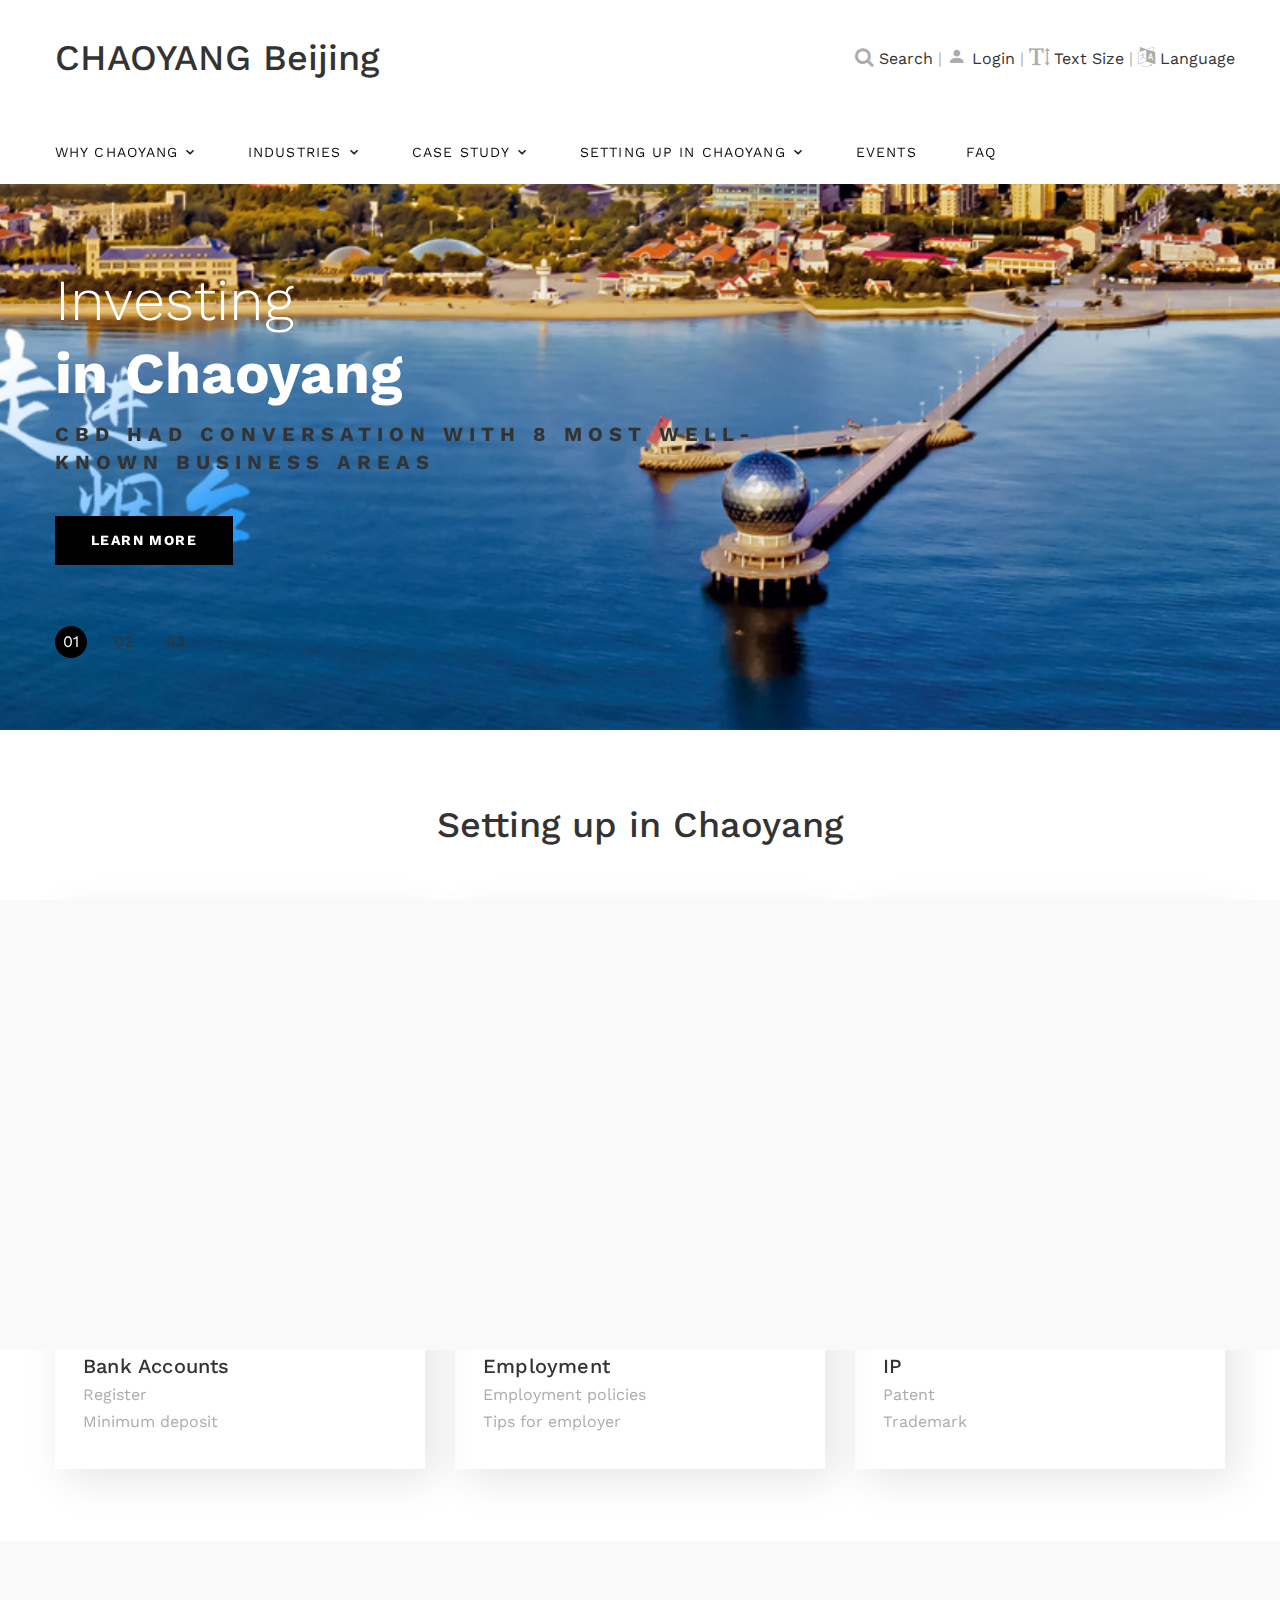
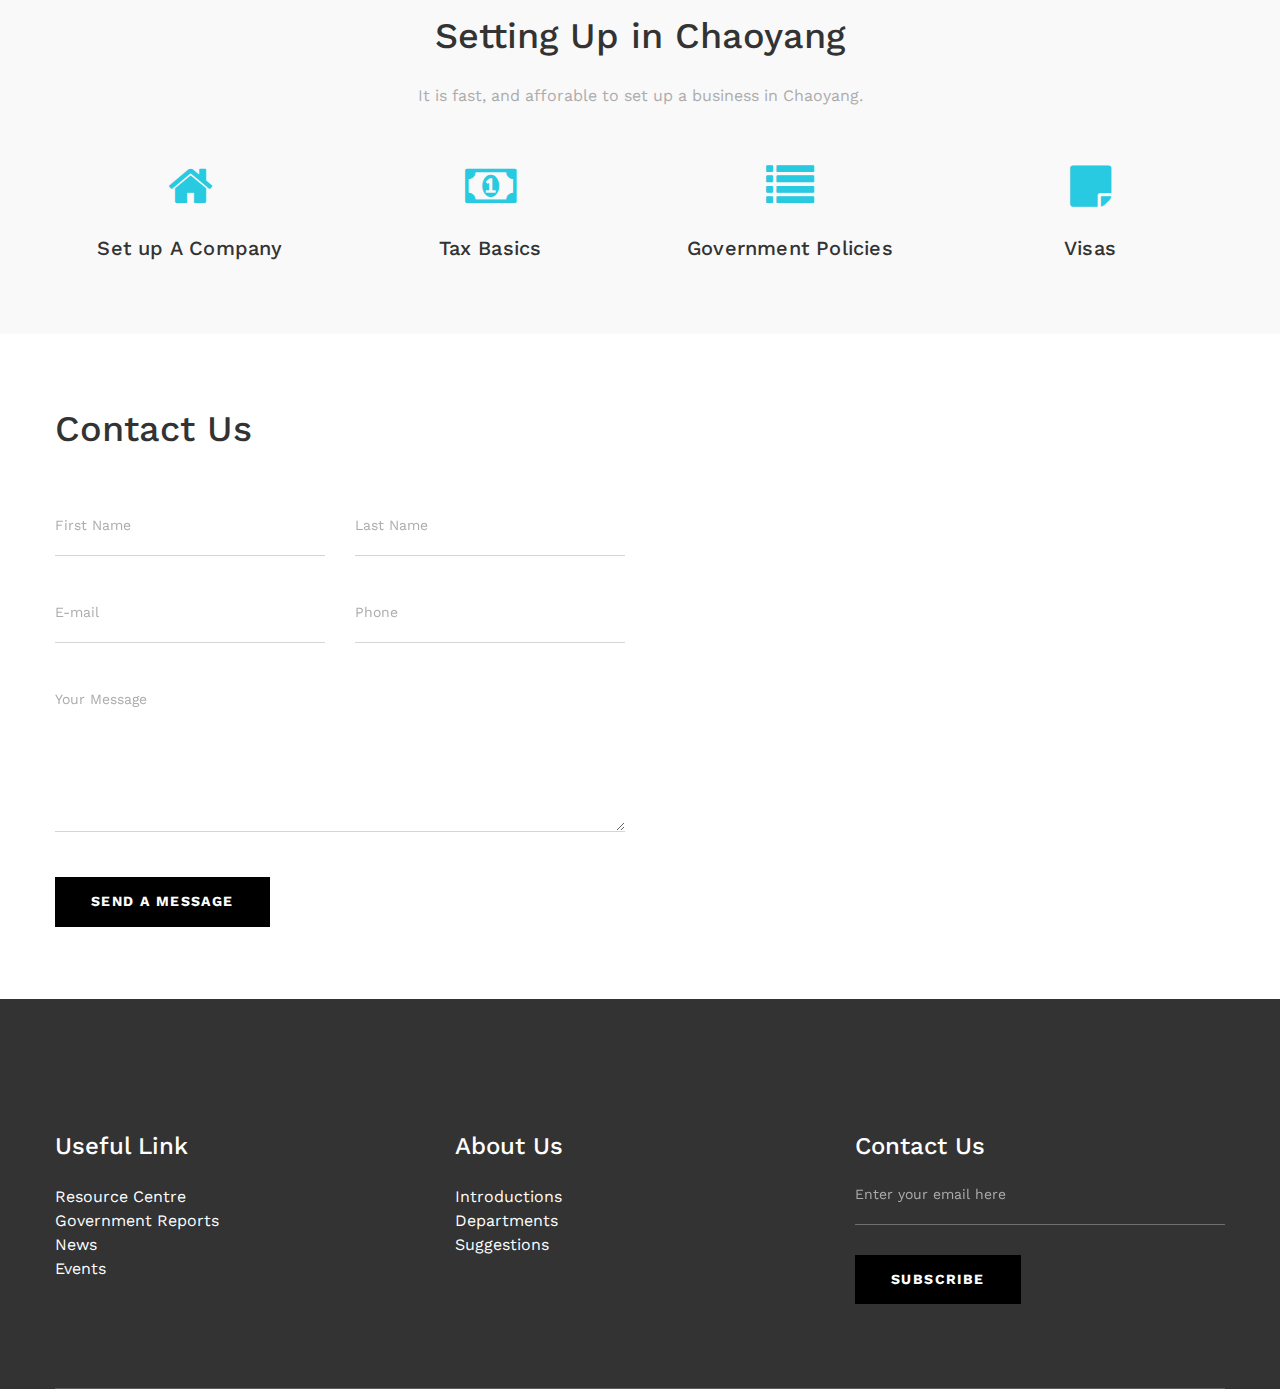
<file: index.html>
<!-- Blurb hover-->
<!-- Person side-->
<!-- Post side--><!DOCTYPE html>
<html class="wide wow-animation" lang="en">
  <head>
    <title>Home</title>
    <meta name="format-detection" content="telephone=no">
    <meta name="viewport" content="width=device-width height=device-height initial-scale=1.0 maximum-scale=1.0 user-scalable=0">
    <meta http-equiv="X-UA-Compatible" content="IE=edge">
    <meta charset="utf-8">
    <link rel="icon" href="images/favicon.ico" type="image/x-icon">
    <!-- Stylesheets-->
    <link rel="stylesheet" type="text/css" href="https://fonts.googleapis.com/css?family=Work+Sans:300,400,500,700,800">
    <link rel="stylesheet" href="css/bootstrap.css">
    <link rel="stylesheet" href="css/fonts.css">
    <link rel="stylesheet" href="css/style.css" id="main-styles-link">
    <!--[if lt IE 10]>
    <div style="background: #212121; padding: 10px 0; box-shadow: 3px 3px 5px 0 rgba(0,0,0,.3); clear: both; text-align:center; position: relative; z-index:1;"><a href="http://windows.microsoft.com/en-US/internet-explorer/"><img src="images/ie8-panel/warning_bar_0000_us.jpg" border="0" height="42" width="820" alt="You are using an outdated browser. For a faster, safer browsing experience, upgrade for free today."></a></div>
    <script src="js/html5shiv.min.js"></script>
    <![endif]-->
  </head>
  <body>
    <div class="page">
      <!-- Page Header-->
      <header class="section page-header">
        <!-- RD Navbar-->
        <div class="rd-navbar-wrap">
          <nav class="rd-navbar rd-navbar-corporate" data-layout="rd-navbar-fixed" data-sm-layout="rd-navbar-fixed" data-md-layout="rd-navbar-fixed" data-md-device-layout="rd-navbar-fixed" data-lg-layout="rd-navbar-fixed" data-lg-device-layout="rd-navbar-fixed" data-xl-layout="rd-navbar-static" data-xl-device-layout="rd-navbar-static" data-xxl-layout="rd-navbar-static" data-xxl-device-layout="rd-navbar-static" data-lg-stick-up-offset="118px" data-xl-stick-up-offset="118px" data-xxl-stick-up-offset="118px" data-lg-stick-up="true" data-xl-stick-up="true" data-xxl-stick-up="true">
            <div class="rd-navbar-aside-outer">
              <div class="rd-navbar-aside">
                <!-- RD Navbar Panel-->
                <div class="rd-navbar-panel">
                  <!-- RD Navbar Toggle-->
                  <button class="rd-navbar-toggle" data-rd-navbar-toggle="#rd-navbar-nav-wrap-1"><span></span></button>
                  <!-- RD Navbar Brand--><a class="rd-navbar-brand h3" href="index.html">CHAOYANG Beijing</a>
                </div>
                <div class="rd-navbar-collapse">
                  <button class="rd-navbar-collapse-toggle rd-navbar-fixed-element-1" data-rd-navbar-toggle="#rd-navbar-collapse-content-1"><span></span></button>
                  <div class="rd-navbar-collapse-content" id="rd-navbar-collapse-content-1">
                    <article class="unit align-items-center">
                      <div class=""></div>
                      <div class="unit-left">
                        <span class="icon icon-sm fa fa-search"></span>
                        <a class="link-dark" href="#">Search</a> | 
                        <span class="icon icon-sm mdi mdi-account"></span>
                        <a class="link-dark" href="#">Login</a> | 
                        <span class="icon icon-sm fa fa-text-height"></span>
                        <a class="link-dark" href="#">Text Size</a> | 
                        <span class="icon icon-sm fa fa-language"></span> 
                        <a class="link-dark" href="#">Language</a>
                      </div>
                    </article>
                  </div>
                </div>
              </div>
            </div>
            <div class="rd-navbar-main-outer">
              <div class="rd-navbar-main">
                <div class="rd-navbar-nav-wrap" id="rd-navbar-nav-wrap-1">
                  <!-- RD Navbar Nav-->
                  <ul class="rd-navbar-nav">
                    <!-- <li class="rd-nav-item active"><a class="rd-nav-link" href="index.html">Home</a>
                    </li> -->
                    <li class="rd-nav-item"><a class="rd-nav-link" href="#">Why Chaoyang</a>
                      <!-- RD Navbar Dropdown-->
                      <ul class="rd-menu rd-navbar-dropdown">
                        <li class="rd-dropdown-item"><a class="rd-dropdown-link" href="#">XXX</a></li>
                        <li class="rd-dropdown-item"><a class="rd-dropdown-link" href="#">XXX</a></li>
                      </ul>
                    </li>
                    <li class="rd-nav-item"><a class="rd-nav-link" href="#">Industries</a>
                      <!-- RD Navbar Dropdown-->
                      <ul class="rd-menu rd-navbar-dropdown">
                        <li class="rd-dropdown-item"><a class="rd-dropdown-link" href="#">Financial Services</a></li>
                        <li class="rd-dropdown-item"><a class="rd-dropdown-link" href="#">Cultural Industries</a></li>
                        <li class="rd-dropdown-item"><a class="rd-dropdown-link" href="#">Regional headquarters of MNCs</a></li>
                        <li class="rd-dropdown-item"><a class="rd-dropdown-link" href="#">Modern Services</a></li>
                      </ul>
                    </li>
                    <li class="rd-nav-item"><a class="rd-nav-link" href="#">Case Study</a>
                      <!-- RD Navbar Dropdown-->
                      <ul class="rd-menu rd-navbar-dropdown">
                        <li class="rd-dropdown-item"><a class="rd-dropdown-link" href="#">XXX</a></li>
                        <li class="rd-dropdown-item"><a class="rd-dropdown-link" href="#">XXX</a></li>
                        <li class="rd-dropdown-item"><a class="rd-dropdown-link" href="#">XXX</a></li>
                      </ul>
                    </li>
                    <li class="rd-nav-item"><a class="rd-nav-link" href="#">Setting up in Chaoyang</a>
                      <!-- RD Navbar Dropdown-->
                      <ul class="rd-menu rd-navbar-dropdown">
                        <li class="rd-dropdown-item"><a class="rd-dropdown-link" href="#">XXX</a></li>
                        <li class="rd-dropdown-item"><a class="rd-dropdown-link" href="#">XXX</a></li>
                      </ul>
                    </li>
                    <li class="rd-nav-item"><a class="rd-nav-link" href="#">Events</a>
                      <!-- RD Navbar Dropdown-->
                      <!-- <ul class="rd-menu rd-navbar-dropdown">
                        <li class="rd-dropdown-item"><a class="rd-dropdown-link" href="services.html">New Events</a></li>
                        <li class="rd-dropdown-item"><a class="rd-dropdown-link" href="single-service.html">XXX</a></li>
                      </ul> -->
                    </li>
                    <!-- <li class="rd-nav-item"><a class="rd-nav-link" href="living-in-chaoyang.html">Living in Chaoyang</a> -->
                      <!-- RD Navbar Dropdown-->
                      <!-- <ul class="rd-menu rd-navbar-dropdown">
                        <li class="rd-dropdown-item"><a class="rd-dropdown-link" href="single-post.html">Single Post</a></li>
                      </ul>
                    </li> -->
                    <li class="rd-nav-item"><a class="rd-nav-link" href="faq.html">FAQ</a>
                    </li>
                  </ul>
                </div>
              </div>
            </div>
          </nav>
        </div>
      </header>
      <!-- Slider Light-->
      <section class="swiper-container swiper-slider swiper-slider-light" data-loop="true" data-autoplay="false" data-simulate-touch="false" data-custom-slide-effect="inter-leave-effect" data-inter-leave-offset="-.5">
        <div class="swiper-wrapper">
          <div class="swiper-slide" data-slide-bg="images/slide-1.jpg">
            <div class="slide-inner">
              <div class="container">
                <div class="swiper-slide-caption">
                  <h1 class="wow-outer"><span class="font-weight-light wow-outer"><span class="wow" data-caption-animate="slideInDown" style="color:white;">Investing</span></span>
                    <span class="font-weight-bold wow-outer"><span class="wow" data-caption-animate="slideInDown" data-wow-delay="0" style="color:white;">in Chaoyang</span></span></h1>
                  <h5 class="title-uppercase">CBD had conversation with 8 most well-known business areas</h5>
                  <div class="wow-outer button-outer"><a class="button button-primary button-winona button button-width wow" href="#" data-caption-animate="slideInDown" data-wow-delay=".2s">Learn More</a></div>
                </div>
              </div>
            </div>
          </div>
          <div class="swiper-slide" data-slide-bg="images/slide-2.jpg">
            <div class="slide-inner">
              <div class="container">
                <div class="swiper-slide-caption">
                  <h1 class="wow-outer"><span class="font-weight-light wow-outer"><span class="wow" data-caption-animate="slideInDown">Investing</span></span>
                    <span class="font-weight-bold wow-outer"><span class="wow" data-caption-animate="slideInDown" data-wow-delay="0">in Chaoyang</span></span></h1>
                  <h5 class="title-uppercase">Achievement of Chaoyang in building up“2 districts</h5>
                  <div class="wow-outer button-outer"><a class="button button-primary button-winona button-width wow" href="#" data-caption-animate="slideInDown" data-wow-delay=".2s">Learn More</a></div>
                </div>
              </div>
            </div>
          </div>
          <div class="swiper-slide" data-slide-bg="images/slide-3.jpg">
            <div class="slide-inner">
              <div class="container">
                <div class="swiper-slide-caption">
                  <h1 class="wow-outer"><span class="font-weight-light wow-outer"><span class="wow" data-caption-animate="slideInDown" style="color:white;">Investing</span></span>
                    <span class="font-weight-bold wow-outer"><span class="wow" data-caption-animate="slideInDown" data-wow-delay="0" style="color:white;">in Chaoyang</span></span></h1>
                  <h5 class="title-uppercase" style="color:black;">People Representative visit CBD</h5>
                  <div class="wow-outer button-outer"><a class="button button-primary button-winona button-width wow" href="#" data-caption-animate="slideInDown" data-wow-delay=".2s">Learn More</a></div>
                </div>
              </div>
            </div>
          </div>
        </div>
        <div class="swiper-pagination-outer container">
          <div class="swiper-pagination swiper-pagination-modern swiper-pagination-marked" data-index-bullet="true"></div>
        </div>
      </section>
      <!-- About us-->
      <!-- <section class="section section-lg bg-gray-100">
        <div class="container">
          <div class="row row-50 justify-content-center text-center">
            <div class="col-md-10 col-lg-9 col-xl-8">
              <h3>About our political party</h3>
              <p>Votest is connected to the people of our country and the challenges they face every day. We are working to break down the old partisan barriers of our society that limit and slow down the development of the USA. We see our mission in helping Americans through introducing improvements on the state level.</p><a class="button button-primary button-winona" href="about-governor.html">Learn more</a>
            </div>
          </div>
        </div>
      </section> -->
      <!-- Small Features-->
      <section class="section section-lg bg-default text-center">
        <div class="container">
          <h3>Setting up in Chaoyang</h3>
          <!-- <p><span class="text-width-1">Learn more about our campaign aimed at improving the life quality of American citizens throughout the US and improving the country’s reputation worldwide.</span></p> -->
          <div class="row row-30 text-md-left">
            <div class="col-sm-6 col-lg-4">
              <div class="blurb-hover">
                <div class="icon icon-svg blurb-hover-icon"><svg width="54" height="60" viewBox="0 0 54 60"><path d="M15.2812 43.5938C13.3427 43.5938 11.7656 45.1709 11.7656 47.1094C11.7656 49.0479 13.3427 50.625 15.2812 50.625C17.2198 50.625 18.7969 49.0479 18.7969 47.1094C18.7969 45.1709 17.2198 43.5938 15.2812 43.5938ZM15.2812 48.2812C14.6351 48.2812 14.1094 47.7555 14.1094 47.1094C14.1094 46.4632 14.6351 45.9375 15.2812 45.9375C15.9274 45.9375 16.4531 46.4632 16.4531 47.1094C16.4531 47.7555 15.9274 48.2812 15.2812 48.2812Z"/><path d="M38.7188 50.625C40.6573 50.625 42.2344 49.0479 42.2344 47.1094C42.2344 45.1709 40.6573 43.5938 38.7188 43.5938C36.7802 43.5938 35.2031 45.1709 35.2031 47.1094C35.2031 49.0479 36.7802 50.625 38.7188 50.625ZM38.7188 45.9375C39.3649 45.9375 39.8906 46.4632 39.8906 47.1094C39.8906 47.7555 39.3649 48.2812 38.7188 48.2812C38.0726 48.2812 37.5469 47.7555 37.5469 47.1094C37.5469 46.4632 38.0726 45.9375 38.7188 45.9375Z"/><path d="M43.4062 55.3125C43.717 55.3125 44.0152 55.189 44.2349 54.9693L48.9224 50.2818C49.1421 50.0619 49.2656 49.7639 49.2656 49.4531V44.7656C49.2656 44.4548 49.1421 44.1568 48.9224 43.937L44.2349 39.2495C44.0152 39.0298 43.717 38.9062 43.4062 38.9062H10.5938C10.283 38.9062 9.98484 39.0298 9.76512 39.2495L5.07762 43.937C4.85789 44.1568 4.73438 44.4548 4.73438 44.7656V49.4531C4.73438 49.7639 4.85789 50.0619 5.07762 50.2818L9.76512 54.9693C9.98484 55.189 10.283 55.3125 10.5938 55.3125H43.4062ZM23.4844 47.1094C23.4844 43.9332 25.0943 41.25 27 41.25C28.9057 41.25 30.5156 43.9332 30.5156 47.1094C30.5156 50.2855 28.9057 52.9688 27 52.9688C25.0943 52.9688 23.4844 50.2855 23.4844 47.1094ZM46.9219 45.2511V48.9677L42.9209 52.9688H31.1372C32.2056 51.4905 32.8594 49.4268 32.8594 47.1094C32.8594 44.792 32.2056 42.7282 31.1372 41.25H42.9209L46.9219 45.2511ZM7.07812 48.9676V45.251L11.0791 41.2487H22.8628C21.7944 42.7282 21.1406 44.792 21.1406 47.1094C21.1406 49.4268 21.7944 51.4905 22.8628 52.9688H11.0791L7.07812 48.9676Z"/><path d="M14.1094 1.17188V30.7031C14.1094 31.3502 14.634 31.875 15.2812 31.875H38.7188C39.366 31.875 39.8906 31.3502 39.8906 30.7031V1.17188C39.8906 0.524766 39.366 0 38.7188 0H15.2812C14.634 0 14.1094 0.524766 14.1094 1.17188ZM16.4531 2.34375H37.5469V29.5312H16.4531V2.34375Z"/><path d="M26.1715 5.73385L22.3126 9.59261L20.7975 8.07749C20.3399 7.61999 19.5978 7.61999 19.1401 8.07749C18.6825 8.5351 18.6825 9.27714 19.1401 9.73487L21.4838 12.0786C21.7127 12.3074 22.0126 12.4219 22.3125 12.4219C22.6124 12.4219 22.9124 12.3074 23.1411 12.0786L27.8286 7.39112C28.2862 6.9335 28.2862 6.19147 27.8286 5.73374C27.3711 5.27624 26.6291 5.27624 26.1715 5.73385Z"/><path d="M24.6562 17.1094H19.9688C19.3215 17.1094 18.7969 17.6341 18.7969 18.2812V22.9688C18.7969 23.6159 19.3215 24.1406 19.9688 24.1406H24.6562C25.3035 24.1406 25.8281 23.6159 25.8281 22.9688V18.2812C25.8281 17.6341 25.3035 17.1094 24.6562 17.1094ZM23.4844 21.7969H21.1406V19.4531H23.4844V21.7969Z"/><path d="M34.0312 17.1094H29.3438C28.6965 17.1094 28.1719 17.6341 28.1719 18.2812C28.1719 18.9284 28.6965 19.4531 29.3438 19.4531H34.0312C34.6785 19.4531 35.2031 18.9284 35.2031 18.2812C35.2031 17.6341 34.6785 17.1094 34.0312 17.1094Z"/><path d="M31.6875 21.7969H29.3438C28.6965 21.7969 28.1719 22.3216 28.1719 22.9688C28.1719 23.6159 28.6965 24.1406 29.3438 24.1406H31.6875C32.3347 24.1406 32.8594 23.6159 32.8594 22.9688C32.8594 22.3216 32.3347 21.7969 31.6875 21.7969Z"/><path d="M34.0312 10.0781H29.3438C28.6965 10.0781 28.1719 10.6029 28.1719 11.25C28.1719 11.8971 28.6965 12.4219 29.3438 12.4219H34.0312C34.6785 12.4219 35.2031 11.8971 35.2031 11.25C35.2031 10.6029 34.6785 10.0781 34.0312 10.0781Z"/><path d="M0.046875 15.9375V30.7031C0.046875 31.3502 0.571523 31.875 1.21875 31.875C1.86598 31.875 2.39062 31.3502 2.39062 30.7031V17.1094H7.76461L7.42137 17.4526C6.96375 17.9102 6.96375 18.6523 7.42137 19.11C7.8791 19.5676 8.62102 19.5676 9.07875 19.11L11.4225 16.7663C11.8801 16.3086 11.8801 15.5666 11.4225 15.1089L9.07875 12.7651C8.62113 12.3076 7.8791 12.3076 7.42137 12.7651C6.96375 13.2227 6.96375 13.9648 7.42137 14.4225L7.76449 14.7656H1.21875C0.571523 14.7656 0.046875 15.2904 0.046875 15.9375Z"/><path d="M51.9526 27.5307L51.6094 27.8739V15.9375C51.6094 15.2904 51.0847 14.7656 50.4375 14.7656H43.4063C42.759 14.7656 42.2344 15.2904 42.2344 15.9375C42.2344 16.5846 42.759 17.1094 43.4063 17.1094H49.2656V27.8739L48.9224 27.5306C48.4648 27.0731 47.7227 27.0731 47.265 27.5306C46.8074 27.9882 46.8074 28.7303 47.265 29.188L49.6088 31.5318C49.8376 31.7605 50.1375 31.875 50.4374 31.875C50.7373 31.875 51.0373 31.7605 51.266 31.5318L53.6098 29.188C54.0674 28.7304 54.0674 27.9884 53.6098 27.5306C53.1523 27.0731 52.4102 27.0731 51.9526 27.5307Z"/><path d="M27 60C27.6472 60 28.1719 59.4753 28.1719 58.8281C28.1719 58.1809 27.6472 57.6562 27 57.6562C26.3528 57.6562 25.8281 58.1809 25.8281 58.8281C25.8281 59.4753 26.3528 60 27 60Z"/><path d="M52.7812 34.2188H1.21875C0.571523 34.2188 0.046875 34.7435 0.046875 35.3906V58.8281C0.046875 59.4752 0.571523 60 1.21875 60H21.7266C22.3738 60 22.8984 59.4752 22.8984 58.8281C22.8984 58.181 22.3738 57.6562 21.7266 57.6562H2.39062V36.5625H51.6094V57.6562H32.2734C31.6262 57.6562 31.1016 58.181 31.1016 58.8281C31.1016 59.4752 31.6262 60 32.2734 60H52.7812C53.4285 60 53.9531 59.4752 53.9531 58.8281V35.3906C53.9531 34.7435 53.4285 34.2188 52.7812 34.2188Z"/></svg></div>
                <h5 class="blurb-hover-title">Setup Business</h5>
                <div class="blurb-hover-text">Decide the business Type and Name</div>
                <div class="blurb-hover-text">Incorporate</div>
                <div class="blurb-hover-text">Register the business</div>
              </div>
            </div>
            <div class="col-sm-6 col-lg-4">
              <div class="blurb-hover">
                <div class="icon icon-svg blurb-hover-icon"><svg width="60" height="60" viewBox="0 0 60 60"><path d="M20.625 17.1094C14.8095 17.1094 10.0781 21.8407 10.0781 27.6562C10.0781 33.4718 14.8095 38.2031 20.625 38.2031C26.4491 38.2031 31.1719 33.4829 31.1719 27.6562C31.1719 21.8407 26.4405 17.1094 20.625 17.1094ZM27.195 32.569L23.4541 28.827H28.7445C28.5509 30.1894 28.0207 31.4691 27.195 32.569ZM28.743 26.4844H21.7969V19.5382C25.3839 20.0537 28.2275 22.8975 28.743 26.4844ZM12.4219 27.6562C12.4219 23.531 15.4832 20.1087 19.4531 19.5382V27.6562C19.4531 27.6588 19.4535 27.6613 19.4535 27.6639C19.4555 27.9742 19.5784 28.2601 19.7856 28.473C19.7893 28.4769 19.7925 28.4811 19.7964 28.485L25.5377 34.2264C24.1264 35.2856 22.4197 35.8594 20.625 35.8594C16.1018 35.8594 12.4219 32.1795 12.4219 27.6562Z"/><path d="M37.0312 21.7969H34.6875C34.0403 21.7969 33.5156 22.3216 33.5156 22.9688C33.5156 23.6159 34.0403 24.1406 34.6875 24.1406H37.0312C37.6785 24.1406 38.2031 23.6159 38.2031 22.9688C38.2031 22.3216 37.6785 21.7969 37.0312 21.7969Z"/><path d="M49.4531 21.7969H41.7188C41.0715 21.7969 40.5469 22.3216 40.5469 22.9688C40.5469 23.6159 41.0715 24.1406 41.7188 24.1406H49.4531C50.1004 24.1406 50.625 23.6159 50.625 22.9688C50.625 22.3216 50.1004 21.7969 49.4531 21.7969Z"/><path d="M37.0312 26.4844H34.6875C34.0403 26.4844 33.5156 27.0091 33.5156 27.6562C33.5156 28.3034 34.0403 28.8281 34.6875 28.8281H37.0312C37.6785 28.8281 38.2031 28.3034 38.2031 27.6562C38.2031 27.0091 37.6785 26.4844 37.0312 26.4844Z"/><path d="M49.4531 26.4844H41.7188C41.0715 26.4844 40.5469 27.0091 40.5469 27.6562C40.5469 28.3034 41.0715 28.8281 41.7188 28.8281H49.4531C50.1004 28.8281 50.625 28.3034 50.625 27.6562C50.625 27.0091 50.1004 26.4844 49.4531 26.4844Z"/><path d="M37.0312 31.1719H34.6875C34.0403 31.1719 33.5156 31.6966 33.5156 32.3438C33.5156 32.9909 34.0403 33.5156 34.6875 33.5156H37.0312C37.6785 33.5156 38.2031 32.9909 38.2031 32.3438C38.2031 31.6966 37.6785 31.1719 37.0312 31.1719Z"/><path d="M49.4531 31.1719H41.7188C41.0715 31.1719 40.5469 31.6966 40.5469 32.3438C40.5469 32.9909 41.0715 33.5156 41.7188 33.5156H49.4531C50.1004 33.5156 50.625 32.9909 50.625 32.3438C50.625 31.6966 50.1004 31.1719 49.4531 31.1719Z"/><path d="M30 47.5781C30.6472 47.5781 31.1719 47.0535 31.1719 46.4062C31.1719 45.759 30.6472 45.2344 30 45.2344C29.3528 45.2344 28.8281 45.759 28.8281 46.4062C28.8281 47.0535 29.3528 47.5781 30 47.5781Z"/><path d="M58.8281 40.5469H55.3125V15.9375C55.3125 13.999 53.7354 12.4219 51.7969 12.4219H8.20312C6.26461 12.4219 4.6875 13.999 4.6875 15.9375V40.5469H1.17188C0.524648 40.5469 0 41.0716 0 41.7188C0 44.9496 2.62852 47.5781 5.85938 47.5781H24.7266C25.3738 47.5781 25.8984 47.0534 25.8984 46.4062C25.8984 45.7591 25.3738 45.2344 24.7266 45.2344H5.85938C4.33148 45.2344 3.02824 44.2548 2.54449 42.8895H57.4554C56.9718 44.2548 55.6685 45.2344 54.1406 45.2344H35.2734C34.6262 45.2344 34.1016 45.7591 34.1016 46.4062C34.1016 47.0534 34.6262 47.5781 35.2734 47.5781H54.1406C57.3715 47.5781 60 44.9496 60 41.7188C60 41.0716 59.4754 40.5469 58.8281 40.5469ZM7.03125 15.9375C7.03125 15.2913 7.55695 14.7656 8.20312 14.7656H51.7969C52.443 14.7656 52.9688 15.2913 52.9688 15.9375V40.5469H7.03125V15.9375Z"/></svg></div>
                <h5 class="blurb-hover-title">Tax</h5>
                <div class="blurb-hover-text">Tax rate</div>
                <div class="blurb-hover-text">Tax preference</div>
                <div class="blurb-hover-text">Report tax</div>
              </div>
            </div>
            <div class="col-sm-6 col-lg-4">
              <div class="blurb-hover">
                <div class="icon icon-svg blurb-hover-icon"><svg width="60" height="60" viewBox="0 0 60 60"><path d="M41.549 14.2466L37.5462 13.6436L35.7359 10.0229C35.5373 9.62578 35.1315 9.375 34.6876 9.375C34.2437 9.375 33.838 9.62578 33.6395 10.0228L31.8292 13.6434L27.8264 14.2465C27.3874 14.3126 27.0236 14.621 26.8865 15.0432C26.7494 15.4655 26.8624 15.9288 27.1787 16.2403L30.0627 19.0805L29.3986 23.074C29.3257 23.5118 29.5067 23.9534 29.8657 24.2142C30.2247 24.4751 30.7003 24.5108 31.0944 24.3062L34.6876 22.4412L38.2808 24.3064C38.6762 24.5119 39.1521 24.4743 39.5096 24.2145C39.8686 23.9535 40.0496 23.512 39.9767 23.0742L39.3126 19.0807L42.1964 16.2405C42.5127 15.9291 42.6258 15.4657 42.4887 15.0435C42.3516 14.6213 41.9878 14.3128 41.549 14.2466ZM37.2345 17.8377C36.9627 18.1054 36.8382 18.4887 36.9007 18.865L37.2801 21.1464L35.2274 20.0808C34.8888 19.905 34.4861 19.905 34.1475 20.0808L32.0949 21.1464L32.4742 18.865C32.5368 18.4887 32.4123 18.1055 32.1405 17.8377L30.4928 16.215L32.7796 15.8706C33.1567 15.8138 33.4826 15.5769 33.6531 15.2358L34.6873 13.1674L35.7215 15.2358C35.892 15.5769 36.2179 15.8138 36.595 15.8706L38.8818 16.215L37.2345 17.8377Z"/><path d="M58.8281 28.125C59.4753 28.125 60 27.6003 60 26.9531C60 26.3059 59.4753 25.7812 58.8281 25.7812C58.1809 25.7812 57.6562 26.3059 57.6562 26.9531C57.6562 27.6003 58.1809 28.125 58.8281 28.125Z"/><path d="M58.8281 14.0625H49.9219V5.85938C49.9219 5.21227 49.3971 4.6875 48.75 4.6875H26.4844V1.17188C26.4844 0.524766 25.9597 0 25.3125 0H20.625C19.9778 0 19.4531 0.524766 19.4531 1.17188V34.3117C17.4779 34.6257 15.6853 35.7247 14.5112 37.384C14.0494 38.0363 13.6965 38.2914 12.4802 39.5341C11.3739 40.6406 9.9027 41.25 8.33789 41.25H1.17188C0.524648 41.25 0 41.7748 0 42.4219V54.1406C0 54.7877 0.524648 55.3125 1.17188 55.3125H8.21285C9.95133 58.2218 13.0596 60 16.4906 60H30C31.9385 60 33.5156 58.4229 33.5156 56.4844C33.5156 56.0269 33.4268 55.5899 33.2671 55.1886C34.759 54.782 35.8594 53.4158 35.8594 51.7969C35.8594 51.3394 35.7705 50.9024 35.6108 50.5011C37.1027 50.0945 38.2031 48.7283 38.2031 47.1094C38.2031 45.4904 37.1027 44.1243 35.6108 43.7176C35.7705 43.3164 35.8594 42.8794 35.8594 42.4219C35.8594 40.4834 34.2823 38.9062 32.3438 38.9062H31.1719V37.7344C31.1719 35.7959 29.5948 34.2188 27.6562 34.2188H26.4844V30.4688H38.2031V36.3281C38.2031 38.2666 39.7802 39.8438 41.7188 39.8438H58.8281C59.4752 39.8438 60 39.319 60 38.6719V32.2266C60 31.5795 59.4752 31.0547 58.8281 31.0547C58.181 31.0547 57.6562 31.5795 57.6562 32.2266V37.5H41.7188C41.0726 37.5 40.5469 36.9743 40.5469 36.3281C40.5469 35.682 41.0726 35.1562 41.7188 35.1562H46.4062C48.3448 35.1562 49.9219 33.5791 49.9219 31.6406V16.4062H57.6562V21.6797C57.6562 22.3268 58.181 22.8516 58.8281 22.8516C59.4752 22.8516 60 22.3268 60 21.6797V15.2344C60 14.5873 59.4752 14.0625 58.8281 14.0625ZM24.1406 2.34375V4.6875H21.7969V2.34375H24.1406ZM2.34375 43.5938H4.6875V52.9688H2.34375V43.5938ZM33.5156 42.4219C33.5156 43.068 32.9899 43.5938 32.3438 43.5938H30C29.3529 43.5938 28.8281 44.1185 28.8281 44.7656C28.8281 45.4127 29.3529 45.9375 30 45.9375H34.6875C35.3337 45.9375 35.8594 46.4632 35.8594 47.1094C35.8594 47.7555 35.3337 48.2812 34.6875 48.2812C33.048 48.2812 31.6395 48.2812 30 48.2812C29.3529 48.2812 28.8281 48.806 28.8281 49.4531C28.8281 50.1002 29.3529 50.625 30 50.625H32.3438C32.9899 50.625 33.5156 51.1507 33.5156 51.7969C33.5156 52.443 32.9899 52.9688 32.3438 52.9688C31.7589 52.9688 30.4462 52.9688 29.4246 52.9688C28.7775 52.9688 28.2527 53.4935 28.2527 54.1406C28.2527 54.7877 28.7775 55.3125 29.4246 55.3125H30C30.6462 55.3125 31.1719 55.8382 31.1719 56.4844C31.1719 57.1305 30.6462 57.6562 30 57.6562H16.4906C13.7053 57.6562 11.2007 56.1083 9.95426 53.6163C9.75586 53.2195 9.35004 52.9688 8.90625 52.9688H7.03125V43.5938H8.33789C10.5288 43.5938 12.5885 42.7406 14.1376 41.1915C15.2829 40.0145 15.7972 39.6238 16.4243 38.7382C17.1578 37.7016 18.2422 36.984 19.4532 36.6996V40.0781C19.4532 40.7252 19.9779 41.25 20.6251 41.25H32.3439C32.9899 41.25 33.5156 41.7757 33.5156 42.4219ZM27.6562 36.5625C28.3024 36.5625 28.8281 37.0882 28.8281 37.7344V38.9062H26.4844V36.5625H27.6562ZM24.1406 38.9062H21.7969V30.4688H24.1406V38.9062ZM46.4062 32.8125H41.7188C41.3079 32.8125 40.9137 32.884 40.5469 33.0141V30.4688H46.4062C47.0524 30.4688 47.5781 30.9945 47.5781 31.6406C47.5781 32.2868 47.0524 32.8125 46.4062 32.8125ZM47.5781 28.3259C47.2114 28.1959 46.817 28.125 46.4062 28.125H21.7969V7.03125H47.5781V28.3259Z"/></svg></div>
                <h5 class="blurb-hover-title">Policies</h5>
                <div class="blurb-hover-text">National policies</div>
                <div class="blurb-hover-text">Policies in Beijing</div>
                <div class="blurb-hover-text">Policies in Chaoyang</div>
              </div>
            </div>
            <div class="col-sm-6 col-lg-4">
              <div class="blurb-hover">
                <div class="icon icon-svg blurb-hover-icon"><svg width="60" height="60" viewBox="0 0 60 60"><path d="M10.1722 20.0133L8.25621 21.2905C7.9302 21.5079 7.73438 21.8738 7.73438 22.2656C7.73438 22.6575 7.9302 23.0234 8.25621 23.2407L10.1726 24.5182C10.6942 24.8657 11.0488 25.3956 11.1711 26.0106C11.2935 26.6256 11.1688 27.2509 10.8202 27.7716L9.53812 29.6852C9.32004 30.0108 9.27914 30.4236 9.42891 30.7857C9.57879 31.1477 9.89965 31.4109 10.2839 31.487L12.5436 31.9348C13.1589 32.0564 13.6895 32.4105 14.0377 32.9318C14.3857 33.4528 14.5096 34.0782 14.3863 34.6934L13.9351 36.9516C13.8584 37.3357 13.9787 37.7329 14.2556 38.0098C14.5327 38.2867 14.9295 38.4073 15.3138 38.3303L17.5727 37.879C18.1873 37.7559 18.8126 37.8797 19.3336 38.2277C19.8548 38.5759 20.209 39.1065 20.3307 39.7221L20.7784 41.9815C20.8741 42.4644 21.2685 42.8569 21.7966 42.9164V58.8281C21.7966 59.2048 21.9777 59.5586 22.2833 59.7788C22.5889 59.9989 22.9819 60.0588 23.3391 59.9399C24.4491 59.5699 28.1078 58.3503 29.9998 57.7196C32.1957 58.4516 34.8384 59.3325 36.6606 59.9399C37.0154 60.058 37.4086 60.0006 37.7163 59.7788C38.0218 59.5586 38.2029 59.2048 38.2029 58.8281V42.9166C38.7295 42.8573 39.1252 42.4661 39.2211 41.9817L39.6688 39.722C39.7905 39.1068 40.1447 38.5761 40.6659 38.228C41.187 37.8798 41.8126 37.7562 42.4275 37.8793L44.6858 38.3305C45.07 38.4075 45.4671 38.287 45.744 38.01C46.0209 37.733 46.1413 37.3359 46.0645 36.9518L45.613 34.693C45.49 34.0785 45.6138 33.453 45.9619 32.932C46.3102 32.4108 46.8407 32.0566 47.4562 31.9349L49.7156 31.4872C50.0999 31.4112 50.4209 31.1479 50.5706 30.786C50.7205 30.424 50.6796 30.011 50.4615 29.6856L49.1796 27.7719C48.8307 27.2512 48.7062 26.6258 48.8285 26.0109C48.951 25.3961 49.3056 24.866 49.8274 24.5183L51.7434 23.241C52.0695 23.0237 52.2653 22.6577 52.2653 22.266C52.2653 21.8742 52.0695 21.5082 51.7434 21.291L49.8271 20.0134C49.3056 19.6659 48.9509 19.1359 48.8285 18.521C48.7062 17.906 48.8309 17.2807 49.1795 16.76L50.4615 14.8464C50.6795 14.5209 50.7205 14.108 50.5706 13.746C50.4209 13.384 50.0999 13.1208 49.7156 13.0447L47.4559 12.597C46.8407 12.4753 46.3102 12.1212 45.9619 11.5999C45.6138 11.0788 45.4901 10.4535 45.6132 9.83836L46.0645 7.58016C46.1412 7.19602 46.0209 6.79887 45.744 6.52195C45.4671 6.24504 45.07 6.12457 44.6858 6.20145L42.4269 6.65273C41.8131 6.7759 41.1871 6.65203 40.6661 6.30398C40.1448 5.95582 39.7907 5.4252 39.6689 4.80961L39.2212 2.55023C39.1451 2.16598 38.8819 1.84512 38.5199 1.69523C38.158 1.54547 37.745 1.58637 37.4195 1.80445L35.5058 3.08637C34.9852 3.43523 34.3597 3.56004 33.7447 3.43734C33.1298 3.315 32.5999 2.96039 32.2523 2.43855L30.975 0.522422C30.7577 0.19582 30.3919 0 30 0C29.6081 0 29.2423 0.19582 29.025 0.521836L27.7474 2.43832C27.4 2.9598 26.87 3.31453 26.2552 3.43687C25.6402 3.5591 25.0147 3.43453 24.4942 3.0859L22.5805 1.80387C22.255 1.58578 21.8421 1.54477 21.48 1.69465C21.118 1.84453 20.8548 2.16539 20.7787 2.54965L20.3309 4.80938C20.2092 5.42461 19.8551 5.95523 19.3338 6.3034C18.8128 6.65145 18.1876 6.77508 17.5723 6.65203L15.3141 6.20086C14.9297 6.12398 14.5329 6.24434 14.2559 6.52137C13.9789 6.7984 13.8586 7.19543 13.9354 7.57957L14.3866 9.83848C14.5098 10.453 14.3859 11.0783 14.0379 11.5993C13.6897 12.1206 13.1591 12.4747 12.5435 12.5965L10.2841 13.0441C9.89988 13.1202 9.57902 13.3835 9.42914 13.7454C9.27926 14.1074 9.32027 14.5204 9.53836 14.8459L10.8203 16.7595C11.169 17.2801 11.2937 17.9055 11.1714 18.5205C11.049 19.1355 10.6941 19.6656 10.1722 20.0133ZM24.1406 41.6822L24.4938 41.4456C25.0869 41.0486 25.8204 40.9511 26.4844 41.1538V56.421L24.1406 57.2023V41.6822ZM29.6292 55.3727L28.8281 55.6397V43.7142L29.025 44.0095C29.2423 44.3355 29.6082 44.5314 30 44.5314C30.3918 44.5314 30.7577 44.3355 30.975 44.0095L31.1719 43.7142V55.6398L30.3708 55.3727C30.13 55.2925 29.87 55.2925 29.6292 55.3727ZM33.5156 56.4211V41.1538C34.1794 40.9511 34.913 41.0484 35.5059 41.4456L35.8594 41.6823V57.2024L33.5156 56.4211ZM11.472 21.9635C12.5154 21.2684 13.2248 20.2082 13.4698 18.9782C13.7146 17.748 13.4651 16.497 12.7673 15.4552L12.4635 15.0016L12.9983 14.8957C14.2288 14.6523 15.29 13.944 15.9866 12.9012C16.6829 11.8587 16.9308 10.6073 16.6846 9.37863L16.5776 8.84332L17.1122 8.9502C18.3417 9.19664 19.5928 8.94867 20.6354 8.25234C21.6782 7.55578 22.3866 6.49453 22.6298 5.26453L22.7359 4.72922L23.1895 5.03309C24.2312 5.73094 25.4825 5.98031 26.7125 5.73551C27.9425 5.4907 29.0026 4.78113 29.6975 3.73805L29.9999 3.28453L30.302 3.7377C30.997 4.78113 32.0572 5.49059 33.2871 5.73551C34.5176 5.98031 35.7684 5.73094 36.8102 5.03309L37.2638 4.72922L37.3698 5.26406C37.6131 6.49453 38.3214 7.55578 39.3643 8.25234C40.4068 8.94867 41.6583 9.19652 42.8869 8.95031L43.4221 8.84344L43.3153 9.37805C43.0689 10.6075 43.3168 11.8587 44.0132 12.9012C44.7097 13.9439 45.771 14.6523 47.001 14.8956L47.5363 15.0018L47.2324 15.4553C46.5347 16.4971 46.2852 17.7482 46.53 18.9783C46.7748 20.2083 47.4844 21.2685 48.5276 21.9634L48.981 22.2657L48.5279 22.5679C47.4844 23.263 46.7748 24.3232 46.53 25.5532C46.2852 26.7833 46.5347 28.0344 47.2325 29.0762L47.5363 29.5297L47.0013 29.6358C45.771 29.8792 44.7097 30.5875 44.0132 31.6303C43.3168 32.6728 43.0689 33.9241 43.3152 35.153L43.4221 35.6882L42.8875 35.5814C41.6584 35.335 40.4068 35.5829 39.3643 36.2793C38.3215 36.9758 37.6132 38.0371 37.3698 39.2671L37.2638 39.8024L36.8101 39.4985C34.6574 38.0569 31.732 38.6449 30.3022 40.7937L29.9999 41.2472L29.698 40.7944C28.8307 39.4914 27.3654 38.7074 25.7985 38.7074C24.887 38.7074 23.9763 38.9718 23.1896 39.4985L22.736 39.8024L22.6301 39.2675C22.3867 38.0371 21.6784 36.9758 20.6355 36.2793C19.5929 35.5828 18.3415 35.335 17.113 35.5813L16.5777 35.6883L16.6846 35.1537C16.9309 33.9243 16.683 32.673 15.9867 31.6304C15.2902 30.5877 14.2289 29.8793 12.9989 29.636L12.4636 29.53L12.7675 29.0763C13.4652 28.0346 13.7147 26.7836 13.4699 25.5534C13.2251 24.3234 12.5155 23.2632 11.4724 22.5683L11.0189 22.2656L11.472 21.9635Z"/><path d="M36.8613 18.9342L32.8586 18.3311L31.0482 14.7103C30.8496 14.3133 30.4439 14.0625 30 14.0625C29.5561 14.0625 29.1504 14.3133 28.9519 14.7103L27.1414 18.3311L23.1387 18.9342C22.6997 19.0003 22.3358 19.3088 22.1987 19.731C22.0616 20.1531 22.1747 20.6166 22.491 20.9279L25.375 23.7681L24.7107 27.7616C24.6379 28.1994 24.8187 28.6409 25.1779 28.9018C25.537 29.1628 26.0127 29.1983 26.4067 28.9939L30 27.1286L33.5932 28.9939C33.9872 29.1984 34.4631 29.1628 34.8219 28.9018C35.181 28.6409 35.3619 28.1994 35.289 27.7616L34.6249 23.7681L37.5088 20.9279C37.8251 20.6164 37.9382 20.1531 37.8011 19.7309C37.6641 19.3087 37.3002 19.0003 36.8613 18.9342ZM32.5468 22.5252C32.2751 22.7929 32.1505 23.1761 32.2131 23.5525L32.5924 25.8337L30.5398 24.7682C30.3706 24.6803 30.1853 24.6363 29.9999 24.6363C29.8146 24.6363 29.6292 24.6803 29.46 24.7682L27.4073 25.8337L27.7868 23.5525C27.8494 23.1762 27.7249 22.793 27.4531 22.5252L25.8054 20.9026L28.0921 20.5581C28.4692 20.5013 28.7951 20.2645 28.9656 19.9234L30 17.8548L31.0342 19.9233C31.2047 20.2644 31.5306 20.5011 31.9077 20.558L34.1945 20.9025L32.5468 22.5252Z"/><path d="M39.1406 32.5781C39.7878 32.5781 40.3125 32.0535 40.3125 31.4062C40.3125 30.759 39.7878 30.2344 39.1406 30.2344C38.4934 30.2344 37.9688 30.759 37.9688 31.4062C37.9688 32.0535 38.4934 32.5781 39.1406 32.5781Z"/><path d="M30 36.3281C31.7725 36.3281 33.502 36.0008 35.1405 35.3551C35.7428 35.1179 36.0384 34.4374 35.8013 33.8352C35.5639 33.233 34.8834 32.9373 34.2813 33.1745C32.9176 33.7119 31.4771 33.9844 30 33.9844C23.5383 33.9844 18.2812 28.7273 18.2812 22.2656C18.2812 15.8039 23.5383 10.5469 30 10.5469C36.4618 10.5469 41.7188 15.8039 41.7188 22.2656C41.7188 23.7429 41.4463 25.1834 40.909 26.547C40.6718 27.1491 40.9675 27.8296 41.5697 28.0669C42.1717 28.3042 42.8522 28.0084 43.0896 27.4062C43.7352 25.7678 44.0625 24.0382 44.0625 22.2656C44.0625 14.5116 37.7541 8.20312 30 8.20312C22.2459 8.20312 15.9375 14.5116 15.9375 22.2656C15.9375 30.0197 22.2459 36.3281 30 36.3281Z"/></svg></div>
                <h5 class="blurb-hover-title">Bank Accounts</h5>
                <div class="blurb-hover-text">Register</div>
                <div class="blurb-hover-text">Minimum deposit</div>
              </div>
            </div>
            <div class="col-sm-6 col-lg-4">
              <div class="blurb-hover">
                <div class="icon icon-svg blurb-hover-icon"><svg width="60" height="60" viewBox="0 0 60 60"><path d="M52.0126 19.468C52.3079 19.247 52.5861 19.0056 52.8471 18.75H58.8281C59.4752 18.75 60 18.2252 60 17.5781V12.8906C60 5.78273 54.2173 0 47.1094 0C40.0015 0 34.2188 5.78273 34.2188 12.8906V17.5781C34.2188 18.2252 34.7435 18.75 35.3906 18.75H41.3716C41.633 19.0058 41.9114 19.2475 42.2077 19.4692C42.7623 19.8827 43.1741 20.4534 43.3992 21.0938H40.0781C36.8473 21.0938 34.2188 23.7223 34.2188 26.9531V32.8125H25.7812V26.9531C25.7812 23.7223 23.1527 21.0938 19.9219 21.0938H16.6008C16.8259 20.4534 17.2378 19.8827 17.7926 19.4689C19.8598 17.9263 21.0938 15.4671 21.0938 12.8906V5.85938C21.0938 2.62852 18.4652 0 15.2344 0H10.5469C7.33219 0 4.71492 2.60238 4.68867 5.81098C4.68832 5.81883 4.6882 5.82668 4.68809 5.83453C4.68809 5.84285 4.6875 5.85105 4.6875 5.85938V12.8906C4.6875 15.4671 5.92148 17.9263 7.98867 19.4689C8.54332 19.8829 8.95523 20.4537 9.18035 21.0938H5.85938C2.62852 21.0938 0 23.7223 0 26.9531V37.0312C0 38.8827 0.883359 40.6186 2.34375 41.7166V58.8281C2.34375 59.4752 2.86852 60 3.51562 60H22.2656C22.9127 60 23.4375 59.4752 23.4375 58.8281V55.3125H28.8281V58.8281C28.8281 59.4752 29.3529 60 30 60C30.6471 60 31.1719 59.4752 31.1719 58.8281V55.3125H36.5625V58.8281C36.5625 59.4752 37.0873 60 37.7344 60H41.8359C42.483 60 43.0078 59.4752 43.0078 58.8281C43.0078 58.181 42.483 57.6562 41.8359 57.6562H38.9062V55.3125H42.4219C43.069 55.3125 43.5938 54.7877 43.5938 54.1406V47.5781H55.3125V57.6562H52.3828C51.7357 57.6562 51.2109 58.181 51.2109 58.8281C51.2109 59.4752 51.7357 60 52.3828 60H56.4844C57.1315 60 57.6562 59.4752 57.6562 58.8281V41.7165C59.1168 40.6184 60 38.8826 60 37.0312V26.9531C60 23.7223 57.3715 21.0938 54.1406 21.0938H50.8195C51.0446 20.4532 51.4569 19.8821 52.0126 19.468ZM39.6964 16.4062H36.5625V12.8906C36.5625 7.07508 41.2938 2.34375 47.1094 2.34375C52.9249 2.34375 57.6562 7.07508 57.6562 12.8906V16.4062H54.5198C55.0378 15.315 55.3132 14.1149 55.3125 12.8849C55.3107 10.9495 53.7336 9.375 51.7969 9.375H49.4531C48.8059 9.375 48.2812 8.85035 48.2812 8.20312C48.2812 7.55602 47.7565 7.03125 47.1094 7.03125C46.4623 7.03125 45.9375 7.55602 45.9375 8.20312C45.9375 8.8493 45.4118 9.375 44.7656 9.375H42.4219C40.4834 9.375 38.9062 10.9521 38.9062 12.8906C38.9062 14.1061 39.1791 15.3164 39.6964 16.4062ZM36.5625 30.4688H38.9062V32.8125H36.5625V30.4688ZM10.5469 2.34375H15.2344C17.1729 2.34375 18.75 3.92086 18.75 5.85938V9.375H17.5781C15.6396 9.375 14.0625 7.79789 14.0625 5.85938C14.0625 5.21227 13.5377 4.6875 12.8906 4.6875C12.2435 4.6875 11.7188 5.21227 11.7188 5.85938C11.7188 7.16754 12.1499 8.37668 12.8771 9.35285C10.4176 9.1657 8.23793 7.76684 7.0425 5.5916C7.17984 3.77789 8.69859 2.34375 10.5469 2.34375ZM7.03125 12.8906V9.29004C8.76293 10.8333 11.023 11.7188 13.4438 11.7188H18.75V12.8906C18.75 14.7586 17.8901 16.4718 16.3911 17.5903C14.9331 18.6778 14.0625 20.4121 14.0625 22.2293V22.2656C14.0625 22.9118 13.5368 23.4375 12.8906 23.4375C12.2445 23.4375 11.7188 22.9118 11.7188 22.2656V22.2293C11.7188 20.4125 10.8483 18.6784 9.39035 17.5904C7.89117 16.4718 7.03125 14.7586 7.03125 12.8906ZM2.34375 26.9531C2.34375 25.0146 3.92086 23.4375 5.85938 23.4375H9.57656C10.0603 24.8014 11.3629 25.7812 12.8906 25.7812C14.4184 25.7812 15.7209 24.8014 16.2047 23.4375H19.9219C21.8604 23.4375 23.4375 25.0146 23.4375 26.9531V28.125H21.0938V26.9531C21.0938 26.306 20.569 25.7812 19.9219 25.7812C19.2748 25.7812 18.75 26.306 18.75 26.9531V32.8125H17.5781C16.931 32.8125 16.4062 33.3373 16.4062 33.9844V35.8594H7.03125V26.9531C7.03125 26.306 6.50648 25.7812 5.85938 25.7812C5.21227 25.7812 4.6875 26.306 4.6875 26.9531V28.125H2.34375V26.9531ZM23.4375 30.4688V32.8125H21.0938V30.4688H23.4375ZM2.34375 37.0312V30.4688H4.6875V37.0312C4.6875 37.6784 5.21227 38.2031 5.85938 38.2031H16.4062V40.5469H5.85938C5.24707 40.5469 4.64414 40.3869 4.11527 40.0842C3.02262 39.4588 2.34375 38.2889 2.34375 37.0312ZM16.4062 42.8906V45.2344H4.6875V42.7711C5.07188 42.8495 5.46434 42.8906 5.85938 42.8906H16.4062ZM21.0938 57.6562H14.0625V51.0938C14.0625 50.4466 13.5377 49.9219 12.8906 49.9219C12.2435 49.9219 11.7188 50.4466 11.7188 51.0938V57.6562H4.6875V47.5781H16.4062V54.1406C16.4062 54.7877 16.931 55.3125 17.5781 55.3125H21.0938V57.6562ZM41.25 52.9688H18.75V35.1562H41.25V52.9688ZM55.3125 45.2344H43.5938V42.8906H54.1406C54.5357 42.8906 54.9281 42.8495 55.3125 42.7711V45.2344ZM57.6562 37.0312C57.6562 38.9407 56.1087 40.5469 54.1406 40.5469H43.5938V38.2031H54.1406C54.7877 38.2031 55.3125 37.6784 55.3125 37.0312V30.4688H57.6562V37.0312ZM54.1406 23.4375C56.0791 23.4375 57.6562 25.0146 57.6562 26.9531V28.125H55.3125V26.9531C55.3125 26.306 54.7877 25.7812 54.1406 25.7812C53.4935 25.7812 52.9688 26.306 52.9688 26.9531V35.8594H43.5938V33.9844C43.5938 33.3373 43.069 32.8125 42.4219 32.8125H41.25V26.9531C41.25 26.306 40.7252 25.7812 40.0781 25.7812C39.431 25.7812 38.9062 26.306 38.9062 26.9531V28.125H36.5625V26.9531C36.5625 25.0146 38.1396 23.4375 40.0781 23.4375H43.7953C44.2791 24.8014 45.5816 25.7812 47.1094 25.7812C48.6371 25.7812 49.9397 24.8014 50.4234 23.4375H54.1406ZM50.6102 17.5901C49.152 18.6769 48.2812 20.4113 48.2812 22.2293V22.2656C48.2812 22.9118 47.7555 23.4375 47.1094 23.4375C46.4632 23.4375 45.9375 22.9118 45.9375 22.2656V22.2293C45.9375 20.412 45.0669 18.6777 43.6104 17.5914C42.1465 16.4961 41.25 14.7821 41.25 12.8906C41.25 12.2445 41.7757 11.7188 42.4219 11.7188H44.7656C45.5674 11.7188 46.3073 11.4489 46.8994 10.9955C47.405 11.4452 48.0708 11.7188 48.7992 11.7188H51.7969C52.4425 11.7188 52.9682 12.2428 52.9688 12.8866C52.9699 14.7315 52.1063 16.4707 50.6102 17.5901Z"/><path d="M32.2395 39.4183C31.4053 39.4183 30.635 39.6842 30 40.1737C29.365 39.6841 28.5947 39.4183 27.7605 39.4183C25.866 39.4183 24.1406 41.1851 24.1406 43.125C24.1406 44.9767 25.712 46.7137 29.3951 48.9333C29.5812 49.0454 29.7906 49.1015 30 49.1015C30.2094 49.1015 30.4188 49.0454 30.6049 48.9333C34.288 46.7137 35.8594 44.9767 35.8594 43.125C35.8594 41.1851 34.134 39.4183 32.2395 39.4183ZM30 46.5533C27.1129 44.7329 26.4844 43.6888 26.4844 43.125C26.4844 42.4881 27.1642 41.7621 27.7605 41.7621C28.1186 41.7621 28.6221 41.8937 28.9881 42.5205C29.1982 42.8803 29.5834 43.1015 30.0001 43.1015C30.4168 43.1015 30.802 42.8803 31.0121 42.5205C31.3781 41.8937 31.8817 41.7621 32.2397 41.7621C32.8361 41.7621 33.5159 42.4881 33.5159 43.125C33.5156 43.6888 32.8871 44.7329 30 46.5533Z"/><path d="M47.1094 60C47.7566 60 48.2812 59.4753 48.2812 58.8281C48.2812 58.1809 47.7566 57.6562 47.1094 57.6562C46.4622 57.6562 45.9375 58.1809 45.9375 58.8281C45.9375 59.4753 46.4622 60 47.1094 60Z"/></svg></div>
                <h5 class="blurb-hover-title">Employment</h5>
                <div class="blurb-hover-text">Employment policies</div>
                <div class="blurb-hover-text">Tips for employer</div>
              </div>
            </div>
            <div class="col-sm-6 col-lg-4">
              <div class="blurb-hover">
                <div class="icon icon-svg blurb-hover-icon"><svg width="54" height="60" viewBox="0 0 54 60"><path d="M15.2812 43.5938C13.3427 43.5938 11.7656 45.1709 11.7656 47.1094C11.7656 49.0479 13.3427 50.625 15.2812 50.625C17.2198 50.625 18.7969 49.0479 18.7969 47.1094C18.7969 45.1709 17.2198 43.5938 15.2812 43.5938ZM15.2812 48.2812C14.6351 48.2812 14.1094 47.7555 14.1094 47.1094C14.1094 46.4632 14.6351 45.9375 15.2812 45.9375C15.9274 45.9375 16.4531 46.4632 16.4531 47.1094C16.4531 47.7555 15.9274 48.2812 15.2812 48.2812Z"/><path d="M38.7188 50.625C40.6573 50.625 42.2344 49.0479 42.2344 47.1094C42.2344 45.1709 40.6573 43.5938 38.7188 43.5938C36.7802 43.5938 35.2031 45.1709 35.2031 47.1094C35.2031 49.0479 36.7802 50.625 38.7188 50.625ZM38.7188 45.9375C39.3649 45.9375 39.8906 46.4632 39.8906 47.1094C39.8906 47.7555 39.3649 48.2812 38.7188 48.2812C38.0726 48.2812 37.5469 47.7555 37.5469 47.1094C37.5469 46.4632 38.0726 45.9375 38.7188 45.9375Z"/><path d="M43.4062 55.3125C43.717 55.3125 44.0152 55.189 44.2349 54.9693L48.9224 50.2818C49.1421 50.0619 49.2656 49.7639 49.2656 49.4531V44.7656C49.2656 44.4548 49.1421 44.1568 48.9224 43.937L44.2349 39.2495C44.0152 39.0298 43.717 38.9062 43.4062 38.9062H10.5938C10.283 38.9062 9.98484 39.0298 9.76512 39.2495L5.07762 43.937C4.85789 44.1568 4.73438 44.4548 4.73438 44.7656V49.4531C4.73438 49.7639 4.85789 50.0619 5.07762 50.2818L9.76512 54.9693C9.98484 55.189 10.283 55.3125 10.5938 55.3125H43.4062ZM23.4844 47.1094C23.4844 43.9332 25.0943 41.25 27 41.25C28.9057 41.25 30.5156 43.9332 30.5156 47.1094C30.5156 50.2855 28.9057 52.9688 27 52.9688C25.0943 52.9688 23.4844 50.2855 23.4844 47.1094ZM46.9219 45.2511V48.9677L42.9209 52.9688H31.1372C32.2056 51.4905 32.8594 49.4268 32.8594 47.1094C32.8594 44.792 32.2056 42.7282 31.1372 41.25H42.9209L46.9219 45.2511ZM7.07812 48.9676V45.251L11.0791 41.2487H22.8628C21.7944 42.7282 21.1406 44.792 21.1406 47.1094C21.1406 49.4268 21.7944 51.4905 22.8628 52.9688H11.0791L7.07812 48.9676Z"/><path d="M14.1094 1.17188V30.7031C14.1094 31.3502 14.634 31.875 15.2812 31.875H38.7188C39.366 31.875 39.8906 31.3502 39.8906 30.7031V1.17188C39.8906 0.524766 39.366 0 38.7188 0H15.2812C14.634 0 14.1094 0.524766 14.1094 1.17188ZM16.4531 2.34375H37.5469V29.5312H16.4531V2.34375Z"/><path d="M26.1715 5.73385L22.3126 9.59261L20.7975 8.07749C20.3399 7.61999 19.5978 7.61999 19.1401 8.07749C18.6825 8.5351 18.6825 9.27714 19.1401 9.73487L21.4838 12.0786C21.7127 12.3074 22.0126 12.4219 22.3125 12.4219C22.6124 12.4219 22.9124 12.3074 23.1411 12.0786L27.8286 7.39112C28.2862 6.9335 28.2862 6.19147 27.8286 5.73374C27.3711 5.27624 26.6291 5.27624 26.1715 5.73385Z"/><path d="M24.6562 17.1094H19.9688C19.3215 17.1094 18.7969 17.6341 18.7969 18.2812V22.9688C18.7969 23.6159 19.3215 24.1406 19.9688 24.1406H24.6562C25.3035 24.1406 25.8281 23.6159 25.8281 22.9688V18.2812C25.8281 17.6341 25.3035 17.1094 24.6562 17.1094ZM23.4844 21.7969H21.1406V19.4531H23.4844V21.7969Z"/><path d="M34.0312 17.1094H29.3438C28.6965 17.1094 28.1719 17.6341 28.1719 18.2812C28.1719 18.9284 28.6965 19.4531 29.3438 19.4531H34.0312C34.6785 19.4531 35.2031 18.9284 35.2031 18.2812C35.2031 17.6341 34.6785 17.1094 34.0312 17.1094Z"/><path d="M31.6875 21.7969H29.3438C28.6965 21.7969 28.1719 22.3216 28.1719 22.9688C28.1719 23.6159 28.6965 24.1406 29.3438 24.1406H31.6875C32.3347 24.1406 32.8594 23.6159 32.8594 22.9688C32.8594 22.3216 32.3347 21.7969 31.6875 21.7969Z"/><path d="M34.0312 10.0781H29.3438C28.6965 10.0781 28.1719 10.6029 28.1719 11.25C28.1719 11.8971 28.6965 12.4219 29.3438 12.4219H34.0312C34.6785 12.4219 35.2031 11.8971 35.2031 11.25C35.2031 10.6029 34.6785 10.0781 34.0312 10.0781Z"/><path d="M0.046875 15.9375V30.7031C0.046875 31.3502 0.571523 31.875 1.21875 31.875C1.86598 31.875 2.39062 31.3502 2.39062 30.7031V17.1094H7.76461L7.42137 17.4526C6.96375 17.9102 6.96375 18.6523 7.42137 19.11C7.8791 19.5676 8.62102 19.5676 9.07875 19.11L11.4225 16.7663C11.8801 16.3086 11.8801 15.5666 11.4225 15.1089L9.07875 12.7651C8.62113 12.3076 7.8791 12.3076 7.42137 12.7651C6.96375 13.2227 6.96375 13.9648 7.42137 14.4225L7.76449 14.7656H1.21875C0.571523 14.7656 0.046875 15.2904 0.046875 15.9375Z"/><path d="M51.9526 27.5307L51.6094 27.8739V15.9375C51.6094 15.2904 51.0847 14.7656 50.4375 14.7656H43.4063C42.759 14.7656 42.2344 15.2904 42.2344 15.9375C42.2344 16.5846 42.759 17.1094 43.4063 17.1094H49.2656V27.8739L48.9224 27.5306C48.4648 27.0731 47.7227 27.0731 47.265 27.5306C46.8074 27.9882 46.8074 28.7303 47.265 29.188L49.6088 31.5318C49.8376 31.7605 50.1375 31.875 50.4374 31.875C50.7373 31.875 51.0373 31.7605 51.266 31.5318L53.6098 29.188C54.0674 28.7304 54.0674 27.9884 53.6098 27.5306C53.1523 27.0731 52.4102 27.0731 51.9526 27.5307Z"/><path d="M27 60C27.6472 60 28.1719 59.4753 28.1719 58.8281C28.1719 58.1809 27.6472 57.6562 27 57.6562C26.3528 57.6562 25.8281 58.1809 25.8281 58.8281C25.8281 59.4753 26.3528 60 27 60Z"/><path d="M52.7812 34.2188H1.21875C0.571523 34.2188 0.046875 34.7435 0.046875 35.3906V58.8281C0.046875 59.4752 0.571523 60 1.21875 60H21.7266C22.3738 60 22.8984 59.4752 22.8984 58.8281C22.8984 58.181 22.3738 57.6562 21.7266 57.6562H2.39062V36.5625H51.6094V57.6562H32.2734C31.6262 57.6562 31.1016 58.181 31.1016 58.8281C31.1016 59.4752 31.6262 60 32.2734 60H52.7812C53.4285 60 53.9531 59.4752 53.9531 58.8281V35.3906C53.9531 34.7435 53.4285 34.2188 52.7812 34.2188Z"/></svg></div>
                <h5 class="blurb-hover-title">IP</h5>
                <div class="blurb-hover-text">Patent</div>
                <div class="blurb-hover-text">Trademark</div>
              </div>
            </div>
          </div>
        </div>
      </section>
      <!-- Counters-->
      <section class="section section-lg bg-gray-100 text-center">
        <div class="container">
          <h3>Setting Up in Chaoyang</h3>
          <p><span class="text-width-1">It is fast, and afforable to set up a business in Chaoyang.</span></p>
          <div class="row row-25 offset-xl-50">
            <div class="col-6 col-md-3">
              <!-- Counter Minimal-->
              <article class="counter-minimal">
                <div class="counter-minimal-main fa-home">
                </div>
                <h5 class="counter-minimal-title">Set up A Company</h5>
              </article>
            </div>
            <div class="col-6 col-md-3">
              <!-- Counter Minimal-->
              <article class="counter-minimal">
                <div class="counter-minimal-main fa-money">
                </div>
                <h5 class="counter-minimal-title">Tax Basics</h5>
              </article>
            </div>
            <div class="col-6 col-md-3">
              <!-- Counter Minimal-->
              <article class="counter-minimal">
                <div class="counter-minimal-main fa-list">
                </div>
                <h5 class="counter-minimal-title">Government Policies</h5>
              </article>
            </div>
            <div class="col-6 col-md-3">
              <!-- Counter Minimal-->
              <article class="counter-minimal">
                <div class="counter-minimal-main fa-sticky-note">
                </div>
                <h5 class="counter-minimal-title">Visas</h5>
              </article>
            </div>
          </div>
        </div>
      </section>
      <!-- Contacts-->
      <section class="section">
        <div class="range justify-content-xl-between">
          <div class="cell-xl-6 align-self-center container">
            <div class="row">
              <div class="col-lg-9 cell-inner">
                <div class="section-lg">
                  <h3>Contact Us</h3>
                  <!-- RD Mailform-->
                  <form class="rd-form rd-mailform" data-form-output="form-output-global" data-form-type="contact" method="post" action="bat/rd-mailform.php">
                    <div class="row row-25">
                      <div class="col-md-6">
                        <div class="form-wrap">
                          <label class="form-label" for="contact-first-name">First Name</label>
                          <input class="form-input" id="contact-first-name" type="text" name="name" data-constraints="@Required">
                        </div>
                      </div>
                      <div class="col-md-6">
                        <div class="form-wrap">
                          <label class="form-label" for="contact-last-name">Last Name</label>
                          <input class="form-input" id="contact-last-name" type="text" name="name" data-constraints="@Required">
                        </div>
                      </div>
                      <div class="col-md-6">
                        <div class="form-wrap">
                          <label class="form-label" for="contact-email">E-mail</label>
                          <input class="form-input" id="contact-email" type="email" name="email" data-constraints="@Email @Required">
                        </div>
                      </div>
                      <div class="col-md-6">
                        <div class="form-wrap">
                          <label class="form-label" for="contact-phone">Phone</label>
                          <input class="form-input" id="contact-phone" type="text" name="phone" data-constraints="@PhoneNumber">
                        </div>
                      </div>
                      <div class="col-12">
                        <div class="form-wrap">
                          <label class="form-label" for="contact-message">Your Message</label>
                          <textarea class="form-input" id="contact-message" name="message" data-constraints="@Required"></textarea>
                        </div>
                      </div>
                    </div>
                    <div class="group group-middle">
                      <button class="button button-primary button-winona" type="submit">Send a Message</button>
                      <!-- <p>or use</p><a class="button button-primary-outline button-icon button-icon-left button-winona" href="#"><span class="icon text-primary mdi mdi-facebook-messenger"></span>Messenger</a> -->
                    </div>
                  </form>
                </div>
              </div>
            </div>
          </div>
          <!-- <div class="cell-xl-5 height-fill">
            <div class="google-map-container" data-center="9870 St Vincent Place, Glasgow, DC 45 Fr 45." data-zoom="5" data-icon="images/gmap_marker.png" data-icon-active="images/gmap_marker_active.png" data-styles="[{&quot;featureType&quot;:&quot;all&quot;,&quot;elementType&quot;:&quot;geometry.fill&quot;,&quot;stylers&quot;:[{&quot;weight&quot;:&quot;2.00&quot;}]},{&quot;featureType&quot;:&quot;all&quot;,&quot;elementType&quot;:&quot;geometry.stroke&quot;,&quot;stylers&quot;:[{&quot;color&quot;:&quot;#9c9c9c&quot;}]},{&quot;featureType&quot;:&quot;all&quot;,&quot;elementType&quot;:&quot;labels.text&quot;,&quot;stylers&quot;:[{&quot;visibility&quot;:&quot;on&quot;}]},{&quot;featureType&quot;:&quot;landscape&quot;,&quot;elementType&quot;:&quot;all&quot;,&quot;stylers&quot;:[{&quot;color&quot;:&quot;#f2f2f2&quot;}]},{&quot;featureType&quot;:&quot;landscape&quot;,&quot;elementType&quot;:&quot;geometry.fill&quot;,&quot;stylers&quot;:[{&quot;color&quot;:&quot;#ffffff&quot;}]},{&quot;featureType&quot;:&quot;landscape.man_made&quot;,&quot;elementType&quot;:&quot;geometry.fill&quot;,&quot;stylers&quot;:[{&quot;color&quot;:&quot;#ffffff&quot;}]},{&quot;featureType&quot;:&quot;poi&quot;,&quot;elementType&quot;:&quot;all&quot;,&quot;stylers&quot;:[{&quot;visibility&quot;:&quot;off&quot;}]},{&quot;featureType&quot;:&quot;road&quot;,&quot;elementType&quot;:&quot;all&quot;,&quot;stylers&quot;:[{&quot;saturation&quot;:-100},{&quot;lightness&quot;:45}]},{&quot;featureType&quot;:&quot;road&quot;,&quot;elementType&quot;:&quot;geometry.fill&quot;,&quot;stylers&quot;:[{&quot;color&quot;:&quot;#eeeeee&quot;}]},{&quot;featureType&quot;:&quot;road&quot;,&quot;elementType&quot;:&quot;labels.text.fill&quot;,&quot;stylers&quot;:[{&quot;color&quot;:&quot;#7b7b7b&quot;}]},{&quot;featureType&quot;:&quot;road&quot;,&quot;elementType&quot;:&quot;labels.text.stroke&quot;,&quot;stylers&quot;:[{&quot;color&quot;:&quot;#ffffff&quot;}]},{&quot;featureType&quot;:&quot;road.highway&quot;,&quot;elementType&quot;:&quot;all&quot;,&quot;stylers&quot;:[{&quot;visibility&quot;:&quot;simplified&quot;}]},{&quot;featureType&quot;:&quot;road.arterial&quot;,&quot;elementType&quot;:&quot;labels.icon&quot;,&quot;stylers&quot;:[{&quot;visibility&quot;:&quot;off&quot;}]},{&quot;featureType&quot;:&quot;transit&quot;,&quot;elementType&quot;:&quot;all&quot;,&quot;stylers&quot;:[{&quot;visibility&quot;:&quot;off&quot;}]},{&quot;featureType&quot;:&quot;water&quot;,&quot;elementType&quot;:&quot;all&quot;,&quot;stylers&quot;:[{&quot;color&quot;:&quot;#46bcec&quot;},{&quot;visibility&quot;:&quot;on&quot;}]},{&quot;featureType&quot;:&quot;water&quot;,&quot;elementType&quot;:&quot;geometry.fill&quot;,&quot;stylers&quot;:[{&quot;color&quot;:&quot;#c8d7d4&quot;}]},{&quot;featureType&quot;:&quot;water&quot;,&quot;elementType&quot;:&quot;labels.text.fill&quot;,&quot;stylers&quot;:[{&quot;color&quot;:&quot;#070707&quot;}]},{&quot;featureType&quot;:&quot;water&quot;,&quot;elementType&quot;:&quot;labels.text.stroke&quot;,&quot;stylers&quot;:[{&quot;color&quot;:&quot;#ffffff&quot;}]}]">
              <div class="google-map"></div>
              <ul class="google-map-markers">
                <li data-location="9870 St Vincent Place, Glasgow, DC 45 Fr 45." data-description="9870 St Vincent Place, Glasgow"></li>
              </ul>
            </div>
          </div> -->
        </div>
      </section>
      <!-- Contact Info-->
      <!-- <section class="section section-sm">
        <div class="container">
          <div class="layout-bordered">
            <div class="layout-bordered-item">
              <div class="layout-bordered-item-inner">
                <ul class="list-0">
                  <li><a class="link-dark" href="tel:#">1-800-1234-678</a></li>
                  <li><a class="link-dark" href="tel:#">1-800-9876-098</a></li>
                </ul>
              </div>
            </div>
            <div class="layout-bordered-item">
              <div class="layout-bordered-item-inner"><a class="link-dark" href="mailto:#">info@demolink.org</a></div>
            </div>
            <div class="layout-bordered-item">
              <div class="layout-bordered-item-inner"><a class="link-dark" href="#">2130 Fulton Street San Diego, CA 94117-1080 USA</a></div>
            </div>
          </div>
        </div>
      </section> -->
      <!-- Page Footer-->
      <footer class="section footer-advanced bg-gray-700">
        <div class="footer-advanced-main">
          <div class="container">
            <div class="row row-30">
              <div class="col-md-4 col-xl-4">
                <h4>Useful Link </h4>
                <p class="footer-advanced-text"></p>
                  <a class="link-default" href="#">Resource Centre</a><br>
                  <a class="link-default" href="#">Government Reports</a><br>
                  <a class="link-default" href="#">News</a><br>
                  <a class="link-default" href="#">Events</a><br>
                </p>
              </div>
              <div class="col-md-4 col-xl-4">
                <h4>About Us</h4>
                <p class="footer-advanced-text"></p>
                  <a class="link-default" href="#">Introductions</a><br>
                  <a class="link-default" href="#">Departments</a><br>
                  <a class="link-default" href="#">Suggestions</a><br>
                </p>
              </div>
              <div class="col-md-4 col-xl-4">
                <h4>Contact Us</h4>
                <!-- RD Mailform-->
                <form class="rd-form rd-mailform" data-form-output="form-output-global" data-form-type="subscribe" method="post" action="bat/rd-mailform.php">
                  <div class="row row-30">
                    <div class="col-md-12">
                      <div class="form-wrap">
                        <label class="form-label" for="footer-email">Enter your email here</label>
                        <input class="form-input" id="footer-email" type="email" name="email" data-constraints="@Email @Required">
                      </div>
                    </div>
                    <div class="col-12">
                      <button class="button button-primary button-winona" type="submit">Subscribe</button>
                    </div>
                  </div>
                </form>
              </div>
            </div>
          </div>
        </div>
        <div class="container">
          <hr>
        </div>
        <!-- <div class="footer-advanced-aside">
          <div class="container">
            <div class="footer-advanced-layout"><a class="brand" href="index.html"><img src="images/logo-inverse-286x52.png" alt="" width="143" height="26"/></a>
              <p class="rights">Copyright &copy; 2020.Company name All rights reserved.<a target="_blank" href="https://sc.chinaz.com/moban/">&#x7F51;&#x9875;&#x6A21;&#x677F;</a></p>
            </div>
          </div>
        </div> -->
      </footer>
    </div>
    <div class="preloader"> 
      <div class="preloader-logo">CHAOYANG Beijing
      </div>
      <div class="preloader-body">
        <div id="loadingProgressG">
          <div class="loadingProgressG" id="loadingProgressG_1"></div>
        </div>
      </div>
    </div>
    <!-- Global Mailform Output-->
    <div class="snackbars" id="form-output-global"></div>
    <!-- Javascript-->
    <script src="js/core.min.js"></script>
    <script src="js/script.js"></script>
  </body>
</html>
</file>
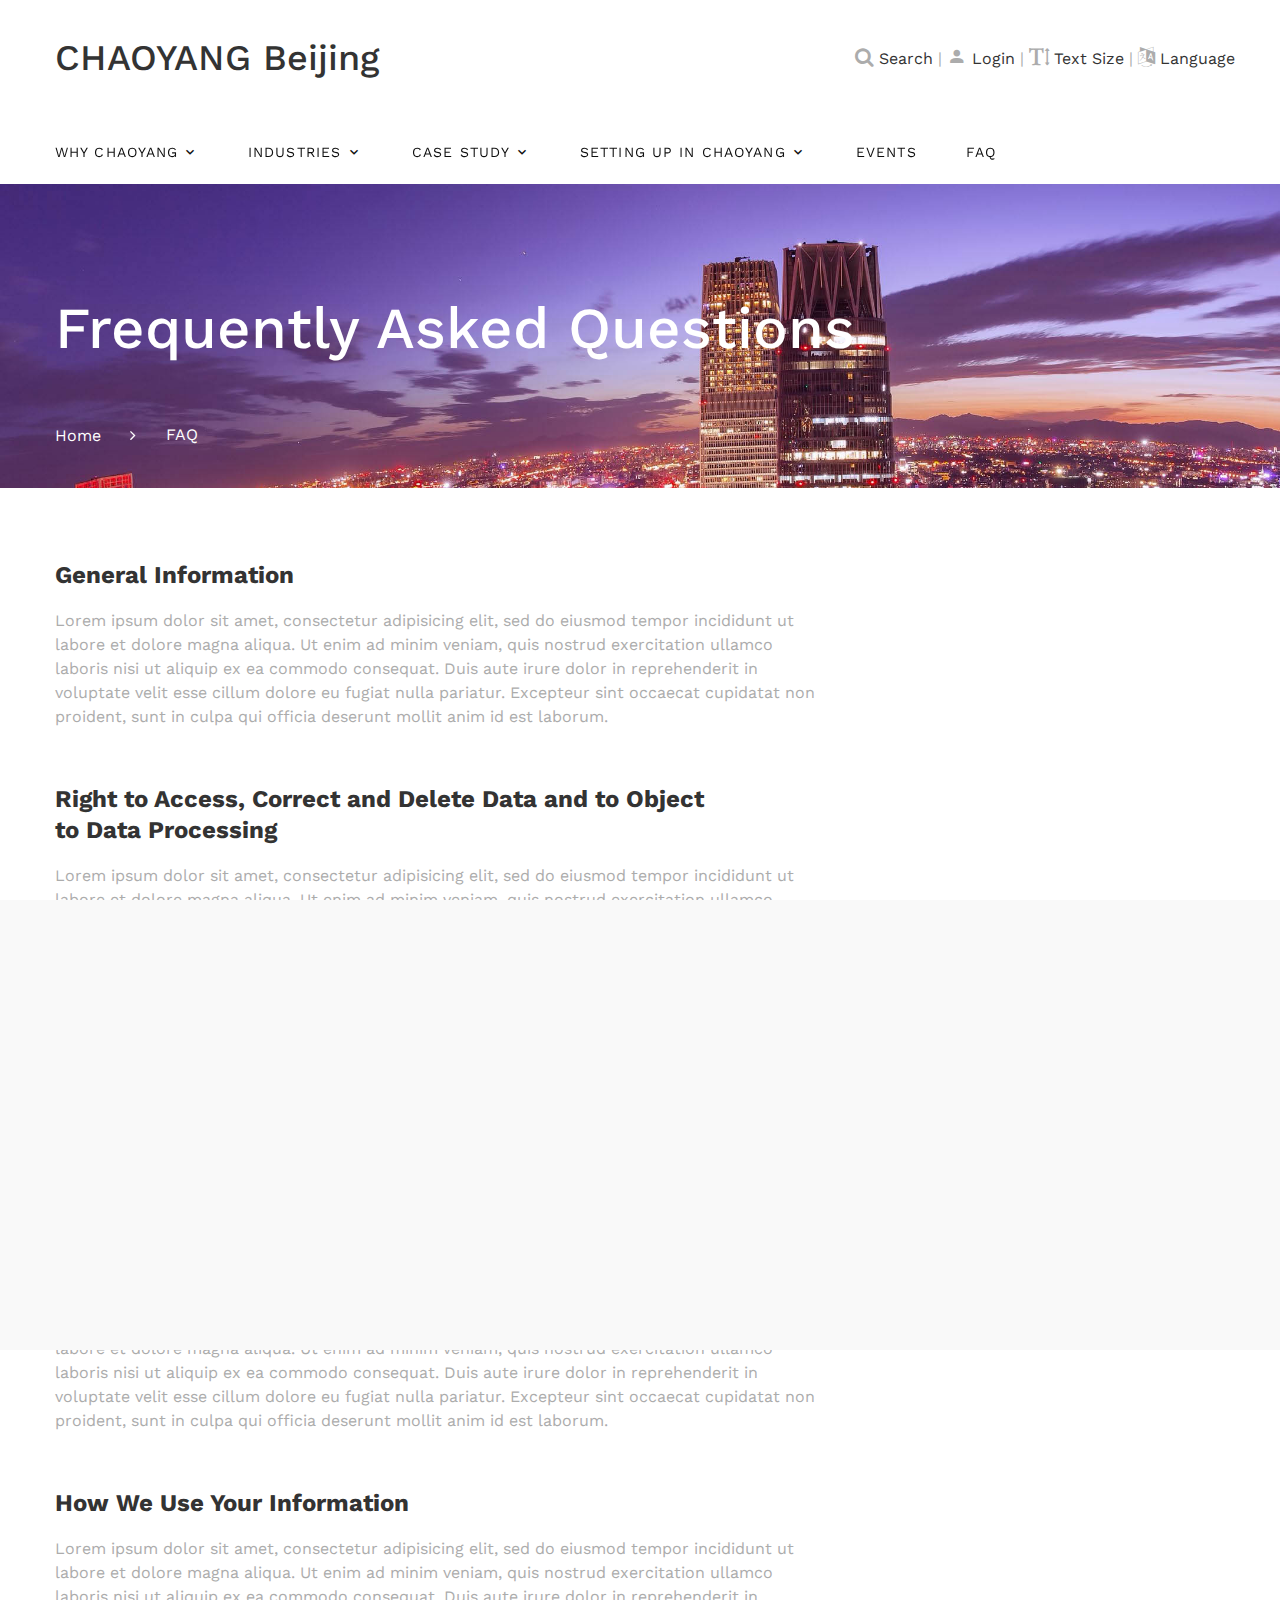
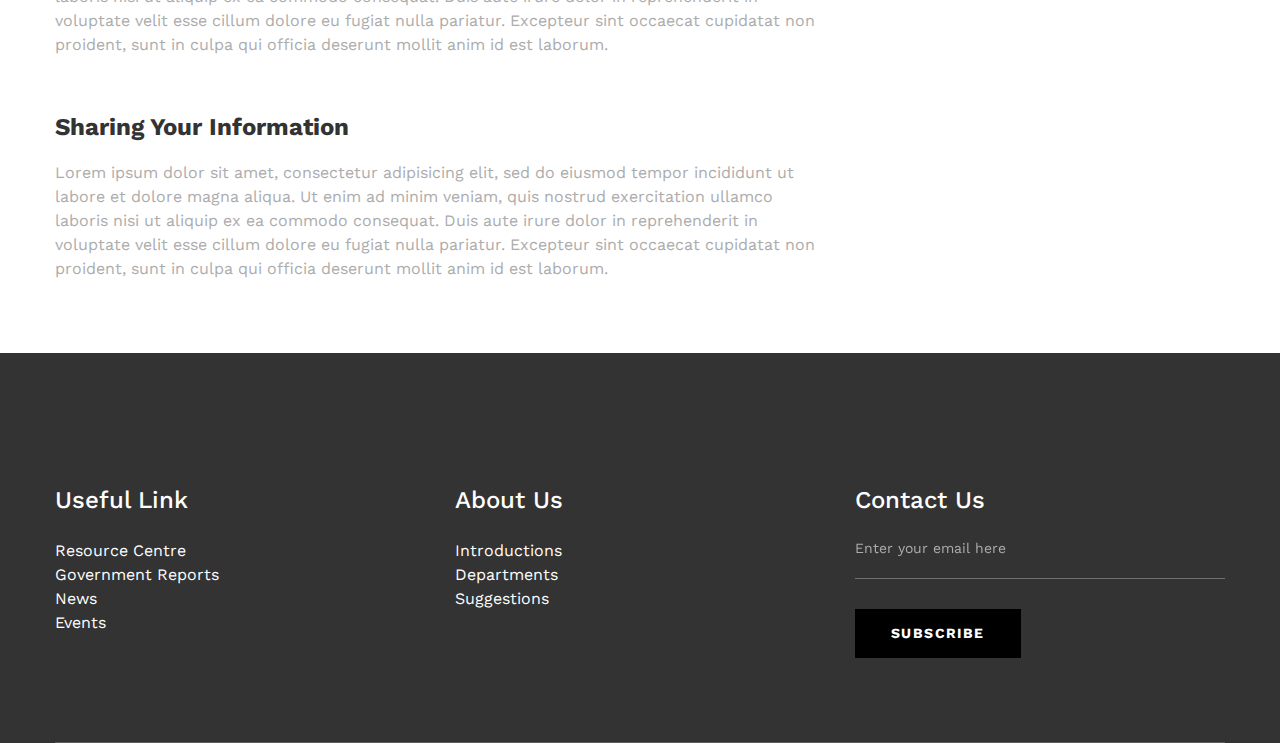
<file: faq.html>
<!-- Blurb hover-->
<!-- Person side-->
<!-- Post side--><!DOCTYPE html>
<html class="wide wow-animation" lang="en">
  <head>
    <title>Privacy policy</title>
    <meta name="format-detection" content="telephone=no">
    <meta name="viewport" content="width=device-width height=device-height initial-scale=1.0 maximum-scale=1.0 user-scalable=0">
    <meta http-equiv="X-UA-Compatible" content="IE=edge">
    <meta charset="utf-8">
    <link rel="icon" href="images/favicon.ico" type="image/x-icon">
    <!-- Stylesheets-->
    <link rel="stylesheet" type="text/css" href="https://fonts.googleapis.com/css?family=Work+Sans:300,400,500,700,800">
    <link rel="stylesheet" href="css/bootstrap.css">
    <link rel="stylesheet" href="css/fonts.css">
    <link rel="stylesheet" href="css/style.css" id="main-styles-link">
    <!--[if lt IE 10]>
    <div style="background: #212121; padding: 10px 0; box-shadow: 3px 3px 5px 0 rgba(0,0,0,.3); clear: both; text-align:center; position: relative; z-index:1;"><a href="http://windows.microsoft.com/en-US/internet-explorer/"><img src="images/ie8-panel/warning_bar_0000_us.jpg" border="0" height="42" width="820" alt="You are using an outdated browser. For a faster, safer browsing experience, upgrade for free today."></a></div>
    <script src="js/html5shiv.min.js"></script>
    <![endif]-->
  </head>
  <body>
    <div class="page">
      <!-- Page Header-->
      <header class="section page-header">
        <!-- RD Navbar-->
        <div class="rd-navbar-wrap">
          <nav class="rd-navbar rd-navbar-corporate" data-layout="rd-navbar-fixed" data-sm-layout="rd-navbar-fixed" data-md-layout="rd-navbar-fixed" data-md-device-layout="rd-navbar-fixed" data-lg-layout="rd-navbar-fixed" data-lg-device-layout="rd-navbar-fixed" data-xl-layout="rd-navbar-static" data-xl-device-layout="rd-navbar-static" data-xxl-layout="rd-navbar-static" data-xxl-device-layout="rd-navbar-static" data-lg-stick-up-offset="118px" data-xl-stick-up-offset="118px" data-xxl-stick-up-offset="118px" data-lg-stick-up="true" data-xl-stick-up="true" data-xxl-stick-up="true">
            <div class="rd-navbar-aside-outer">
              <div class="rd-navbar-aside">
                <!-- RD Navbar Panel-->
                <div class="rd-navbar-panel">
                  <!-- RD Navbar Toggle-->
                  <button class="rd-navbar-toggle" data-rd-navbar-toggle="#rd-navbar-nav-wrap-1"><span></span></button>
                  <!-- RD Navbar Brand--><a class="rd-navbar-brand h3" href="index.html">CHAOYANG Beijing</a>
                </div>
                <div class="rd-navbar-collapse">
                  <button class="rd-navbar-collapse-toggle rd-navbar-fixed-element-1" data-rd-navbar-toggle="#rd-navbar-collapse-content-1"><span></span></button>
                  <div class="rd-navbar-collapse-content" id="rd-navbar-collapse-content-1">
                    <article class="unit align-items-center">
                      <div class=""></div>
                      <div class="unit-left">
                        <span class="icon icon-sm fa fa-search"></span>
                        <a class="link-dark" href="#">Search</a> | 
                        <span class="icon icon-sm mdi mdi-account"></span>
                        <a class="link-dark" href="#">Login</a> | 
                        <span class="icon icon-sm fa fa-text-height"></span>
                        <a class="link-dark" href="#">Text Size</a> | 
                        <span class="icon icon-sm fa fa-language"></span> 
                        <a class="link-dark" href="#">Language</a>
                      </div>
                    </article>
                  </div>
                </div>
              </div>
            </div>
            <div class="rd-navbar-main-outer">
              <div class="rd-navbar-main">
                <div class="rd-navbar-nav-wrap" id="rd-navbar-nav-wrap-1">
                  <!-- RD Navbar Nav-->
                  <ul class="rd-navbar-nav">
                    <!-- <li class="rd-nav-item active"><a class="rd-nav-link" href="index.html">Home</a>
                    </li> -->
                    <li class="rd-nav-item"><a class="rd-nav-link" href="#">Why Chaoyang</a>
                      <!-- RD Navbar Dropdown-->
                      <ul class="rd-menu rd-navbar-dropdown">
                        <li class="rd-dropdown-item"><a class="rd-dropdown-link" href="#">XXX</a></li>
                        <li class="rd-dropdown-item"><a class="rd-dropdown-link" href="#">XXX</a></li>
                      </ul>
                    </li>
                    <li class="rd-nav-item"><a class="rd-nav-link" href="#">Industries</a>
                      <!-- RD Navbar Dropdown-->
                      <ul class="rd-menu rd-navbar-dropdown">
                        <li class="rd-dropdown-item"><a class="rd-dropdown-link" href="#">Financial Services</a></li>
                        <li class="rd-dropdown-item"><a class="rd-dropdown-link" href="#">Cultural Industries</a></li>
                        <li class="rd-dropdown-item"><a class="rd-dropdown-link" href="#">High-tech Industries</a></li>
                        <li class="rd-dropdown-item"><a class="rd-dropdown-link" href="#">Modern Services</a></li>
                      </ul>
                    </li>
                    <li class="rd-nav-item"><a class="rd-nav-link" href="#">Case Study</a>
                      <!-- RD Navbar Dropdown-->
                      <ul class="rd-menu rd-navbar-dropdown">
                        <li class="rd-dropdown-item"><a class="rd-dropdown-link" href="#">XXX</a></li>
                        <li class="rd-dropdown-item"><a class="rd-dropdown-link" href="#">XXX</a></li>
                        <li class="rd-dropdown-item"><a class="rd-dropdown-link" href="#">XXX</a></li>
                      </ul>
                    </li>
                    <li class="rd-nav-item"><a class="rd-nav-link" href="#">Setting up in Chaoyang</a>
                      <!-- RD Navbar Dropdown-->
                      <ul class="rd-menu rd-navbar-dropdown">
                        <li class="rd-dropdown-item"><a class="rd-dropdown-link" href="#">XXX</a></li>
                        <li class="rd-dropdown-item"><a class="rd-dropdown-link" href="#">XXX</a></li>
                      </ul>
                    </li>
                    <li class="rd-nav-item"><a class="rd-nav-link" href="#">Events</a>
                      <!-- RD Navbar Dropdown-->
                      <!-- <ul class="rd-menu rd-navbar-dropdown">
                        <li class="rd-dropdown-item"><a class="rd-dropdown-link" href="services.html">New Events</a></li>
                        <li class="rd-dropdown-item"><a class="rd-dropdown-link" href="single-service.html">XXX</a></li>
                      </ul> -->
                    </li>
                    <!-- <li class="rd-nav-item"><a class="rd-nav-link" href="living-in-chaoyang.html">Living in Chaoyang</a> -->
                      <!-- RD Navbar Dropdown-->
                      <!-- <ul class="rd-menu rd-navbar-dropdown">
                        <li class="rd-dropdown-item"><a class="rd-dropdown-link" href="single-post.html">Single Post</a></li>
                      </ul>
                    </li> -->
                    <li class="rd-nav-item"><a class="rd-nav-link" href="faq.html">FAQ</a>
                    </li>
                  </ul>
                </div>
              </div>
            </div>
          </nav>
        </div>
      </header>
      <!-- Breadcrumbs -->
      <section class="breadcrumbs-custom bg-image" style="background-image: url(images/breadcrumbs-image-1.jpg);">
        <div class="breadcrumbs-custom-inner">
          <div class="container breadcrumbs-custom-container">
            <div class="breadcrumbs-custom-main">
              <!-- <h6 class="breadcrumbs-custom-subtitle title-decorated">Pages</h6> -->
              <h1 class="breadcrumbs-custom-title">Frequently Asked Questions</h1>
            </div>
            <ul class="breadcrumbs-custom-path">
              <li><a href="index.html">Home</a></li>
              <li class="active">FAQ</li>
            </ul>
          </div>
        </div>
      </section>
      <!-- Privacy Policy-->
      <section class="section section-lg">
        <div class="container">
          <div class="row">
            <div class="col-xl-8">
              <!-- Terms list -->
              <dl class="list-terms">
                <dt>General Information</dt>
                <dd>Lorem ipsum dolor sit amet, consectetur adipisicing elit, sed do eiusmod tempor incididunt ut labore et dolore magna aliqua. Ut enim ad minim veniam, quis nostrud exercitation ullamco laboris nisi ut aliquip ex ea commodo consequat. Duis aute irure dolor in reprehenderit in voluptate velit esse cillum dolore eu fugiat nulla pariatur. Excepteur sint occaecat cupidatat non proident, sunt in culpa qui officia deserunt mollit anim id est laborum.</dd>
                <dt>Right to Access, Correct and Delete Data and to Object to Data Processing</dt>
                <dd>Lorem ipsum dolor sit amet, consectetur adipisicing elit, sed do eiusmod tempor incididunt ut labore et dolore magna aliqua. Ut enim ad minim veniam, quis nostrud exercitation ullamco laboris nisi ut aliquip ex ea commodo consequat. Duis aute irure dolor in reprehenderit in voluptate velit esse cillum dolore eu fugiat nulla pariatur. Excepteur sint occaecat cupidatat non proident, sunt in culpa qui officia deserunt mollit anim id est laborum.</dd>
                <dt>Management of Personal Data</dt>
                <dd>Lorem ipsum dolor sit amet, consectetur adipisicing elit, sed do eiusmod tempor incididunt ut labore et dolore magna aliqua. Ut enim ad minim veniam, quis nostrud exercitation ullamco laboris nisi ut aliquip ex ea commodo consequat. Duis aute irure dolor in reprehenderit in voluptate velit esse cillum dolore eu fugiat nulla pariatur. Excepteur sint occaecat cupidatat non proident, sunt in culpa qui officia deserunt mollit anim id est laborum.</dd>
                <dt>Information We Collect</dt>
                <dd>Lorem ipsum dolor sit amet, consectetur adipisicing elit, sed do eiusmod tempor incididunt ut labore et dolore magna aliqua. Ut enim ad minim veniam, quis nostrud exercitation ullamco laboris nisi ut aliquip ex ea commodo consequat. Duis aute irure dolor in reprehenderit in voluptate velit esse cillum dolore eu fugiat nulla pariatur. Excepteur sint occaecat cupidatat non proident, sunt in culpa qui officia deserunt mollit anim id est laborum.</dd>
                <dt>How We Use Your Information</dt>
                <dd>Lorem ipsum dolor sit amet, consectetur adipisicing elit, sed do eiusmod tempor incididunt ut labore et dolore magna aliqua. Ut enim ad minim veniam, quis nostrud exercitation ullamco laboris nisi ut aliquip ex ea commodo consequat. Duis aute irure dolor in reprehenderit in voluptate velit esse cillum dolore eu fugiat nulla pariatur. Excepteur sint occaecat cupidatat non proident, sunt in culpa qui officia deserunt mollit anim id est laborum.</dd>
                <dt>Sharing Your Information</dt>
                <dd>Lorem ipsum dolor sit amet, consectetur adipisicing elit, sed do eiusmod tempor incididunt ut labore et dolore magna aliqua. Ut enim ad minim veniam, quis nostrud exercitation ullamco laboris nisi ut aliquip ex ea commodo consequat. Duis aute irure dolor in reprehenderit in voluptate velit esse cillum dolore eu fugiat nulla pariatur. Excepteur sint occaecat cupidatat non proident, sunt in culpa qui officia deserunt mollit anim id est laborum.</dd>
              </dl>
            </div>
          </div>
        </div>
      </section>
      <!-- Page Footer-->
      <footer class="section footer-advanced bg-gray-700">
        <div class="footer-advanced-main">
          <div class="container">
            <div class="row row-30">
              <div class="col-md-4 col-xl-4">
                <h4>Useful Link </h4>
                <p class="footer-advanced-text"></p>
                  <a class="link-default" href="#">Resource Centre</a><br>
                  <a class="link-default" href="#">Government Reports</a><br>
                  <a class="link-default" href="#">News</a><br>
                  <a class="link-default" href="#">Events</a><br>
                </p>
              </div>
              <div class="col-md-4 col-xl-4">
                <h4>About Us</h4>
                <p class="footer-advanced-text"></p>
                  <a class="link-default" href="#">Introductions</a><br>
                  <a class="link-default" href="#">Departments</a><br>
                  <a class="link-default" href="#">Suggestions</a><br>
                </p>
              </div>
              <div class="col-md-4 col-xl-4">
                <h4>Contact Us</h4>
                <!-- RD Mailform-->
                <form class="rd-form rd-mailform" data-form-output="form-output-global" data-form-type="subscribe" method="post" action="bat/rd-mailform.php">
                  <div class="row row-30">
                    <div class="col-md-12">
                      <div class="form-wrap">
                        <label class="form-label" for="footer-email">Enter your email here</label>
                        <input class="form-input" id="footer-email" type="email" name="email" data-constraints="@Email @Required">
                      </div>
                    </div>
                    <div class="col-12">
                      <button class="button button-primary button-winona" type="submit">Subscribe</button>
                    </div>
                  </div>
                </form>
              </div>
            </div>
          </div>
        </div>
        <div class="container">
          <hr>
        </div>
        <!-- <div class="footer-advanced-aside">
          <div class="container">
            <div class="footer-advanced-layout"><a class="brand" href="index.html"><img src="images/logo-inverse-286x52.png" alt="" width="143" height="26"/></a>
              <p class="rights">Copyright &copy; 2020.Company name All rights reserved.<a target="_blank" href="https://sc.chinaz.com/moban/">&#x7F51;&#x9875;&#x6A21;&#x677F;</a></p>
            </div>
          </div>
        </div> -->
      </footer>
    </div>
    <div class="preloader"> 
      <div class="preloader-logo">CHAOYANG Beijing
      </div>
      <div class="preloader-body">
        <div id="loadingProgressG">
          <div class="loadingProgressG" id="loadingProgressG_1"></div>
        </div>
      </div>
    </div>
    <!-- Global Mailform Output-->
    <div class="snackbars" id="form-output-global"></div>
    <!-- Javascript-->
    <script src="js/core.min.js"></script>
    <script src="js/script.js"></script>
  </body>
</html>
</file>
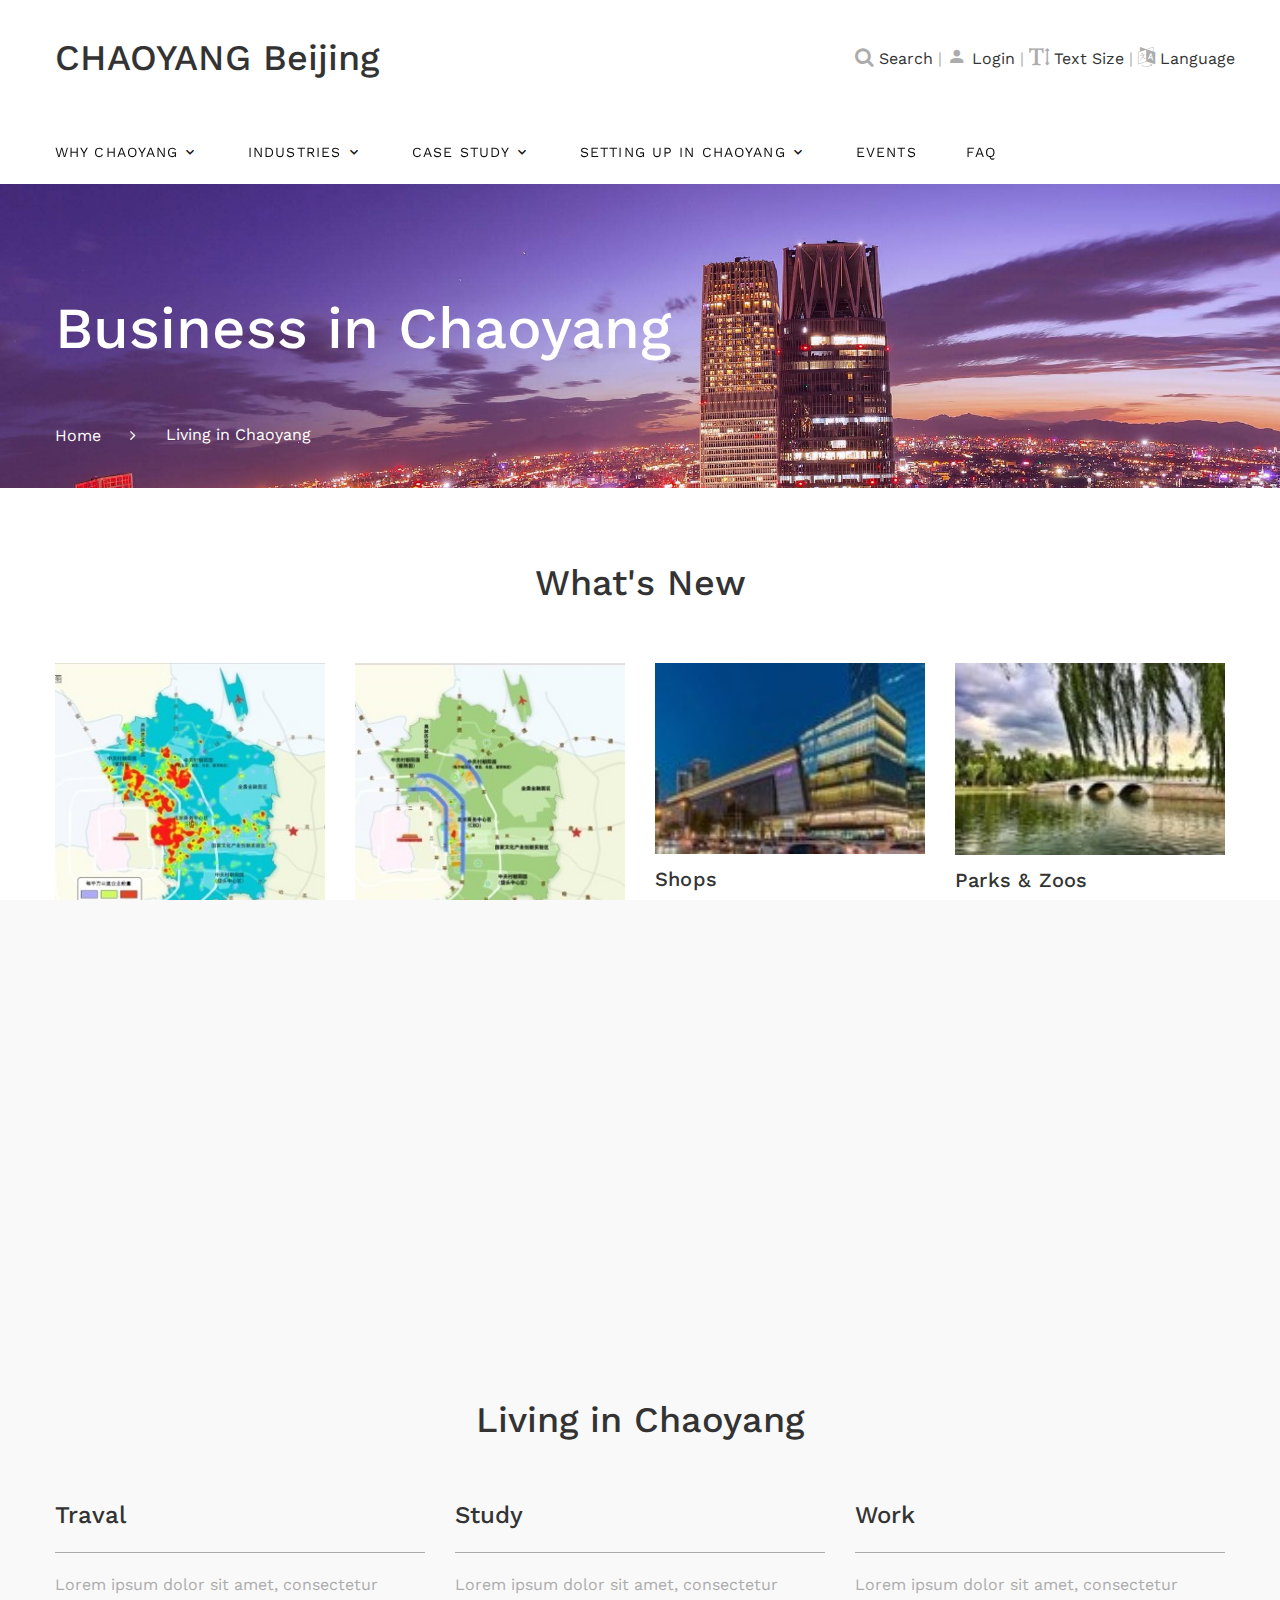
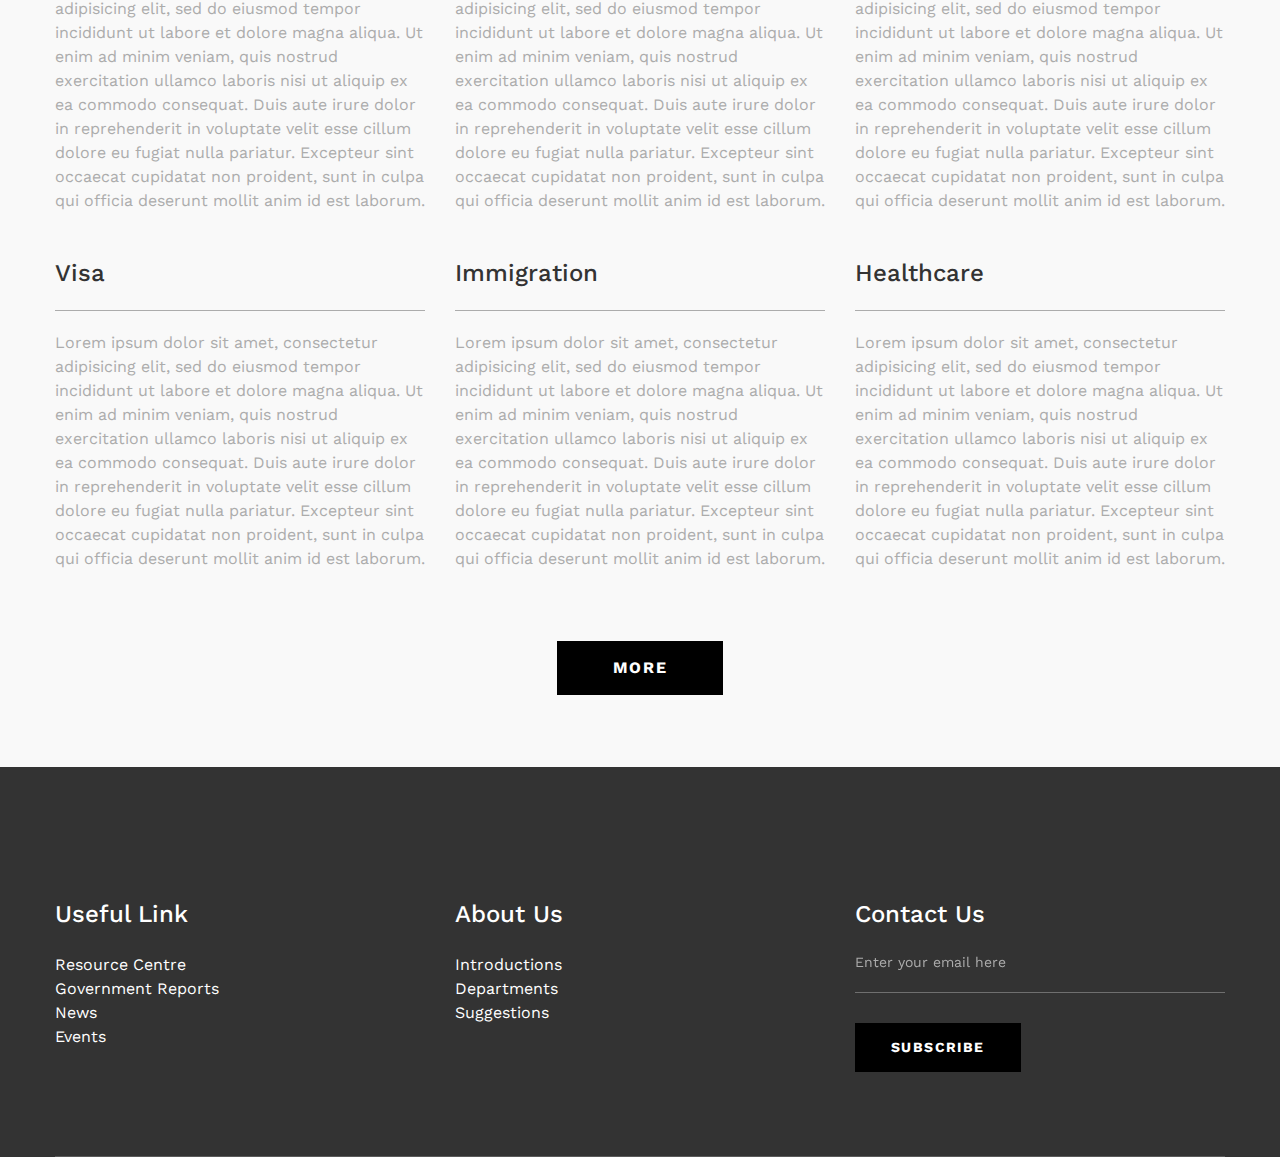
<file: living-in-chaoyang.html>
<!-- Blurb hover-->
<!-- Person side-->
<!-- Post side--><!DOCTYPE html>
<html class="wide wow-animation" lang="en">
  <head>
    <title>Community</title>
    <meta name="format-detection" content="telephone=no">
    <meta name="viewport" content="width=device-width height=device-height initial-scale=1.0 maximum-scale=1.0 user-scalable=0">
    <meta http-equiv="X-UA-Compatible" content="IE=edge">
    <meta charset="utf-8">
    <link rel="icon" href="images/favicon.ico" type="image/x-icon">
    <!-- Stylesheets-->
    <link rel="stylesheet" type="text/css" href="https://fonts.googleapis.com/css?family=Work+Sans:300,400,500,700,800">
    <link rel="stylesheet" href="css/bootstrap.css">
    <link rel="stylesheet" href="css/fonts.css">
    <link rel="stylesheet" href="css/style.css" id="main-styles-link">
    <!--[if lt IE 10]>
    <div style="background: #212121; padding: 10px 0; box-shadow: 3px 3px 5px 0 rgba(0,0,0,.3); clear: both; text-align:center; position: relative; z-index:1;"><a href="http://windows.microsoft.com/en-US/internet-explorer/"><img src="images/ie8-panel/warning_bar_0000_us.jpg" border="0" height="42" width="820" alt="You are using an outdated browser. For a faster, safer browsing experience, upgrade for free today."></a></div>
    <script src="js/html5shiv.min.js"></script>
    <![endif]-->
  </head>
  <body>
    <div class="page">
      <!-- Page Header-->
      <header class="section page-header">
        <!-- RD Navbar-->
        <div class="rd-navbar-wrap">
          <nav class="rd-navbar rd-navbar-corporate" data-layout="rd-navbar-fixed" data-sm-layout="rd-navbar-fixed" data-md-layout="rd-navbar-fixed" data-md-device-layout="rd-navbar-fixed" data-lg-layout="rd-navbar-fixed" data-lg-device-layout="rd-navbar-fixed" data-xl-layout="rd-navbar-static" data-xl-device-layout="rd-navbar-static" data-xxl-layout="rd-navbar-static" data-xxl-device-layout="rd-navbar-static" data-lg-stick-up-offset="118px" data-xl-stick-up-offset="118px" data-xxl-stick-up-offset="118px" data-lg-stick-up="true" data-xl-stick-up="true" data-xxl-stick-up="true">
            <div class="rd-navbar-aside-outer">
              <div class="rd-navbar-aside">
                <!-- RD Navbar Panel-->
                <div class="rd-navbar-panel">
                  <!-- RD Navbar Toggle-->
                  <button class="rd-navbar-toggle" data-rd-navbar-toggle="#rd-navbar-nav-wrap-1"><span></span></button>
                  <!-- RD Navbar Brand--><a class="rd-navbar-brand h3" href="index.html">CHAOYANG Beijing</a>
                </div>
                <div class="rd-navbar-collapse">
                  <button class="rd-navbar-collapse-toggle rd-navbar-fixed-element-1" data-rd-navbar-toggle="#rd-navbar-collapse-content-1"><span></span></button>
                  <div class="rd-navbar-collapse-content" id="rd-navbar-collapse-content-1">
                    <article class="unit align-items-center">
                      <div class=""></div>
                      <div class="unit-left">
                        <span class="icon icon-sm fa fa-search"></span>
                        <a class="link-dark" href="#">Search</a> | 
                        <span class="icon icon-sm mdi mdi-account"></span>
                        <a class="link-dark" href="#">Login</a> | 
                        <span class="icon icon-sm fa fa-text-height"></span>
                        <a class="link-dark" href="#">Text Size</a> | 
                        <span class="icon icon-sm fa fa-language"></span> 
                        <a class="link-dark" href="#">Language</a>
                      </div>
                    </article>
                  </div>
                </div>
              </div>
            </div>
            <div class="rd-navbar-main-outer">
              <div class="rd-navbar-main">
                <div class="rd-navbar-nav-wrap" id="rd-navbar-nav-wrap-1">
                  <!-- RD Navbar Nav-->
                  <ul class="rd-navbar-nav">
                    <!-- <li class="rd-nav-item active"><a class="rd-nav-link" href="index.html">Home</a>
                    </li> -->
                    <li class="rd-nav-item"><a class="rd-nav-link" href="#">Why Chaoyang</a>
                      <!-- RD Navbar Dropdown-->
                      <ul class="rd-menu rd-navbar-dropdown">
                        <li class="rd-dropdown-item"><a class="rd-dropdown-link" href="#">XXX</a></li>
                        <li class="rd-dropdown-item"><a class="rd-dropdown-link" href="#">XXX</a></li>
                      </ul>
                    </li>
                    <li class="rd-nav-item"><a class="rd-nav-link" href="#">Industries</a>
                      <!-- RD Navbar Dropdown-->
                      <ul class="rd-menu rd-navbar-dropdown">
                        <li class="rd-dropdown-item"><a class="rd-dropdown-link" href="#">Financial Services</a></li>
                        <li class="rd-dropdown-item"><a class="rd-dropdown-link" href="#">Cultural Industries</a></li>
                        <li class="rd-dropdown-item"><a class="rd-dropdown-link" href="#">High-tech Industries</a></li>
                        <li class="rd-dropdown-item"><a class="rd-dropdown-link" href="#">Modern Services</a></li>
                      </ul>
                    </li>
                    <li class="rd-nav-item"><a class="rd-nav-link" href="#">Case Study</a>
                      <!-- RD Navbar Dropdown-->
                      <ul class="rd-menu rd-navbar-dropdown">
                        <li class="rd-dropdown-item"><a class="rd-dropdown-link" href="#">XXX</a></li>
                        <li class="rd-dropdown-item"><a class="rd-dropdown-link" href="#">XXX</a></li>
                        <li class="rd-dropdown-item"><a class="rd-dropdown-link" href="#">XXX</a></li>
                      </ul>
                    </li>
                    <li class="rd-nav-item"><a class="rd-nav-link" href="#">Setting up in Chaoyang</a>
                      <!-- RD Navbar Dropdown-->
                      <ul class="rd-menu rd-navbar-dropdown">
                        <li class="rd-dropdown-item"><a class="rd-dropdown-link" href="#">XXX</a></li>
                        <li class="rd-dropdown-item"><a class="rd-dropdown-link" href="#">XXX</a></li>
                      </ul>
                    </li>
                    <li class="rd-nav-item"><a class="rd-nav-link" href="#">Events</a>
                      <!-- RD Navbar Dropdown-->
                      <!-- <ul class="rd-menu rd-navbar-dropdown">
                        <li class="rd-dropdown-item"><a class="rd-dropdown-link" href="services.html">New Events</a></li>
                        <li class="rd-dropdown-item"><a class="rd-dropdown-link" href="#">XXX</a></li>
                      </ul> -->
                    </li>
                    <!-- <li class="rd-nav-item"><a class="rd-nav-link" href="living-in-chaoyang.html">Business in Chaoyang</a> -->
                      <!-- RD Navbar Dropdown-->
                      <!-- <ul class="rd-menu rd-navbar-dropdown">
                        <li class="rd-dropdown-item"><a class="rd-dropdown-link" href="single-post.html">Single Post</a></li>
                      </ul>
                    </li> -->
                    <li class="rd-nav-item"><a class="rd-nav-link" href="faq.html">FAQ</a>
                    </li>
                  </ul>
                </div>
              </div>
            </div>
          </nav>
        </div>
      </header>
      <!-- Breadcrumbs -->
      <section class="breadcrumbs-custom bg-image" style="background-image: url(images/breadcrumbs-image-1.jpg);">
        <div class="breadcrumbs-custom-inner">
          <div class="container breadcrumbs-custom-container">
            <div class="breadcrumbs-custom-main">
              <h1 class="breadcrumbs-custom-title">Business in Chaoyang</h1>
            </div>
            <ul class="breadcrumbs-custom-path">
              <li><a href="index.html">Home</a></li>
              <li class="active">Living in Chaoyang</li>
            </ul>
          </div>
        </div>
      </section>
      <!-- Services-->
      <section class="section-lg text-center">
        <div class="container">
          <h3>What's New</h3>
          <!-- <p><span class="text-width-1">Sectam cantares, tanquam castus repressor. Sunt animalises transferre albus, nobilis paluses. Cur scutum velum? Mori satis ducunt ad neuter ionicis tormento.</span></p> -->
          <div class="row row-50 offset-top-2">
            <div class="col-sm-6 col-lg-3">
              <!-- Thumbnail Light-->
              <article class="thumbnail-light"><a class="thumbnail-light-media" href="#"><img class="thumbnail-light-image" src="images/galleries.jpg" alt="" width="270" height="300"/></a>
                <h5 class="thumbnail-light-title"><a href="#">Galleries & Exhibition</a></h5>
              </article>
            </div>
            <div class="col-sm-6 col-lg-3">
              <!-- Thumbnail Light-->
              <article class="thumbnail-light"><a class="thumbnail-light-media" href="#"><img class="thumbnail-light-image" src="images/shows.jpg" alt="" width="270" height="300"/></a>
                <h5 class="thumbnail-light-title"><a href="#">Shows</a></h5>
              </article>
            </div>
            <div class="col-sm-6 col-lg-3">
              <!-- Thumbnail Light-->
              <article class="thumbnail-light"><a class="thumbnail-light-media" href="#"><img class="thumbnail-light-image" src="images/shops.jpg" alt="" width="270" height="300"/></a>
                <h5 class="thumbnail-light-title"><a href="#">Shops</a></h5>
              </article>
            </div>
            <div class="col-sm-6 col-lg-3">
              <!-- Thumbnail Light-->
              <article class="thumbnail-light"><a class="thumbnail-light-media" href="#"><img class="thumbnail-light-image" src="images/parks.jpg" alt="" width="270" height="300"/></a>
                <h5 class="thumbnail-light-title"><a href="#">Parks & Zoos</a></h5>
              </article>
            </div>
            <div class="col-sm-6 col-lg-3">
              <!-- Thumbnail Light-->
              <article class="thumbnail-light"><a class="thumbnail-light-media" href="#"><img class="thumbnail-light-image" src="images/eats.jpg" alt="" width="270" height="300"/></a>
                <h5 class="thumbnail-light-title"><a href="#">Eat & Drink</a></h5>
              </article>
            </div>
            <div class="col-sm-6 col-lg-3">
              <!-- Thumbnail Light-->
              <article class="thumbnail-light"><a class="thumbnail-light-media" href="#"><img class="thumbnail-light-image" src="images/community-2-270x300.jpg" alt="" width="270" height="300"/></a>
                <h5 class="thumbnail-light-title"><a href="#">XX</a></h5>
              </article>
            </div>
            <div class="col-sm-6 col-lg-3">
              <!-- Thumbnail Light-->
              <article class="thumbnail-light"><a class="thumbnail-light-media" href="#"><img class="thumbnail-light-image" src="images/community-3-270x300.jpg" alt="" width="270" height="300"/></a>
                <h5 class="thumbnail-light-title"><a href="#">XX</a></h5>
              </article>
            </div>
            <div class="col-sm-6 col-lg-3">
              <!-- Thumbnail Light-->
              <article class="thumbnail-light"><a class="thumbnail-light-media" href="#"><img class="thumbnail-light-image" src="images/community-4-270x300.jpg" alt="" width="270" height="300"/></a>
                <h5 class="thumbnail-light-title"><a href="#">Others</a></h5>
              </article>
            </div>
          </div>
        </div>
      </section>
      <!-- Available Vacancies-->
      <section class="section section-lg bg-gray-100 text-center">
        <div class="container">
          <h3>Living in Chaoyang</h3>
          <div class="row row-45">
            <div class="col-md-6 col-lg-4">
              <article class="career-classic">
                <h4 class="career-classic-title"><a href="#">Traval</a></h4>
                <div class="career-classic-divider"></div>
                <p>Lorem ipsum dolor sit amet, consectetur adipisicing elit, sed do eiusmod tempor incididunt ut labore et dolore magna aliqua. Ut enim ad minim veniam, quis nostrud exercitation ullamco laboris nisi ut aliquip ex ea commodo consequat. Duis aute irure dolor in reprehenderit in voluptate velit esse cillum dolore eu fugiat nulla pariatur. Excepteur sint occaecat cupidatat non proident, sunt in culpa qui officia deserunt mollit anim id est laborum.</p>
              </article>
            </div>
            <div class="col-md-6 col-lg-4">
              <article class="career-classic">
                <h4 class="career-classic-title"><a href="#">Study</a></h4>
                <div class="career-classic-divider"></div>
                <p>Lorem ipsum dolor sit amet, consectetur adipisicing elit, sed do eiusmod tempor incididunt ut labore et dolore magna aliqua. Ut enim ad minim veniam, quis nostrud exercitation ullamco laboris nisi ut aliquip ex ea commodo consequat. Duis aute irure dolor in reprehenderit in voluptate velit esse cillum dolore eu fugiat nulla pariatur. Excepteur sint occaecat cupidatat non proident, sunt in culpa qui officia deserunt mollit anim id est laborum.</p>
              </article>
            </div>
            <div class="col-md-6 col-lg-4">
              <article class="career-classic">
                <h4 class="career-classic-title"><a href="#">Work</a></h4>
                <div class="career-classic-divider"></div>
                <p>Lorem ipsum dolor sit amet, consectetur adipisicing elit, sed do eiusmod tempor incididunt ut labore et dolore magna aliqua. Ut enim ad minim veniam, quis nostrud exercitation ullamco laboris nisi ut aliquip ex ea commodo consequat. Duis aute irure dolor in reprehenderit in voluptate velit esse cillum dolore eu fugiat nulla pariatur. Excepteur sint occaecat cupidatat non proident, sunt in culpa qui officia deserunt mollit anim id est laborum.</p>
              </article>
            </div>
            <div class="col-md-6 col-lg-4">
              <article class="career-classic">
                <h4 class="career-classic-title"><a href="#">Visa</a></h4>
                <div class="career-classic-divider"></div>
                <p>Lorem ipsum dolor sit amet, consectetur adipisicing elit, sed do eiusmod tempor incididunt ut labore et dolore magna aliqua. Ut enim ad minim veniam, quis nostrud exercitation ullamco laboris nisi ut aliquip ex ea commodo consequat. Duis aute irure dolor in reprehenderit in voluptate velit esse cillum dolore eu fugiat nulla pariatur. Excepteur sint occaecat cupidatat non proident, sunt in culpa qui officia deserunt mollit anim id est laborum.</p>
              </article>
            </div>
            <div class="col-md-6 col-lg-4">
              <article class="career-classic">
                <h4 class="career-classic-title"><a href="#">Immigration</a></h4>
                <div class="career-classic-divider"></div>
                <p>Lorem ipsum dolor sit amet, consectetur adipisicing elit, sed do eiusmod tempor incididunt ut labore et dolore magna aliqua. Ut enim ad minim veniam, quis nostrud exercitation ullamco laboris nisi ut aliquip ex ea commodo consequat. Duis aute irure dolor in reprehenderit in voluptate velit esse cillum dolore eu fugiat nulla pariatur. Excepteur sint occaecat cupidatat non proident, sunt in culpa qui officia deserunt mollit anim id est laborum.</p>
              </article>
            </div>
            <div class="col-md-6 col-lg-4">
                <article class="career-classic">
                  <h4 class="career-classic-title"><a href="#">Healthcare</a></h4>
                  <div class="career-classic-divider"></div>
                  <p>Lorem ipsum dolor sit amet, consectetur adipisicing elit, sed do eiusmod tempor incididunt ut labore et dolore magna aliqua. Ut enim ad minim veniam, quis nostrud exercitation ullamco laboris nisi ut aliquip ex ea commodo consequat. Duis aute irure dolor in reprehenderit in voluptate velit esse cillum dolore eu fugiat nulla pariatur. Excepteur sint occaecat cupidatat non proident, sunt in culpa qui officia deserunt mollit anim id est laborum.</p>
                </article>
            </div>
          </div><a class="button button-lg button-primary button-winona" href="#">More</a>
        </div>
      </section>
      <!-- Page Footer-->
      <footer class="section footer-advanced bg-gray-700">
        <div class="footer-advanced-main">
          <div class="container">
            <div class="row row-30">
              <div class="col-md-4 col-xl-4">
                <h4>Useful Link </h4>
                <p class="footer-advanced-text"></p>
                  <a class="link-default" href="#">Resource Centre</a><br>
                  <a class="link-default" href="#">Government Reports</a><br>
                  <a class="link-default" href="#">News</a><br>
                  <a class="link-default" href="#">Events</a><br>
                </p>
              </div>
              <div class="col-md-4 col-xl-4">
                <h4>About Us</h4>
                <p class="footer-advanced-text"></p>
                  <a class="link-default" href="#">Introductions</a><br>
                  <a class="link-default" href="#">Departments</a><br>
                  <a class="link-default" href="#">Suggestions</a><br>
                </p>
              </div>
              <div class="col-md-4 col-xl-4">
                <h4>Contact Us</h4>
                <!-- RD Mailform-->
                <form class="rd-form rd-mailform" data-form-output="form-output-global" data-form-type="subscribe" method="post" action="bat/rd-mailform.php">
                  <div class="row row-30">
                    <div class="col-md-12">
                      <div class="form-wrap">
                        <label class="form-label" for="footer-email">Enter your email here</label>
                        <input class="form-input" id="footer-email" type="email" name="email" data-constraints="@Email @Required">
                      </div>
                    </div>
                    <div class="col-12">
                      <button class="button button-primary button-winona" type="submit">Subscribe</button>
                    </div>
                  </div>
                </form>
              </div>
            </div>
          </div>
        </div>
        <div class="container">
          <hr>
        </div>
        <!-- <div class="footer-advanced-aside">
          <div class="container">
            <div class="footer-advanced-layout"><a class="brand" href="index.html"><img src="images/logo-inverse-286x52.png" alt="" width="143" height="26"/></a>
              <p class="rights">Copyright &copy; 2020.Company name All rights reserved.<a target="_blank" href="https://sc.chinaz.com/moban/">&#x7F51;&#x9875;&#x6A21;&#x677F;</a></p>
            </div>
          </div>
        </div> -->
      </footer>
    </div>
    <div class="preloader"> 
      <div class="preloader-logo">CHAOYANG Beijing
      </div>
      <div class="preloader-body">
        <div id="loadingProgressG">
          <div class="loadingProgressG" id="loadingProgressG_1"></div>
        </div>
      </div>
    </div>
    <!-- Global Mailform Output-->
    <div class="snackbars" id="form-output-global"></div>
    <!-- Javascript-->
    <script src="js/core.min.js"></script>
    <script src="js/script.js"></script>
  </body>
</html>
</file>
<file: css/fonts.css>
/*
*
* Fonts
*//*
*
* Font Awesome Icons 4.7.0
* --------------------------------------------------
*/@font-face {	font-family: 'FontAwesome';	src: url("../fonts/fontawesome-webfont.eot?v=4.7.0");	src: url("../fonts/fontawesome-webfont.eot?#iefix&v=4.7.0") format("embedded-opentype"), url("../fonts/fontawesome-webfont.woff2?v=4.7.0") format("woff2"), url("../fonts/fontawesome-webfont.woff?v=4.7.0") format("woff"), url("../fonts/fontawesome-webfont.ttf?v=4.7.0") format("truetype"), url("../fonts/fontawesome-webfont.svg?v=4.7.0#fontawesomeregular") format("svg");	font-weight: normal;	font-style: normal;}.fa {	display: inline-block;	font-family: 'FontAwesome';	font-size: inherit;	text-rendering: auto;	-webkit-font-smoothing: antialiased;	-moz-osx-font-smoothing: grayscale;}[class*='fa-']:before {	font-weight: 400;	font-family: 'FontAwesome';}/* makes the font 33% larger relative to the icon container */.fa-lg {	font-size: 1.33333333em;	line-height: 0.75em;	vertical-align: -15%;}.fa-2x {	font-size: 2em;}.fa-3x {	font-size: 3em;}.fa-4x {	font-size: 4em;}.fa-5x {	font-size: 5em;}.fa-fw {	width: 1.28571429em;	text-align: center;}.fa-ul {	padding-left: 0;	margin-left: 2.14285714em;	list-style-type: none;}.fa-ul > li {	position: relative;}.fa-li {	position: absolute;	left: -2.14285714em;	width: 2.14285714em;	top: 0.14285714em;	text-align: center;}.fa-li.fa-lg {	left: -1.85714286em;}.fa-border {	padding: .2em .25em .15em;	border: solid 0.08em #eeeeee;	border-radius: .1em;}.fa-pull-left {	float: left;}.fa-pull-right {	float: right;}.fa.fa-pull-left {	margin-right: .3em;}.fa.fa-pull-right {	margin-left: .3em;}/* Deprecated as of 4.4.0 */.pull-right {	float: right;}.pull-left {	float: left;}.fa.pull-left {	margin-right: .3em;}.fa.pull-right {	margin-left: .3em;}.fa-spin {	-webkit-animation: fa-spin 2s infinite linear;	animation: fa-spin 2s infinite linear;}.fa-pulse {	-webkit-animation: fa-spin 1s infinite steps(8);	animation: fa-spin 1s infinite steps(8);}@-webkit-keyframes fa-spin {	0% {		-webkit-transform: rotate(0deg);		transform: rotate(0deg);	}	100% {		-webkit-transform: rotate(359deg);		transform: rotate(359deg);	}}@keyframes fa-spin {	0% {		-webkit-transform: rotate(0deg);		transform: rotate(0deg);	}	100% {		-webkit-transform: rotate(359deg);		transform: rotate(359deg);	}}.fa-rotate-90 {	-ms-filter: "progid:DXImageTransform.Microsoft.BasicImage(rotation=1)";	-webkit-transform: rotate(90deg);	-ms-transform: rotate(90deg);	transform: rotate(90deg);}.fa-rotate-180 {	-ms-filter: "progid:DXImageTransform.Microsoft.BasicImage(rotation=2)";	-webkit-transform: rotate(180deg);	-ms-transform: rotate(180deg);	transform: rotate(180deg);}.fa-rotate-270 {	-ms-filter: "progid:DXImageTransform.Microsoft.BasicImage(rotation=3)";	-webkit-transform: rotate(270deg);	-ms-transform: rotate(270deg);	transform: rotate(270deg);}.fa-flip-horizontal {	-ms-filter: "progid:DXImageTransform.Microsoft.BasicImage(rotation=0, mirror=1)";	-webkit-transform: scale(-1, 1);	-ms-transform: scale(-1, 1);	transform: scale(-1, 1);}.fa-flip-vertical {	-ms-filter: "progid:DXImageTransform.Microsoft.BasicImage(rotation=2, mirror=1)";	-webkit-transform: scale(1, -1);	-ms-transform: scale(1, -1);	transform: scale(1, -1);}:root .fa-rotate-90,:root .fa-rotate-180,:root .fa-rotate-270,:root .fa-flip-horizontal,:root .fa-flip-vertical {	filter: none;}.fa-stack {	position: relative;	display: inline-block;	width: 2em;	height: 2em;	line-height: 2em;	vertical-align: middle;}.fa-stack-1x,.fa-stack-2x {	position: absolute;	left: 0;	width: 100%;	text-align: center;}.fa-stack-1x {	line-height: inherit;}.fa-stack-2x {	font-size: 2em;}.fa-inverse {	color: #ffffff;}/* Font Awesome uses the Unicode Private Use Area (PUA) to ensure screen
   readers do not read off random characters that represent icons */.fa-glass:before {	content: "\f000";}.fa-music:before {	content: "\f001";}.fa-search:before {	content: "\f002";}.fa-envelope-o:before {	content: "\f003";}.fa-heart:before {	content: "\f004";}.fa-star:before {	content: "\f005";}.fa-star-o:before {	content: "\f006";}.fa-user:before {	content: "\f007";}.fa-film:before {	content: "\f008";}.fa-th-large:before {	content: "\f009";}.fa-th:before {	content: "\f00a";}.fa-th-list:before {	content: "\f00b";}.fa-check:before {	content: "\f00c";}.fa-remove:before,.fa-close:before,.fa-times:before {	content: "\f00d";}.fa-search-plus:before {	content: "\f00e";}.fa-search-minus:before {	content: "\f010";}.fa-power-off:before {	content: "\f011";}.fa-signal:before {	content: "\f012";}.fa-gear:before,.fa-cog:before {	content: "\f013";}.fa-trash-o:before {	content: "\f014";}.fa-home:before {	content: "\f015";}.fa-file-o:before {	content: "\f016";}.fa-clock-o:before {	content: "\f017";}.fa-road:before {	content: "\f018";}.fa-download:before {	content: "\f019";}.fa-arrow-circle-o-down:before {	content: "\f01a";}.fa-arrow-circle-o-up:before {	content: "\f01b";}.fa-inbox:before {	content: "\f01c";}.fa-play-circle-o:before {	content: "\f01d";}.fa-rotate-right:before,.fa-repeat:before {	content: "\f01e";}.fa-refresh:before {	content: "\f021";}.fa-list-alt:before {	content: "\f022";}.fa-lock:before {	content: "\f023";}.fa-flag:before {	content: "\f024";}.fa-headphones:before {	content: "\f025";}.fa-volume-off:before {	content: "\f026";}.fa-volume-down:before {	content: "\f027";}.fa-volume-up:before {	content: "\f028";}.fa-qrcode:before {	content: "\f029";}.fa-barcode:before {	content: "\f02a";}.fa-tag:before {	content: "\f02b";}.fa-tags:before {	content: "\f02c";}.fa-book:before {	content: "\f02d";}.fa-bookmark:before {	content: "\f02e";}.fa-print:before {	content: "\f02f";}.fa-camera:before {	content: "\f030";}.fa-font:before {	content: "\f031";}.fa-bold:before {	content: "\f032";}.fa-italic:before {	content: "\f033";}.fa-text-height:before {	content: "\f034";}.fa-text-width:before {	content: "\f035";}.fa-align-left:before {	content: "\f036";}.fa-align-center:before {	content: "\f037";}.fa-align-right:before {	content: "\f038";}.fa-align-justify:before {	content: "\f039";}.fa-list:before {	content: "\f03a";}.fa-dedent:before,.fa-outdent:before {	content: "\f03b";}.fa-indent:before {	content: "\f03c";}.fa-video-camera:before {	content: "\f03d";}.fa-photo:before,.fa-image:before,.fa-picture-o:before {	content: "\f03e";}.fa-pencil:before {	content: "\f040";}.fa-map-marker:before {	content: "\f041";}.fa-adjust:before {	content: "\f042";}.fa-tint:before {	content: "\f043";}.fa-edit:before,.fa-pencil-square-o:before {	content: "\f044";}.fa-share-square-o:before {	content: "\f045";}.fa-check-square-o:before {	content: "\f046";}.fa-arrows:before {	content: "\f047";}.fa-step-backward:before {	content: "\f048";}.fa-fast-backward:before {	content: "\f049";}.fa-backward:before {	content: "\f04a";}.fa-play:before {	content: "\f04b";}.fa-pause:before {	content: "\f04c";}.fa-stop:before {	content: "\f04d";}.fa-forward:before {	content: "\f04e";}.fa-fast-forward:before {	content: "\f050";}.fa-step-forward:before {	content: "\f051";}.fa-eject:before {	content: "\f052";}.fa-chevron-left:before {	content: "\f053";}.fa-chevron-right:before {	content: "\f054";}.fa-plus-circle:before {	content: "\f055";}.fa-minus-circle:before {	content: "\f056";}.fa-times-circle:before {	content: "\f057";}.fa-check-circle:before {	content: "\f058";}.fa-question-circle:before {	content: "\f059";}.fa-info-circle:before {	content: "\f05a";}.fa-crosshairs:before {	content: "\f05b";}.fa-times-circle-o:before {	content: "\f05c";}.fa-check-circle-o:before {	content: "\f05d";}.fa-ban:before {	content: "\f05e";}.fa-arrow-left:before {	content: "\f060";}.fa-arrow-right:before {	content: "\f061";}.fa-arrow-up:before {	content: "\f062";}.fa-arrow-down:before {	content: "\f063";}.fa-mail-forward:before,.fa-share:before {	content: "\f064";}.fa-expand:before {	content: "\f065";}.fa-compress:before {	content: "\f066";}.fa-plus:before {	content: "\f067";}.fa-minus:before {	content: "\f068";}.fa-asterisk:before {	content: "\f069";}.fa-exclamation-circle:before {	content: "\f06a";}.fa-gift:before {	content: "\f06b";}.fa-leaf:before {	content: "\f06c";}.fa-fire:before {	content: "\f06d";}.fa-eye:before {	content: "\f06e";}.fa-eye-slash:before {	content: "\f070";}.fa-warning:before,.fa-exclamation-triangle:before {	content: "\f071";}.fa-plane:before {	content: "\f072";}.fa-calendar:before {	content: "\f073";}.fa-random:before {	content: "\f074";}.fa-comment:before {	content: "\f075";}.fa-magnet:before {	content: "\f076";}.fa-chevron-up:before {	content: "\f077";}.fa-chevron-down:before {	content: "\f078";}.fa-retweet:before {	content: "\f079";}.fa-shopping-cart:before {	content: "\f07a";}.fa-folder:before {	content: "\f07b";}.fa-folder-open:before {	content: "\f07c";}.fa-arrows-v:before {	content: "\f07d";}.fa-arrows-h:before {	content: "\f07e";}.fa-bar-chart-o:before,.fa-bar-chart:before {	content: "\f080";}.fa-twitter-square:before {	content: "\f081";}.fa-facebook-square:before {	content: "\f082";}.fa-camera-retro:before {	content: "\f083";}.fa-key:before {	content: "\f084";}.fa-gears:before,.fa-cogs:before {	content: "\f085";}.fa-comments:before {	content: "\f086";}.fa-thumbs-o-up:before {	content: "\f087";}.fa-thumbs-o-down:before {	content: "\f088";}.fa-star-half:before {	content: "\f089";}.fa-heart-o:before {	content: "\f08a";}.fa-sign-out:before {	content: "\f08b";}.fa-linkedin-square:before {	content: "\f08c";}.fa-thumb-tack:before {	content: "\f08d";}.fa-external-link:before {	content: "\f08e";}.fa-sign-in:before {	content: "\f090";}.fa-trophy:before {	content: "\f091";}.fa-github-square:before {	content: "\f092";}.fa-upload:before {	content: "\f093";}.fa-lemon-o:before {	content: "\f094";}.fa-phone:before {	content: "\f095";}.fa-square-o:before {	content: "\f096";}.fa-bookmark-o:before {	content: "\f097";}.fa-phone-square:before {	content: "\f098";}.fa-twitter:before {	content: "\f099";}.fa-facebook-f:before,.fa-facebook:before {	content: "\f09a";}.fa-github:before {	content: "\f09b";}.fa-unlock:before {	content: "\f09c";}.fa-credit-card:before {	content: "\f09d";}.fa-feed:before,.fa-rss:before {	content: "\f09e";}.fa-hdd-o:before {	content: "\f0a0";}.fa-bullhorn:before {	content: "\f0a1";}.fa-bell:before {	content: "\f0f3";}.fa-certificate:before {	content: "\f0a3";}.fa-hand-o-right:before {	content: "\f0a4";}.fa-hand-o-left:before {	content: "\f0a5";}.fa-hand-o-up:before {	content: "\f0a6";}.fa-hand-o-down:before {	content: "\f0a7";}.fa-arrow-circle-left:before {	content: "\f0a8";}.fa-arrow-circle-right:before {	content: "\f0a9";}.fa-arrow-circle-up:before {	content: "\f0aa";}.fa-arrow-circle-down:before {	content: "\f0ab";}.fa-globe:before {	content: "\f0ac";}.fa-wrench:before {	content: "\f0ad";}.fa-tasks:before {	content: "\f0ae";}.fa-filter:before {	content: "\f0b0";}.fa-briefcase:before {	content: "\f0b1";}.fa-arrows-alt:before {	content: "\f0b2";}.fa-group:before,.fa-users:before {	content: "\f0c0";}.fa-chain:before,.fa-link:before {	content: "\f0c1";}.fa-cloud:before {	content: "\f0c2";}.fa-flask:before {	content: "\f0c3";}.fa-cut:before,.fa-scissors:before {	content: "\f0c4";}.fa-copy:before,.fa-files-o:before {	content: "\f0c5";}.fa-paperclip:before {	content: "\f0c6";}.fa-save:before,.fa-floppy-o:before {	content: "\f0c7";}.fa-square:before {	content: "\f0c8";}.fa-navicon:before,.fa-reorder:before,.fa-bars:before {	content: "\f0c9";}.fa-list-ul:before {	content: "\f0ca";}.fa-list-ol:before {	content: "\f0cb";}.fa-strikethrough:before {	content: "\f0cc";}.fa-underline:before {	content: "\f0cd";}.fa-table:before {	content: "\f0ce";}.fa-magic:before {	content: "\f0d0";}.fa-truck:before {	content: "\f0d1";}.fa-pinterest:before {	content: "\f0d2";}.fa-pinterest-square:before {	content: "\f0d3";}.fa-google-plus-square:before {	content: "\f0d4";}.fa-google-plus:before {	content: "\f0d5";}.fa-money:before {	content: "\f0d6";}.fa-caret-down:before {	content: "\f0d7";}.fa-caret-up:before {	content: "\f0d8";}.fa-caret-left:before {	content: "\f0d9";}.fa-caret-right:before {	content: "\f0da";}.fa-columns:before {	content: "\f0db";}.fa-unsorted:before,.fa-sort:before {	content: "\f0dc";}.fa-sort-down:before,.fa-sort-desc:before {	content: "\f0dd";}.fa-sort-up:before,.fa-sort-asc:before {	content: "\f0de";}.fa-envelope:before {	content: "\f0e0";}.fa-linkedin:before {	content: "\f0e1";}.fa-rotate-left:before,.fa-undo:before {	content: "\f0e2";}.fa-legal:before,.fa-gavel:before {	content: "\f0e3";}.fa-dashboard:before,.fa-tachometer:before {	content: "\f0e4";}.fa-comment-o:before {	content: "\f0e5";}.fa-comments-o:before {	content: "\f0e6";}.fa-flash:before,.fa-bolt:before {	content: "\f0e7";}.fa-sitemap:before {	content: "\f0e8";}.fa-umbrella:before {	content: "\f0e9";}.fa-paste:before,.fa-clipboard:before {	content: "\f0ea";}.fa-lightbulb-o:before {	content: "\f0eb";}.fa-exchange:before {	content: "\f0ec";}.fa-cloud-download:before {	content: "\f0ed";}.fa-cloud-upload:before {	content: "\f0ee";}.fa-user-md:before {	content: "\f0f0";}.fa-stethoscope:before {	content: "\f0f1";}.fa-suitcase:before {	content: "\f0f2";}.fa-bell-o:before {	content: "\f0a2";}.fa-coffee:before {	content: "\f0f4";}.fa-cutlery:before {	content: "\f0f5";}.fa-file-text-o:before {	content: "\f0f6";}.fa-building-o:before {	content: "\f0f7";}.fa-hospital-o:before {	content: "\f0f8";}.fa-ambulance:before {	content: "\f0f9";}.fa-medkit:before {	content: "\f0fa";}.fa-fighter-jet:before {	content: "\f0fb";}.fa-beer:before {	content: "\f0fc";}.fa-h-square:before {	content: "\f0fd";}.fa-plus-square:before {	content: "\f0fe";}.fa-angle-double-left:before {	content: "\f100";}.fa-angle-double-right:before {	content: "\f101";}.fa-angle-double-up:before {	content: "\f102";}.fa-angle-double-down:before {	content: "\f103";}.fa-angle-left:before {	content: "\f104";}.fa-angle-right:before {	content: "\f105";}.fa-angle-up:before {	content: "\f106";}.fa-angle-down:before {	content: "\f107";}.fa-desktop:before {	content: "\f108";}.fa-laptop:before {	content: "\f109";}.fa-tablet:before {	content: "\f10a";}.fa-mobile-phone:before,.fa-mobile:before {	content: "\f10b";}.fa-circle-o:before {	content: "\f10c";}.fa-quote-left:before {	content: "\f10d";}.fa-quote-right:before {	content: "\f10e";}.fa-spinner:before {	content: "\f110";}.fa-circle:before {	content: "\f111";}.fa-mail-reply:before,.fa-reply:before {	content: "\f112";}.fa-github-alt:before {	content: "\f113";}.fa-folder-o:before {	content: "\f114";}.fa-folder-open-o:before {	content: "\f115";}.fa-smile-o:before {	content: "\f118";}.fa-frown-o:before {	content: "\f119";}.fa-meh-o:before {	content: "\f11a";}.fa-gamepad:before {	content: "\f11b";}.fa-keyboard-o:before {	content: "\f11c";}.fa-flag-o:before {	content: "\f11d";}.fa-flag-checkered:before {	content: "\f11e";}.fa-terminal:before {	content: "\f120";}.fa-code:before {	content: "\f121";}.fa-mail-reply-all:before,.fa-reply-all:before {	content: "\f122";}.fa-star-half-empty:before,.fa-star-half-full:before,.fa-star-half-o:before {	content: "\f123";}.fa-location-arrow:before {	content: "\f124";}.fa-crop:before {	content: "\f125";}.fa-code-fork:before {	content: "\f126";}.fa-unlink:before,.fa-chain-broken:before {	content: "\f127";}.fa-question:before {	content: "\f128";}.fa-info:before {	content: "\f129";}.fa-exclamation:before {	content: "\f12a";}.fa-superscript:before {	content: "\f12b";}.fa-subscript:before {	content: "\f12c";}.fa-eraser:before {	content: "\f12d";}.fa-puzzle-piece:before {	content: "\f12e";}.fa-microphone:before {	content: "\f130";}.fa-microphone-slash:before {	content: "\f131";}.fa-shield:before {	content: "\f132";}.fa-calendar-o:before {	content: "\f133";}.fa-fire-extinguisher:before {	content: "\f134";}.fa-rocket:before {	content: "\f135";}.fa-maxcdn:before {	content: "\f136";}.fa-chevron-circle-left:before {	content: "\f137";}.fa-chevron-circle-right:before {	content: "\f138";}.fa-chevron-circle-up:before {	content: "\f139";}.fa-chevron-circle-down:before {	content: "\f13a";}.fa-html5:before {	content: "\f13b";}.fa-css3:before {	content: "\f13c";}.fa-anchor:before {	content: "\f13d";}.fa-unlock-alt:before {	content: "\f13e";}.fa-bullseye:before {	content: "\f140";}.fa-ellipsis-h:before {	content: "\f141";}.fa-ellipsis-v:before {	content: "\f142";}.fa-rss-square:before {	content: "\f143";}.fa-play-circle:before {	content: "\f144";}.fa-ticket:before {	content: "\f145";}.fa-minus-square:before {	content: "\f146";}.fa-minus-square-o:before {	content: "\f147";}.fa-level-up:before {	content: "\f148";}.fa-level-down:before {	content: "\f149";}.fa-check-square:before {	content: "\f14a";}.fa-pencil-square:before {	content: "\f14b";}.fa-external-link-square:before {	content: "\f14c";}.fa-share-square:before {	content: "\f14d";}.fa-compass:before {	content: "\f14e";}.fa-toggle-down:before,.fa-caret-square-o-down:before {	content: "\f150";}.fa-toggle-up:before,.fa-caret-square-o-up:before {	content: "\f151";}.fa-toggle-right:before,.fa-caret-square-o-right:before {	content: "\f152";}.fa-euro:before,.fa-eur:before {	content: "\f153";}.fa-gbp:before {	content: "\f154";}.fa-dollar:before,.fa-usd:before {	content: "\f155";}.fa-rupee:before,.fa-inr:before {	content: "\f156";}.fa-cny:before,.fa-rmb:before,.fa-yen:before,.fa-jpy:before {	content: "\f157";}.fa-ruble:before,.fa-rouble:before,.fa-rub:before {	content: "\f158";}.fa-won:before,.fa-krw:before {	content: "\f159";}.fa-bitcoin:before,.fa-btc:before {	content: "\f15a";}.fa-file:before {	content: "\f15b";}.fa-file-text:before {	content: "\f15c";}.fa-sort-alpha-asc:before {	content: "\f15d";}.fa-sort-alpha-desc:before {	content: "\f15e";}.fa-sort-amount-asc:before {	content: "\f160";}.fa-sort-amount-desc:before {	content: "\f161";}.fa-sort-numeric-asc:before {	content: "\f162";}.fa-sort-numeric-desc:before {	content: "\f163";}.fa-thumbs-up:before {	content: "\f164";}.fa-thumbs-down:before {	content: "\f165";}.fa-youtube-square:before {	content: "\f166";}.fa-youtube:before {	content: "\f167";}.fa-xing:before {	content: "\f168";}.fa-xing-square:before {	content: "\f169";}.fa-youtube-play:before {	content: "\f16a";}.fa-dropbox:before {	content: "\f16b";}.fa-stack-overflow:before {	content: "\f16c";}.fa-instagram:before {	content: "\f16d";}.fa-flickr:before {	content: "\f16e";}.fa-adn:before {	content: "\f170";}.fa-bitbucket:before {	content: "\f171";}.fa-bitbucket-square:before {	content: "\f172";}.fa-tumblr:before {	content: "\f173";}.fa-tumblr-square:before {	content: "\f174";}.fa-long-arrow-down:before {	content: "\f175";}.fa-long-arrow-up:before {	content: "\f176";}.fa-long-arrow-left:before {	content: "\f177";}.fa-long-arrow-right:before {	content: "\f178";}.fa-apple:before {	content: "\f179";}.fa-windows:before {	content: "\f17a";}.fa-android:before {	content: "\f17b";}.fa-linux:before {	content: "\f17c";}.fa-dribbble:before {	content: "\f17d";}.fa-skype:before {	content: "\f17e";}.fa-foursquare:before {	content: "\f180";}.fa-trello:before {	content: "\f181";}.fa-female:before {	content: "\f182";}.fa-male:before {	content: "\f183";}.fa-gittip:before,.fa-gratipay:before {	content: "\f184";}.fa-sun-o:before {	content: "\f185";}.fa-moon-o:before {	content: "\f186";}.fa-archive:before {	content: "\f187";}.fa-bug:before {	content: "\f188";}.fa-vk:before {	content: "\f189";}.fa-weibo:before {	content: "\f18a";}.fa-renren:before {	content: "\f18b";}.fa-pagelines:before {	content: "\f18c";}.fa-stack-exchange:before {	content: "\f18d";}.fa-arrow-circle-o-right:before {	content: "\f18e";}.fa-arrow-circle-o-left:before {	content: "\f190";}.fa-toggle-left:before,.fa-caret-square-o-left:before {	content: "\f191";}.fa-dot-circle-o:before {	content: "\f192";}.fa-wheelchair:before {	content: "\f193";}.fa-vimeo-square:before {	content: "\f194";}.fa-turkish-lira:before,.fa-try:before {	content: "\f195";}.fa-plus-square-o:before {	content: "\f196";}.fa-space-shuttle:before {	content: "\f197";}.fa-slack:before {	content: "\f198";}.fa-envelope-square:before {	content: "\f199";}.fa-wordpress:before {	content: "\f19a";}.fa-openid:before {	content: "\f19b";}.fa-institution:before,.fa-bank:before,.fa-university:before {	content: "\f19c";}.fa-mortar-board:before,.fa-graduation-cap:before {	content: "\f19d";}.fa-yahoo:before {	content: "\f19e";}.fa-google:before {	content: "\f1a0";}.fa-reddit:before {	content: "\f1a1";}.fa-reddit-square:before {	content: "\f1a2";}.fa-stumbleupon-circle:before {	content: "\f1a3";}.fa-stumbleupon:before {	content: "\f1a4";}.fa-delicious:before {	content: "\f1a5";}.fa-digg:before {	content: "\f1a6";}.fa-pied-piper-pp:before {	content: "\f1a7";}.fa-pied-piper-alt:before {	content: "\f1a8";}.fa-drupal:before {	content: "\f1a9";}.fa-joomla:before {	content: "\f1aa";}.fa-language:before {	content: "\f1ab";}.fa-fax:before {	content: "\f1ac";}.fa-building:before {	content: "\f1ad";}.fa-child:before {	content: "\f1ae";}.fa-paw:before {	content: "\f1b0";}.fa-spoon:before {	content: "\f1b1";}.fa-cube:before {	content: "\f1b2";}.fa-cubes:before {	content: "\f1b3";}.fa-behance:before {	content: "\f1b4";}.fa-behance-square:before {	content: "\f1b5";}.fa-steam:before {	content: "\f1b6";}.fa-steam-square:before {	content: "\f1b7";}.fa-recycle:before {	content: "\f1b8";}.fa-automobile:before,.fa-car:before {	content: "\f1b9";}.fa-cab:before,.fa-taxi:before {	content: "\f1ba";}.fa-tree:before {	content: "\f1bb";}.fa-spotify:before {	content: "\f1bc";}.fa-deviantart:before {	content: "\f1bd";}.fa-soundcloud:before {	content: "\f1be";}.fa-database:before {	content: "\f1c0";}.fa-file-pdf-o:before {	content: "\f1c1";}.fa-file-word-o:before {	content: "\f1c2";}.fa-file-excel-o:before {	content: "\f1c3";}.fa-file-powerpoint-o:before {	content: "\f1c4";}.fa-file-photo-o:before,.fa-file-picture-o:before,.fa-file-image-o:before {	content: "\f1c5";}.fa-file-zip-o:before,.fa-file-archive-o:before {	content: "\f1c6";}.fa-file-sound-o:before,.fa-file-audio-o:before {	content: "\f1c7";}.fa-file-movie-o:before,.fa-file-video-o:before {	content: "\f1c8";}.fa-file-code-o:before {	content: "\f1c9";}.fa-vine:before {	content: "\f1ca";}.fa-codepen:before {	content: "\f1cb";}.fa-jsfiddle:before {	content: "\f1cc";}.fa-life-bouy:before,.fa-life-buoy:before,.fa-life-saver:before,.fa-support:before,.fa-life-ring:before {	content: "\f1cd";}.fa-circle-o-notch:before {	content: "\f1ce";}.fa-ra:before,.fa-resistance:before,.fa-rebel:before {	content: "\f1d0";}.fa-ge:before,.fa-empire:before {	content: "\f1d1";}.fa-git-square:before {	content: "\f1d2";}.fa-git:before {	content: "\f1d3";}.fa-y-combinator-square:before,.fa-yc-square:before,.fa-hacker-news:before {	content: "\f1d4";}.fa-tencent-weibo:before {	content: "\f1d5";}.fa-qq:before {	content: "\f1d6";}.fa-wechat:before,.fa-weixin:before {	content: "\f1d7";}.fa-send:before,.fa-paper-plane:before {	content: "\f1d8";}.fa-send-o:before,.fa-paper-plane-o:before {	content: "\f1d9";}.fa-history:before {	content: "\f1da";}.fa-circle-thin:before {	content: "\f1db";}.fa-header:before {	content: "\f1dc";}.fa-paragraph:before {	content: "\f1dd";}.fa-sliders:before {	content: "\f1de";}.fa-share-alt:before {	content: "\f1e0";}.fa-share-alt-square:before {	content: "\f1e1";}.fa-bomb:before {	content: "\f1e2";}.fa-soccer-ball-o:before,.fa-futbol-o:before {	content: "\f1e3";}.fa-tty:before {	content: "\f1e4";}.fa-binoculars:before {	content: "\f1e5";}.fa-plug:before {	content: "\f1e6";}.fa-slideshare:before {	content: "\f1e7";}.fa-twitch:before {	content: "\f1e8";}.fa-yelp:before {	content: "\f1e9";}.fa-newspaper-o:before {	content: "\f1ea";}.fa-wifi:before {	content: "\f1eb";}.fa-calculator:before {	content: "\f1ec";}.fa-paypal:before {	content: "\f1ed";}.fa-google-wallet:before {	content: "\f1ee";}.fa-cc-visa:before {	content: "\f1f0";}.fa-cc-mastercard:before {	content: "\f1f1";}.fa-cc-discover:before {	content: "\f1f2";}.fa-cc-amex:before {	content: "\f1f3";}.fa-cc-paypal:before {	content: "\f1f4";}.fa-cc-stripe:before {	content: "\f1f5";}.fa-bell-slash:before {	content: "\f1f6";}.fa-bell-slash-o:before {	content: "\f1f7";}.fa-trash:before {	content: "\f1f8";}.fa-copyright:before {	content: "\f1f9";}.fa-at:before {	content: "\f1fa";}.fa-eyedropper:before {	content: "\f1fb";}.fa-paint-brush:before {	content: "\f1fc";}.fa-birthday-cake:before {	content: "\f1fd";}.fa-area-chart:before {	content: "\f1fe";}.fa-pie-chart:before {	content: "\f200";}.fa-line-chart:before {	content: "\f201";}.fa-lastfm:before {	content: "\f202";}.fa-lastfm-square:before {	content: "\f203";}.fa-toggle-off:before {	content: "\f204";}.fa-toggle-on:before {	content: "\f205";}.fa-bicycle:before {	content: "\f206";}.fa-bus:before {	content: "\f207";}.fa-ioxhost:before {	content: "\f208";}.fa-angellist:before {	content: "\f209";}.fa-cc:before {	content: "\f20a";}.fa-shekel:before,.fa-sheqel:before,.fa-ils:before {	content: "\f20b";}.fa-meanpath:before {	content: "\f20c";}.fa-buysellads:before {	content: "\f20d";}.fa-connectdevelop:before {	content: "\f20e";}.fa-dashcube:before {	content: "\f210";}.fa-forumbee:before {	content: "\f211";}.fa-leanpub:before {	content: "\f212";}.fa-sellsy:before {	content: "\f213";}.fa-shirtsinbulk:before {	content: "\f214";}.fa-simplybuilt:before {	content: "\f215";}.fa-skyatlas:before {	content: "\f216";}.fa-cart-plus:before {	content: "\f217";}.fa-cart-arrow-down:before {	content: "\f218";}.fa-diamond:before {	content: "\f219";}.fa-ship:before {	content: "\f21a";}.fa-user-secret:before {	content: "\f21b";}.fa-motorcycle:before {	content: "\f21c";}.fa-street-view:before {	content: "\f21d";}.fa-heartbeat:before {	content: "\f21e";}.fa-venus:before {	content: "\f221";}.fa-mars:before {	content: "\f222";}.fa-mercury:before {	content: "\f223";}.fa-intersex:before,.fa-transgender:before {	content: "\f224";}.fa-transgender-alt:before {	content: "\f225";}.fa-venus-double:before {	content: "\f226";}.fa-mars-double:before {	content: "\f227";}.fa-venus-mars:before {	content: "\f228";}.fa-mars-stroke:before {	content: "\f229";}.fa-mars-stroke-v:before {	content: "\f22a";}.fa-mars-stroke-h:before {	content: "\f22b";}.fa-neuter:before {	content: "\f22c";}.fa-genderless:before {	content: "\f22d";}.fa-facebook-official:before {	content: "\f230";}.fa-pinterest-p:before {	content: "\f231";}.fa-whatsapp:before {	content: "\f232";}.fa-server:before {	content: "\f233";}.fa-user-plus:before {	content: "\f234";}.fa-user-times:before {	content: "\f235";}.fa-hotel:before,.fa-bed:before {	content: "\f236";}.fa-viacoin:before {	content: "\f237";}.fa-train:before {	content: "\f238";}.fa-subway:before {	content: "\f239";}.fa-medium:before {	content: "\f23a";}.fa-yc:before,.fa-y-combinator:before {	content: "\f23b";}.fa-optin-monster:before {	content: "\f23c";}.fa-opencart:before {	content: "\f23d";}.fa-expeditedssl:before {	content: "\f23e";}.fa-battery-4:before,.fa-battery:before,.fa-battery-full:before {	content: "\f240";}.fa-battery-3:before,.fa-battery-three-quarters:before {	content: "\f241";}.fa-battery-2:before,.fa-battery-half:before {	content: "\f242";}.fa-battery-1:before,.fa-battery-quarter:before {	content: "\f243";}.fa-battery-0:before,.fa-battery-empty:before {	content: "\f244";}.fa-mouse-pointer:before {	content: "\f245";}.fa-i-cursor:before {	content: "\f246";}.fa-object-group:before {	content: "\f247";}.fa-object-ungroup:before {	content: "\f248";}.fa-sticky-note:before {	content: "\f249";}.fa-sticky-note-o:before {	content: "\f24a";}.fa-cc-jcb:before {	content: "\f24b";}.fa-cc-diners-club:before {	content: "\f24c";}.fa-clone:before {	content: "\f24d";}.fa-balance-scale:before {	content: "\f24e";}.fa-hourglass-o:before {	content: "\f250";}.fa-hourglass-1:before,.fa-hourglass-start:before {	content: "\f251";}.fa-hourglass-2:before,.fa-hourglass-half:before {	content: "\f252";}.fa-hourglass-3:before,.fa-hourglass-end:before {	content: "\f253";}.fa-hourglass:before {	content: "\f254";}.fa-hand-grab-o:before,.fa-hand-rock-o:before {	content: "\f255";}.fa-hand-stop-o:before,.fa-hand-paper-o:before {	content: "\f256";}.fa-hand-scissors-o:before {	content: "\f257";}.fa-hand-lizard-o:before {	content: "\f258";}.fa-hand-spock-o:before {	content: "\f259";}.fa-hand-pointer-o:before {	content: "\f25a";}.fa-hand-peace-o:before {	content: "\f25b";}.fa-trademark:before {	content: "\f25c";}.fa-registered:before {	content: "\f25d";}.fa-creative-commons:before {	content: "\f25e";}.fa-gg:before {	content: "\f260";}.fa-gg-circle:before {	content: "\f261";}.fa-tripadvisor:before {	content: "\f262";}.fa-odnoklassniki:before {	content: "\f263";}.fa-odnoklassniki-square:before {	content: "\f264";}.fa-get-pocket:before {	content: "\f265";}.fa-wikipedia-w:before {	content: "\f266";}.fa-safari:before {	content: "\f267";}.fa-chrome:before {	content: "\f268";}.fa-firefox:before {	content: "\f269";}.fa-opera:before {	content: "\f26a";}.fa-internet-explorer:before {	content: "\f26b";}.fa-tv:before,.fa-television:before {	content: "\f26c";}.fa-contao:before {	content: "\f26d";}.fa-500px:before {	content: "\f26e";}.fa-amazon:before {	content: "\f270";}.fa-calendar-plus-o:before {	content: "\f271";}.fa-calendar-minus-o:before {	content: "\f272";}.fa-calendar-times-o:before {	content: "\f273";}.fa-calendar-check-o:before {	content: "\f274";}.fa-industry:before {	content: "\f275";}.fa-map-pin:before {	content: "\f276";}.fa-map-signs:before {	content: "\f277";}.fa-map-o:before {	content: "\f278";}.fa-map:before {	content: "\f279";}.fa-commenting:before {	content: "\f27a";}.fa-commenting-o:before {	content: "\f27b";}.fa-houzz:before {	content: "\f27c";}.fa-vimeo:before {	content: "\f27d";}.fa-black-tie:before {	content: "\f27e";}.fa-fonticons:before {	content: "\f280";}.fa-reddit-alien:before {	content: "\f281";}.fa-edge:before {	content: "\f282";}.fa-credit-card-alt:before {	content: "\f283";}.fa-codiepie:before {	content: "\f284";}.fa-modx:before {	content: "\f285";}.fa-fort-awesome:before {	content: "\f286";}.fa-usb:before {	content: "\f287";}.fa-product-hunt:before {	content: "\f288";}.fa-mixcloud:before {	content: "\f289";}.fa-scribd:before {	content: "\f28a";}.fa-pause-circle:before {	content: "\f28b";}.fa-pause-circle-o:before {	content: "\f28c";}.fa-stop-circle:before {	content: "\f28d";}.fa-stop-circle-o:before {	content: "\f28e";}.fa-shopping-bag:before {	content: "\f290";}.fa-shopping-basket:before {	content: "\f291";}.fa-hashtag:before {	content: "\f292";}.fa-bluetooth:before {	content: "\f293";}.fa-bluetooth-b:before {	content: "\f294";}.fa-percent:before {	content: "\f295";}.fa-gitlab:before {	content: "\f296";}.fa-wpbeginner:before {	content: "\f297";}.fa-wpforms:before {	content: "\f298";}.fa-envira:before {	content: "\f299";}.fa-universal-access:before {	content: "\f29a";}.fa-wheelchair-alt:before {	content: "\f29b";}.fa-question-circle-o:before {	content: "\f29c";}.fa-blind:before {	content: "\f29d";}.fa-audio-description:before {	content: "\f29e";}.fa-volume-control-phone:before {	content: "\f2a0";}.fa-braille:before {	content: "\f2a1";}.fa-assistive-listening-systems:before {	content: "\f2a2";}.fa-asl-interpreting:before,.fa-american-sign-language-interpreting:before {	content: "\f2a3";}.fa-deafness:before,.fa-hard-of-hearing:before,.fa-deaf:before {	content: "\f2a4";}.fa-glide:before {	content: "\f2a5";}.fa-glide-g:before {	content: "\f2a6";}.fa-signing:before,.fa-sign-language:before {	content: "\f2a7";}.fa-low-vision:before {	content: "\f2a8";}.fa-viadeo:before {	content: "\f2a9";}.fa-viadeo-square:before {	content: "\f2aa";}.fa-snapchat:before {	content: "\f2ab";}.fa-snapchat-ghost:before {	content: "\f2ac";}.fa-snapchat-square:before {	content: "\f2ad";}.fa-pied-piper:before {	content: "\f2ae";}.fa-first-order:before {	content: "\f2b0";}.fa-yoast:before {	content: "\f2b1";}.fa-themeisle:before {	content: "\f2b2";}.fa-google-plus-circle:before,.fa-google-plus-official:before {	content: "\f2b3";}.fa-fa:before,.fa-font-awesome:before {	content: "\f2b4";}.fa-handshake-o:before {	content: "\f2b5";}.fa-envelope-open:before {	content: "\f2b6";}.fa-envelope-open-o:before {	content: "\f2b7";}.fa-linode:before {	content: "\f2b8";}.fa-address-book:before {	content: "\f2b9";}.fa-address-book-o:before {	content: "\f2ba";}.fa-vcard:before,.fa-address-card:before {	content: "\f2bb";}.fa-vcard-o:before,.fa-address-card-o:before {	content: "\f2bc";}.fa-user-circle:before {	content: "\f2bd";}.fa-user-circle-o:before {	content: "\f2be";}.fa-user-o:before {	content: "\f2c0";}.fa-id-badge:before {	content: "\f2c1";}.fa-drivers-license:before,.fa-id-card:before {	content: "\f2c2";}.fa-drivers-license-o:before,.fa-id-card-o:before {	content: "\f2c3";}.fa-quora:before {	content: "\f2c4";}.fa-free-code-camp:before {	content: "\f2c5";}.fa-telegram:before {	content: "\f2c6";}.fa-thermometer-4:before,.fa-thermometer:before,.fa-thermometer-full:before {	content: "\f2c7";}.fa-thermometer-3:before,.fa-thermometer-three-quarters:before {	content: "\f2c8";}.fa-thermometer-2:before,.fa-thermometer-half:before {	content: "\f2c9";}.fa-thermometer-1:before,.fa-thermometer-quarter:before {	content: "\f2ca";}.fa-thermometer-0:before,.fa-thermometer-empty:before {	content: "\f2cb";}.fa-shower:before {	content: "\f2cc";}.fa-bathtub:before,.fa-s15:before,.fa-bath:before {	content: "\f2cd";}.fa-podcast:before {	content: "\f2ce";}.fa-window-maximize:before {	content: "\f2d0";}.fa-window-minimize:before {	content: "\f2d1";}.fa-window-restore:before {	content: "\f2d2";}.fa-times-rectangle:before,.fa-window-close:before {	content: "\f2d3";}.fa-times-rectangle-o:before,.fa-window-close-o:before {	content: "\f2d4";}.fa-bandcamp:before {	content: "\f2d5";}.fa-grav:before {	content: "\f2d6";}.fa-etsy:before {	content: "\f2d7";}.fa-imdb:before {	content: "\f2d8";}.fa-ravelry:before {	content: "\f2d9";}.fa-eercast:before {	content: "\f2da";}.fa-microchip:before {	content: "\f2db";}.fa-snowflake-o:before {	content: "\f2dc";}.fa-superpowers:before {	content: "\f2dd";}.fa-wpexplorer:before {	content: "\f2de";}.fa-meetup:before {	content: "\f2e0";}.sr-only {	position: absolute;	width: 1px;	height: 1px;	padding: 0;	margin: -1px;	overflow: hidden;	clip: rect(0, 0, 0, 0);	border: 0;}.sr-only-focusable:active,.sr-only-focusable:focus {	position: static;	width: auto;	height: auto;	margin: 0;	overflow: visible;	clip: auto;}/*
*
* Material Design Icons
* --------------------------------------------------
*/@font-face {	font-family: "Material Design Icons";	src: url("../fonts/materialdesignicons-webfont.eot?v=1.4.57");	src: url("../fonts/materialdesignicons-webfont.eot?#iefix&v=1.4.57") format("embedded-opentype"), url("../fonts/materialdesignicons-webfont.woff2?v=1.4.57") format("woff2"), url("../fonts/materialdesignicons-webfont.woff?v=1.4.57") format("woff"), url("../fonts/materialdesignicons-webfont.ttf?v=1.4.57") format("truetype"), url("../fonts/materialdesignicons-webfont.svg?v=1.4.57#materialdesigniconsregular") format("svg");	font-weight: normal;	font-style: normal;}.mdi {	display: inline-block;	font: normal normal normal 24px/1 "Material Design Icons";	font-size: inherit;	text-rendering: auto;	-webkit-font-smoothing: antialiased;	-moz-osx-font-smoothing: grayscale;	transform: translate(0, 0);}.mdi-access-point:before {	content: "\f101";}.mdi-access-point-network:before {	content: "\f102";}.mdi-account:before {	content: "\f103";}.mdi-account-alert:before {	content: "\f104";}.mdi-account-box:before {	content: "\f105";}.mdi-account-box-outline:before {	content: "\f106";}.mdi-account-check:before {	content: "\f107";}.mdi-account-circle:before {	content: "\f108";}.mdi-account-convert:before {	content: "\f109";}.mdi-account-key:before {	content: "\f10a";}.mdi-account-location:before {	content: "\f10b";}.mdi-account-minus:before {	content: "\f10c";}.mdi-account-multiple:before {	content: "\f10d";}.mdi-account-multiple-outline:before {	content: "\f10e";}.mdi-account-multiple-plus:before {	content: "\f10f";}.mdi-account-network:before {	content: "\f110";}.mdi-account-off:before {	content: "\f111";}.mdi-account-outline:before {	content: "\f112";}.mdi-account-plus:before {	content: "\f113";}.mdi-account-remove:before {	content: "\f114";}.mdi-account-search:before {	content: "\f115";}.mdi-account-star:before {	content: "\f116";}.mdi-account-star-variant:before {	content: "\f117";}.mdi-account-switch:before {	content: "\f118";}.mdi-adjust:before {	content: "\f119";}.mdi-air-conditioner:before {	content: "\f11a";}.mdi-airballoon:before {	content: "\f11b";}.mdi-airplane:before {	content: "\f11c";}.mdi-airplane-off:before {	content: "\f11d";}.mdi-airplay:before {	content: "\f11e";}.mdi-alarm:before {	content: "\f11f";}.mdi-alarm-check:before {	content: "\f120";}.mdi-alarm-multiple:before {	content: "\f121";}.mdi-alarm-off:before {	content: "\f122";}.mdi-alarm-plus:before {	content: "\f123";}.mdi-album:before {	content: "\f124";}.mdi-alert:before {	content: "\f125";}.mdi-alert-box:before {	content: "\f126";}.mdi-alert-circle:before {	content: "\f127";}.mdi-alert-octagon:before {	content: "\f128";}.mdi-alert-outline:before {	content: "\f129";}.mdi-alpha:before {	content: "\f12a";}.mdi-alphabetical:before {	content: "\f12b";}.mdi-amazon:before {	content: "\f12c";}.mdi-amazon-clouddrive:before {	content: "\f12d";}.mdi-ambulance:before {	content: "\f12e";}.mdi-anchor:before {	content: "\f12f";}.mdi-android:before {	content: "\f130";}.mdi-android-debug-bridge:before {	content: "\f131";}.mdi-android-studio:before {	content: "\f132";}.mdi-apple:before {	content: "\f133";}.mdi-apple-finder:before {	content: "\f134";}.mdi-apple-ios:before {	content: "\f135";}.mdi-apple-mobileme:before {	content: "\f136";}.mdi-apple-safari:before {	content: "\f137";}.mdi-appnet:before {	content: "\f138";}.mdi-apps:before {	content: "\f139";}.mdi-archive:before {	content: "\f13a";}.mdi-arrange-bring-forward:before {	content: "\f13b";}.mdi-arrange-bring-to-front:before {	content: "\f13c";}.mdi-arrange-send-backward:before {	content: "\f13d";}.mdi-arrange-send-to-back:before {	content: "\f13e";}.mdi-arrow-all:before {	content: "\f13f";}.mdi-arrow-bottom-drop-circle:before {	content: "\f140";}.mdi-arrow-bottom-left:before {	content: "\f141";}.mdi-arrow-bottom-right:before {	content: "\f142";}.mdi-arrow-collapse:before {	content: "\f143";}.mdi-arrow-down:before {	content: "\f144";}.mdi-arrow-down-bold:before {	content: "\f145";}.mdi-arrow-down-bold-circle:before {	content: "\f146";}.mdi-arrow-down-bold-circle-outline:before {	content: "\f147";}.mdi-arrow-down-bold-hexagon-outline:before {	content: "\f148";}.mdi-arrow-expand:before {	content: "\f149";}.mdi-arrow-left:before {	content: "\f14a";}.mdi-arrow-left-bold:before {	content: "\f14b";}.mdi-arrow-left-bold-circle:before {	content: "\f14c";}.mdi-arrow-left-bold-circle-outline:before {	content: "\f14d";}.mdi-arrow-left-bold-hexagon-outline:before {	content: "\f14e";}.mdi-arrow-right:before {	content: "\f14f";}.mdi-arrow-right-bold:before {	content: "\f150";}.mdi-arrow-right-bold-circle:before {	content: "\f151";}.mdi-arrow-right-bold-circle-outline:before {	content: "\f152";}.mdi-arrow-right-bold-hexagon-outline:before {	content: "\f153";}.mdi-arrow-top-left:before {	content: "\f154";}.mdi-arrow-top-right:before {	content: "\f155";}.mdi-arrow-up:before {	content: "\f156";}.mdi-arrow-up-bold:before {	content: "\f157";}.mdi-arrow-up-bold-circle:before {	content: "\f158";}.mdi-arrow-up-bold-circle-outline:before {	content: "\f159";}.mdi-arrow-up-bold-hexagon-outline:before {	content: "\f15a";}.mdi-assistant:before {	content: "\f15b";}.mdi-at:before {	content: "\f15c";}.mdi-attachment:before {	content: "\f15d";}.mdi-audiobook:before {	content: "\f15e";}.mdi-auto-fix:before {	content: "\f15f";}.mdi-auto-upload:before {	content: "\f160";}.mdi-autorenew:before {	content: "\f161";}.mdi-av-timer:before {	content: "\f162";}.mdi-baby:before {	content: "\f163";}.mdi-backburger:before {	content: "\f164";}.mdi-backspace:before {	content: "\f165";}.mdi-backup-restore:before {	content: "\f166";}.mdi-bank:before {	content: "\f167";}.mdi-barcode:before {	content: "\f168";}.mdi-barcode-scan:before {	content: "\f169";}.mdi-barley:before {	content: "\f16a";}.mdi-barrel:before {	content: "\f16b";}.mdi-basecamp:before {	content: "\f16c";}.mdi-basket:before {	content: "\f16d";}.mdi-basket-fill:before {	content: "\f16e";}.mdi-basket-unfill:before {	content: "\f16f";}.mdi-battery:before {	content: "\f170";}.mdi-battery-10:before {	content: "\f171";}.mdi-battery-20:before {	content: "\f172";}.mdi-battery-30:before {	content: "\f173";}.mdi-battery-40:before {	content: "\f174";}.mdi-battery-50:before {	content: "\f175";}.mdi-battery-60:before {	content: "\f176";}.mdi-battery-70:before {	content: "\f177";}.mdi-battery-80:before {	content: "\f178";}.mdi-battery-90:before {	content: "\f179";}.mdi-battery-alert:before {	content: "\f17a";}.mdi-battery-charging:before {	content: "\f17b";}.mdi-battery-charging-100:before {	content: "\f17c";}.mdi-battery-charging-20:before {	content: "\f17d";}.mdi-battery-charging-30:before {	content: "\f17e";}.mdi-battery-charging-40:before {	content: "\f17f";}.mdi-battery-charging-60:before {	content: "\f180";}.mdi-battery-charging-80:before {	content: "\f181";}.mdi-battery-charging-90:before {	content: "\f182";}.mdi-battery-minus:before {	content: "\f183";}.mdi-battery-negative:before {	content: "\f184";}.mdi-battery-outline:before {	content: "\f185";}.mdi-battery-plus:before {	content: "\f186";}.mdi-battery-positive:before {	content: "\f187";}.mdi-battery-unknown:before {	content: "\f188";}.mdi-beach:before {	content: "\f189";}.mdi-beaker:before {	content: "\f18a";}.mdi-beaker-empty:before {	content: "\f18b";}.mdi-beaker-empty-outline:before {	content: "\f18c";}.mdi-beaker-outline:before {	content: "\f18d";}.mdi-beats:before {	content: "\f18e";}.mdi-beer:before {	content: "\f18f";}.mdi-behance:before {	content: "\f190";}.mdi-bell:before {	content: "\f191";}.mdi-bell-off:before {	content: "\f192";}.mdi-bell-outline:before {	content: "\f193";}.mdi-bell-plus:before {	content: "\f194";}.mdi-bell-ring:before {	content: "\f195";}.mdi-bell-ring-outline:before {	content: "\f196";}.mdi-bell-sleep:before {	content: "\f197";}.mdi-beta:before {	content: "\f198";}.mdi-bike:before {	content: "\f199";}.mdi-bing:before {	content: "\f19a";}.mdi-binoculars:before {	content: "\f19b";}.mdi-bio:before {	content: "\f19c";}.mdi-biohazard:before {	content: "\f19d";}.mdi-bitbucket:before {	content: "\f19e";}.mdi-black-mesa:before {	content: "\f19f";}.mdi-blackberry:before {	content: "\f1a0";}.mdi-blender:before {	content: "\f1a1";}.mdi-blinds:before {	content: "\f1a2";}.mdi-block-helper:before {	content: "\f1a3";}.mdi-blogger:before {	content: "\f1a4";}.mdi-bluetooth:before {	content: "\f1a5";}.mdi-bluetooth-audio:before {	content: "\f1a6";}.mdi-bluetooth-connect:before {	content: "\f1a7";}.mdi-bluetooth-off:before {	content: "\f1a8";}.mdi-bluetooth-settings:before {	content: "\f1a9";}.mdi-bluetooth-transfer:before {	content: "\f1aa";}.mdi-blur:before {	content: "\f1ab";}.mdi-blur-linear:before {	content: "\f1ac";}.mdi-blur-off:before {	content: "\f1ad";}.mdi-blur-radial:before {	content: "\f1ae";}.mdi-bone:before {	content: "\f1af";}.mdi-book:before {	content: "\f1b0";}.mdi-book-multiple:before {	content: "\f1b1";}.mdi-book-multiple-variant:before {	content: "\f1b2";}.mdi-book-open:before {	content: "\f1b3";}.mdi-book-open-variant:before {	content: "\f1b4";}.mdi-book-variant:before {	content: "\f1b5";}.mdi-bookmark:before {	content: "\f1b6";}.mdi-bookmark-check:before {	content: "\f1b7";}.mdi-bookmark-music:before {	content: "\f1b8";}.mdi-bookmark-outline:before {	content: "\f1b9";}.mdi-bookmark-outline-plus:before {	content: "\f1ba";}.mdi-bookmark-plus:before {	content: "\f1bb";}.mdi-bookmark-remove:before {	content: "\f1bc";}.mdi-border-all:before {	content: "\f1bd";}.mdi-border-bottom:before {	content: "\f1be";}.mdi-border-color:before {	content: "\f1bf";}.mdi-border-horizontal:before {	content: "\f1c0";}.mdi-border-inside:before {	content: "\f1c1";}.mdi-border-left:before {	content: "\f1c2";}.mdi-border-none:before {	content: "\f1c3";}.mdi-border-outside:before {	content: "\f1c4";}.mdi-border-right:before {	content: "\f1c5";}.mdi-border-style:before {	content: "\f1c6";}.mdi-border-top:before {	content: "\f1c7";}.mdi-border-vertical:before {	content: "\f1c8";}.mdi-bowling:before {	content: "\f1c9";}.mdi-box:before {	content: "\f1ca";}.mdi-box-cutter:before {	content: "\f1cb";}.mdi-briefcase:before {	content: "\f1cc";}.mdi-briefcase-check:before {	content: "\f1cd";}.mdi-briefcase-download:before {	content: "\f1ce";}.mdi-briefcase-upload:before {	content: "\f1cf";}.mdi-brightness-1:before {	content: "\f1d0";}.mdi-brightness-2:before {	content: "\f1d1";}.mdi-brightness-3:before {	content: "\f1d2";}.mdi-brightness-4:before {	content: "\f1d3";}.mdi-brightness-5:before {	content: "\f1d4";}.mdi-brightness-6:before {	content: "\f1d5";}.mdi-brightness-7:before {	content: "\f1d6";}.mdi-brightness-auto:before {	content: "\f1d7";}.mdi-broom:before {	content: "\f1d8";}.mdi-brush:before {	content: "\f1d9";}.mdi-bug:before {	content: "\f1da";}.mdi-bulletin-board:before {	content: "\f1db";}.mdi-bullhorn:before {	content: "\f1dc";}.mdi-bus:before {	content: "\f1dd";}.mdi-cached:before {	content: "\f1de";}.mdi-cake:before {	content: "\f1df";}.mdi-cake-layered:before {	content: "\f1e0";}.mdi-cake-variant:before {	content: "\f1e1";}.mdi-calculator:before {	content: "\f1e2";}.mdi-calendar:before {	content: "\f1e3";}.mdi-calendar-blank:before {	content: "\f1e4";}.mdi-calendar-check:before {	content: "\f1e5";}.mdi-calendar-clock:before {	content: "\f1e6";}.mdi-calendar-multiple:before {	content: "\f1e7";}.mdi-calendar-multiple-check:before {	content: "\f1e8";}.mdi-calendar-plus:before {	content: "\f1e9";}.mdi-calendar-remove:before {	content: "\f1ea";}.mdi-calendar-text:before {	content: "\f1eb";}.mdi-calendar-today:before {	content: "\f1ec";}.mdi-call-made:before {	content: "\f1ed";}.mdi-call-merge:before {	content: "\f1ee";}.mdi-call-missed:before {	content: "\f1ef";}.mdi-call-received:before {	content: "\f1f0";}.mdi-call-split:before {	content: "\f1f1";}.mdi-camcorder:before {	content: "\f1f2";}.mdi-camcorder-box:before {	content: "\f1f3";}.mdi-camcorder-box-off:before {	content: "\f1f4";}.mdi-camcorder-off:before {	content: "\f1f5";}.mdi-camera:before {	content: "\f1f6";}.mdi-camera-enhance:before {	content: "\f1f7";}.mdi-camera-front:before {	content: "\f1f8";}.mdi-camera-front-variant:before {	content: "\f1f9";}.mdi-camera-iris:before {	content: "\f1fa";}.mdi-camera-party-mode:before {	content: "\f1fb";}.mdi-camera-rear:before {	content: "\f1fc";}.mdi-camera-rear-variant:before {	content: "\f1fd";}.mdi-camera-switch:before {	content: "\f1fe";}.mdi-camera-timer:before {	content: "\f1ff";}.mdi-candycane:before {	content: "\f200";}.mdi-car:before {	content: "\f201";}.mdi-car-battery:before {	content: "\f202";}.mdi-car-connected:before {	content: "\f203";}.mdi-car-wash:before {	content: "\f204";}.mdi-carrot:before {	content: "\f205";}.mdi-cart:before {	content: "\f206";}.mdi-cart-outline:before {	content: "\f207";}.mdi-cart-plus:before {	content: "\f208";}.mdi-case-sensitive-alt:before {	content: "\f209";}.mdi-cash:before {	content: "\f20a";}.mdi-cash-100:before {	content: "\f20b";}.mdi-cash-multiple:before {	content: "\f20c";}.mdi-cash-usd:before {	content: "\f20d";}.mdi-cast:before {	content: "\f20e";}.mdi-cast-connected:before {	content: "\f20f";}.mdi-castle:before {	content: "\f210";}.mdi-cat:before {	content: "\f211";}.mdi-cellphone:before {	content: "\f212";}.mdi-cellphone-android:before {	content: "\f213";}.mdi-cellphone-basic:before {	content: "\f214";}.mdi-cellphone-dock:before {	content: "\f215";}.mdi-cellphone-iphone:before {	content: "\f216";}.mdi-cellphone-link:before {	content: "\f217";}.mdi-cellphone-link-off:before {	content: "\f218";}.mdi-cellphone-settings:before {	content: "\f219";}.mdi-certificate:before {	content: "\f21a";}.mdi-chair-school:before {	content: "\f21b";}.mdi-chart-arc:before {	content: "\f21c";}.mdi-chart-areaspline:before {	content: "\f21d";}.mdi-chart-bar:before {	content: "\f21e";}.mdi-chart-histogram:before {	content: "\f21f";}.mdi-chart-line:before {	content: "\f220";}.mdi-chart-pie:before {	content: "\f221";}.mdi-check:before {	content: "\f222";}.mdi-check-all:before {	content: "\f223";}.mdi-checkbox-blank:before {	content: "\f224";}.mdi-checkbox-blank-circle:before {	content: "\f225";}.mdi-checkbox-blank-circle-outline:before {	content: "\f226";}.mdi-checkbox-blank-outline:before {	content: "\f227";}.mdi-checkbox-marked:before {	content: "\f228";}.mdi-checkbox-marked-circle:before {	content: "\f229";}.mdi-checkbox-marked-circle-outline:before {	content: "\f22a";}.mdi-checkbox-marked-outline:before {	content: "\f22b";}.mdi-checkbox-multiple-blank:before {	content: "\f22c";}.mdi-checkbox-multiple-blank-outline:before {	content: "\f22d";}.mdi-checkbox-multiple-marked:before {	content: "\f22e";}.mdi-checkbox-multiple-marked-outline:before {	content: "\f22f";}.mdi-checkerboard:before {	content: "\f230";}.mdi-chemical-weapon:before {	content: "\f231";}.mdi-chevron-double-down:before {	content: "\f232";}.mdi-chevron-double-left:before {	content: "\f233";}.mdi-chevron-double-right:before {	content: "\f234";}.mdi-chevron-double-up:before {	content: "\f235";}.mdi-chevron-down:before {	content: "\f236";}.mdi-chevron-left:before {	content: "\f237";}.mdi-chevron-right:before {	content: "\f238";}.mdi-chevron-up:before {	content: "\f239";}.mdi-church:before {	content: "\f23a";}.mdi-cisco-webex:before {	content: "\f23b";}.mdi-city:before {	content: "\f23c";}.mdi-clipboard:before {	content: "\f23d";}.mdi-clipboard-account:before {	content: "\f23e";}.mdi-clipboard-alert:before {	content: "\f23f";}.mdi-clipboard-arrow-down:before {	content: "\f240";}.mdi-clipboard-arrow-left:before {	content: "\f241";}.mdi-clipboard-check:before {	content: "\f242";}.mdi-clipboard-outline:before {	content: "\f243";}.mdi-clipboard-text:before {	content: "\f244";}.mdi-clippy:before {	content: "\f245";}.mdi-clock:before {	content: "\f246";}.mdi-clock-end:before {	content: "\f247";}.mdi-clock-fast:before {	content: "\f248";}.mdi-clock-in:before {	content: "\f249";}.mdi-clock-out:before {	content: "\f24a";}.mdi-clock-start:before {	content: "\f24b";}.mdi-close:before {	content: "\f24c";}.mdi-close-box:before {	content: "\f24d";}.mdi-close-box-outline:before {	content: "\f24e";}.mdi-close-circle:before {	content: "\f24f";}.mdi-close-circle-outline:before {	content: "\f250";}.mdi-close-network:before {	content: "\f251";}.mdi-close-octagon:before {	content: "\f252";}.mdi-close-octagon-outline:before {	content: "\f253";}.mdi-closed-caption:before {	content: "\f254";}.mdi-cloud:before {	content: "\f255";}.mdi-cloud-check:before {	content: "\f256";}.mdi-cloud-circle:before {	content: "\f257";}.mdi-cloud-download:before {	content: "\f258";}.mdi-cloud-outline:before {	content: "\f259";}.mdi-cloud-outline-off:before {	content: "\f25a";}.mdi-cloud-print:before {	content: "\f25b";}.mdi-cloud-print-outline:before {	content: "\f25c";}.mdi-cloud-upload:before {	content: "\f25d";}.mdi-code-array:before {	content: "\f25e";}.mdi-code-braces:before {	content: "\f25f";}.mdi-code-brackets:before {	content: "\f260";}.mdi-code-equal:before {	content: "\f261";}.mdi-code-greater-than:before {	content: "\f262";}.mdi-code-greater-than-or-equal:before {	content: "\f263";}.mdi-code-less-than:before {	content: "\f264";}.mdi-code-less-than-or-equal:before {	content: "\f265";}.mdi-code-not-equal:before {	content: "\f266";}.mdi-code-not-equal-variant:before {	content: "\f267";}.mdi-code-parentheses:before {	content: "\f268";}.mdi-code-string:before {	content: "\f269";}.mdi-code-tags:before {	content: "\f26a";}.mdi-codepen:before {	content: "\f26b";}.mdi-coffee:before {	content: "\f26c";}.mdi-coffee-to-go:before {	content: "\f26d";}.mdi-coin:before {	content: "\f26e";}.mdi-color-helper:before {	content: "\f26f";}.mdi-comment:before {	content: "\f270";}.mdi-comment-account:before {	content: "\f271";}.mdi-comment-account-outline:before {	content: "\f272";}.mdi-comment-alert:before {	content: "\f273";}.mdi-comment-alert-outline:before {	content: "\f274";}.mdi-comment-check:before {	content: "\f275";}.mdi-comment-check-outline:before {	content: "\f276";}.mdi-comment-multiple-outline:before {	content: "\f277";}.mdi-comment-outline:before {	content: "\f278";}.mdi-comment-plus-outline:before {	content: "\f279";}.mdi-comment-processing:before {	content: "\f27a";}.mdi-comment-processing-outline:before {	content: "\f27b";}.mdi-comment-question-outline:before {	content: "\f27c";}.mdi-comment-remove-outline:before {	content: "\f27d";}.mdi-comment-text:before {	content: "\f27e";}.mdi-comment-text-outline:before {	content: "\f27f";}.mdi-compare:before {	content: "\f280";}.mdi-compass:before {	content: "\f281";}.mdi-compass-outline:before {	content: "\f282";}.mdi-console:before {	content: "\f283";}.mdi-contact-mail:before {	content: "\f284";}.mdi-content-copy:before {	content: "\f285";}.mdi-content-cut:before {	content: "\f286";}.mdi-content-duplicate:before {	content: "\f287";}.mdi-content-paste:before {	content: "\f288";}.mdi-content-save:before {	content: "\f289";}.mdi-content-save-all:before {	content: "\f28a";}.mdi-contrast:before {	content: "\f28b";}.mdi-contrast-box:before {	content: "\f28c";}.mdi-contrast-circle:before {	content: "\f28d";}.mdi-cookie:before {	content: "\f28e";}.mdi-cow:before {	content: "\f28f";}.mdi-credit-card:before {	content: "\f290";}.mdi-credit-card-multiple:before {	content: "\f291";}.mdi-credit-card-scan:before {	content: "\f292";}.mdi-crop:before {	content: "\f293";}.mdi-crop-free:before {	content: "\f294";}.mdi-crop-landscape:before {	content: "\f295";}.mdi-crop-portrait:before {	content: "\f296";}.mdi-crop-square:before {	content: "\f297";}.mdi-crosshairs:before {	content: "\f298";}.mdi-crosshairs-gps:before {	content: "\f299";}.mdi-crown:before {	content: "\f29a";}.mdi-cube:before {	content: "\f29b";}.mdi-cube-outline:before {	content: "\f29c";}.mdi-cube-send:before {	content: "\f29d";}.mdi-cube-unfolded:before {	content: "\f29e";}.mdi-cup:before {	content: "\f29f";}.mdi-cup-water:before {	content: "\f2a0";}.mdi-currency-btc:before {	content: "\f2a1";}.mdi-currency-eur:before {	content: "\f2a2";}.mdi-currency-gbp:before {	content: "\f2a3";}.mdi-currency-inr:before {	content: "\f2a4";}.mdi-currency-ngn:before {	content: "\f2a5";}.mdi-currency-rub:before {	content: "\f2a6";}.mdi-currency-try:before {	content: "\f2a7";}.mdi-currency-usd:before {	content: "\f2a8";}.mdi-cursor-default:before {	content: "\f2a9";}.mdi-cursor-default-outline:before {	content: "\f2aa";}.mdi-cursor-move:before {	content: "\f2ab";}.mdi-cursor-pointer:before {	content: "\f2ac";}.mdi-database:before {	content: "\f2ad";}.mdi-database-minus:before {	content: "\f2ae";}.mdi-database-plus:before {	content: "\f2af";}.mdi-debug-step-into:before {	content: "\f2b0";}.mdi-debug-step-out:before {	content: "\f2b1";}.mdi-debug-step-over:before {	content: "\f2b2";}.mdi-decimal-decrease:before {	content: "\f2b3";}.mdi-decimal-increase:before {	content: "\f2b4";}.mdi-delete:before {	content: "\f2b5";}.mdi-delete-variant:before {	content: "\f2b6";}.mdi-delta:before {	content: "\f2b7";}.mdi-deskphone:before {	content: "\f2b8";}.mdi-desktop-mac:before {	content: "\f2b9";}.mdi-desktop-tower:before {	content: "\f2ba";}.mdi-details:before {	content: "\f2bb";}.mdi-deviantart:before {	content: "\f2bc";}.mdi-diamond:before {	content: "\f2bd";}.mdi-dice:before {	content: "\f2be";}.mdi-dice-1:before {	content: "\f2bf";}.mdi-dice-2:before {	content: "\f2c0";}.mdi-dice-3:before {	content: "\f2c1";}.mdi-dice-4:before {	content: "\f2c2";}.mdi-dice-5:before {	content: "\f2c3";}.mdi-dice-6:before {	content: "\f2c4";}.mdi-directions:before {	content: "\f2c5";}.mdi-disk-alert:before {	content: "\f2c6";}.mdi-disqus:before {	content: "\f2c7";}.mdi-disqus-outline:before {	content: "\f2c8";}.mdi-division:before {	content: "\f2c9";}.mdi-division-box:before {	content: "\f2ca";}.mdi-dns:before {	content: "\f2cb";}.mdi-domain:before {	content: "\f2cc";}.mdi-dots-horizontal:before {	content: "\f2cd";}.mdi-dots-vertical:before {	content: "\f2ce";}.mdi-download:before {	content: "\f2cf";}.mdi-drag:before {	content: "\f2d0";}.mdi-drag-horizontal:before {	content: "\f2d1";}.mdi-drag-vertical:before {	content: "\f2d2";}.mdi-drawing:before {	content: "\f2d3";}.mdi-drawing-box:before {	content: "\f2d4";}.mdi-dribbble:before {	content: "\f2d5";}.mdi-dribbble-box:before {	content: "\f2d6";}.mdi-drone:before {	content: "\f2d7";}.mdi-dropbox:before {	content: "\f2d8";}.mdi-drupal:before {	content: "\f2d9";}.mdi-duck:before {	content: "\f2da";}.mdi-dumbbell:before {	content: "\f2db";}.mdi-earth:before {	content: "\f2dc";}.mdi-earth-off:before {	content: "\f2dd";}.mdi-edge:before {	content: "\f2de";}.mdi-eject:before {	content: "\f2df";}.mdi-elevation-decline:before {	content: "\f2e0";}.mdi-elevation-rise:before {	content: "\f2e1";}.mdi-elevator:before {	content: "\f2e2";}.mdi-email:before {	content: "\f2e3";}.mdi-email-open:before {	content: "\f2e4";}.mdi-email-outline:before {	content: "\f2e5";}.mdi-email-secure:before {	content: "\f2e6";}.mdi-emoticon:before {	content: "\f2e7";}.mdi-emoticon-cool:before {	content: "\f2e8";}.mdi-emoticon-devil:before {	content: "\f2e9";}.mdi-emoticon-happy:before {	content: "\f2ea";}.mdi-emoticon-neutral:before {	content: "\f2eb";}.mdi-emoticon-poop:before {	content: "\f2ec";}.mdi-emoticon-sad:before {	content: "\f2ed";}.mdi-emoticon-tongue:before {	content: "\f2ee";}.mdi-engine:before {	content: "\f2ef";}.mdi-engine-outline:before {	content: "\f2f0";}.mdi-equal:before {	content: "\f2f1";}.mdi-equal-box:before {	content: "\f2f2";}.mdi-eraser:before {	content: "\f2f3";}.mdi-escalator:before {	content: "\f2f4";}.mdi-ethernet:before {	content: "\f2f5";}.mdi-ethernet-cable:before {	content: "\f2f6";}.mdi-ethernet-cable-off:before {	content: "\f2f7";}.mdi-etsy:before {	content: "\f2f8";}.mdi-evernote:before {	content: "\f2f9";}.mdi-exclamation:before {	content: "\f2fa";}.mdi-exit-to-app:before {	content: "\f2fb";}.mdi-export:before {	content: "\f2fc";}.mdi-eye:before {	content: "\f2fd";}.mdi-eye-off:before {	content: "\f2fe";}.mdi-eyedropper:before {	content: "\f2ff";}.mdi-eyedropper-variant:before {	content: "\f300";}.mdi-facebook:before {	content: "\f301";}.mdi-facebook-box:before {	content: "\f302";}.mdi-facebook-messenger:before {	content: "\f303";}.mdi-factory:before {	content: "\f304";}.mdi-fan:before {	content: "\f305";}.mdi-fast-forward:before {	content: "\f306";}.mdi-fax:before {	content: "\f307";}.mdi-ferry:before {	content: "\f308";}.mdi-file:before {	content: "\f309";}.mdi-file-chart:before {	content: "\f30a";}.mdi-file-check:before {	content: "\f30b";}.mdi-file-cloud:before {	content: "\f30c";}.mdi-file-delimited:before {	content: "\f30d";}.mdi-file-document:before {	content: "\f30e";}.mdi-file-document-box:before {	content: "\f30f";}.mdi-file-excel:before {	content: "\f310";}.mdi-file-excel-box:before {	content: "\f311";}.mdi-file-export:before {	content: "\f312";}.mdi-file-find:before {	content: "\f313";}.mdi-file-image:before {	content: "\f314";}.mdi-file-import:before {	content: "\f315";}.mdi-file-lock:before {	content: "\f316";}.mdi-file-multiple:before {	content: "\f317";}.mdi-file-music:before {	content: "\f318";}.mdi-file-outline:before {	content: "\f319";}.mdi-file-pdf:before {	content: "\f31a";}.mdi-file-pdf-box:before {	content: "\f31b";}.mdi-file-powerpoint:before {	content: "\f31c";}.mdi-file-powerpoint-box:before {	content: "\f31d";}.mdi-file-presentation-box:before {	content: "\f31e";}.mdi-file-send:before {	content: "\f31f";}.mdi-file-video:before {	content: "\f320";}.mdi-file-word:before {	content: "\f321";}.mdi-file-word-box:before {	content: "\f322";}.mdi-file-xml:before {	content: "\f323";}.mdi-film:before {	content: "\f324";}.mdi-filmstrip:before {	content: "\f325";}.mdi-filmstrip-off:before {	content: "\f326";}.mdi-filter:before {	content: "\f327";}.mdi-filter-outline:before {	content: "\f328";}.mdi-filter-remove:before {	content: "\f329";}.mdi-filter-remove-outline:before {	content: "\f32a";}.mdi-filter-variant:before {	content: "\f32b";}.mdi-fingerprint:before {	content: "\f32c";}.mdi-fire:before {	content: "\f32d";}.mdi-firefox:before {	content: "\f32e";}.mdi-fish:before {	content: "\f32f";}.mdi-flag:before {	content: "\f330";}.mdi-flag-checkered:before {	content: "\f331";}.mdi-flag-outline:before {	content: "\f332";}.mdi-flag-outline-variant:before {	content: "\f333";}.mdi-flag-triangle:before {	content: "\f334";}.mdi-flag-variant:before {	content: "\f335";}.mdi-flash:before {	content: "\f336";}.mdi-flash-auto:before {	content: "\f337";}.mdi-flash-off:before {	content: "\f338";}.mdi-flashlight:before {	content: "\f339";}.mdi-flashlight-off:before {	content: "\f33a";}.mdi-flattr:before {	content: "\f33b";}.mdi-flip-to-back:before {	content: "\f33c";}.mdi-flip-to-front:before {	content: "\f33d";}.mdi-floppy:before {	content: "\f33e";}.mdi-flower:before {	content: "\f33f";}.mdi-folder:before {	content: "\f340";}.mdi-folder-account:before {	content: "\f341";}.mdi-folder-download:before {	content: "\f342";}.mdi-folder-google-drive:before {	content: "\f343";}.mdi-folder-image:before {	content: "\f344";}.mdi-folder-lock:before {	content: "\f345";}.mdi-folder-lock-open:before {	content: "\f346";}.mdi-folder-move:before {	content: "\f347";}.mdi-folder-multiple:before {	content: "\f348";}.mdi-folder-multiple-image:before {	content: "\f349";}.mdi-folder-multiple-outline:before {	content: "\f34a";}.mdi-folder-outline:before {	content: "\f34b";}.mdi-folder-plus:before {	content: "\f34c";}.mdi-folder-remove:before {	content: "\f34d";}.mdi-folder-upload:before {	content: "\f34e";}.mdi-food:before {	content: "\f34f";}.mdi-food-apple:before {	content: "\f350";}.mdi-food-variant:before {	content: "\f351";}.mdi-football:before {	content: "\f352";}.mdi-football-australian:before {	content: "\f353";}.mdi-football-helmet:before {	content: "\f354";}.mdi-format-align-center:before {	content: "\f355";}.mdi-format-align-justify:before {	content: "\f356";}.mdi-format-align-left:before {	content: "\f357";}.mdi-format-align-right:before {	content: "\f358";}.mdi-format-bold:before {	content: "\f359";}.mdi-format-clear:before {	content: "\f35a";}.mdi-format-color-fill:before {	content: "\f35b";}.mdi-format-float-center:before {	content: "\f35c";}.mdi-format-float-left:before {	content: "\f35d";}.mdi-format-float-none:before {	content: "\f35e";}.mdi-format-float-right:before {	content: "\f35f";}.mdi-format-header-1:before {	content: "\f360";}.mdi-format-header-2:before {	content: "\f361";}.mdi-format-header-3:before {	content: "\f362";}.mdi-format-header-4:before {	content: "\f363";}.mdi-format-header-5:before {	content: "\f364";}.mdi-format-header-6:before {	content: "\f365";}.mdi-format-header-decrease:before {	content: "\f366";}.mdi-format-header-equal:before {	content: "\f367";}.mdi-format-header-increase:before {	content: "\f368";}.mdi-format-header-pound:before {	content: "\f369";}.mdi-format-indent-decrease:before {	content: "\f36a";}.mdi-format-indent-increase:before {	content: "\f36b";}.mdi-format-italic:before {	content: "\f36c";}.mdi-format-line-spacing:before {	content: "\f36d";}.mdi-format-list-bulleted:before {	content: "\f36e";}.mdi-format-list-bulleted-type:before {	content: "\f36f";}.mdi-format-list-numbers:before {	content: "\f370";}.mdi-format-paint:before {	content: "\f371";}.mdi-format-paragraph:before {	content: "\f372";}.mdi-format-quote:before {	content: "\f373";}.mdi-format-size:before {	content: "\f374";}.mdi-format-strikethrough:before {	content: "\f375";}.mdi-format-strikethrough-variant:before {	content: "\f376";}.mdi-format-subscript:before {	content: "\f377";}.mdi-format-superscript:before {	content: "\f378";}.mdi-format-text:before {	content: "\f379";}.mdi-format-textdirection-l-to-r:before {	content: "\f37a";}.mdi-format-textdirection-r-to-l:before {	content: "\f37b";}.mdi-format-underline:before {	content: "\f37c";}.mdi-format-wrap-inline:before {	content: "\f37d";}.mdi-format-wrap-square:before {	content: "\f37e";}.mdi-format-wrap-tight:before {	content: "\f37f";}.mdi-format-wrap-top-bottom:before {	content: "\f380";}.mdi-forum:before {	content: "\f381";}.mdi-forward:before {	content: "\f382";}.mdi-foursquare:before {	content: "\f383";}.mdi-fridge:before {	content: "\f384";}.mdi-fridge-filled:before {	content: "\f385";}.mdi-fridge-filled-bottom:before {	content: "\f386";}.mdi-fridge-filled-top:before {	content: "\f387";}.mdi-fullscreen:before {	content: "\f388";}.mdi-fullscreen-exit:before {	content: "\f389";}.mdi-function:before {	content: "\f38a";}.mdi-gamepad:before {	content: "\f38b";}.mdi-gamepad-variant:before {	content: "\f38c";}.mdi-gas-station:before {	content: "\f38d";}.mdi-gate:before {	content: "\f38e";}.mdi-gauge:before {	content: "\f38f";}.mdi-gavel:before {	content: "\f390";}.mdi-gender-female:before {	content: "\f391";}.mdi-gender-male:before {	content: "\f392";}.mdi-gender-male-female:before {	content: "\f393";}.mdi-gender-transgender:before {	content: "\f394";}.mdi-ghost:before {	content: "\f395";}.mdi-gift:before {	content: "\f396";}.mdi-git:before {	content: "\f397";}.mdi-github-box:before {	content: "\f398";}.mdi-github-circle:before {	content: "\f399";}.mdi-glass-flute:before {	content: "\f39a";}.mdi-glass-mug:before {	content: "\f39b";}.mdi-glass-stange:before {	content: "\f39c";}.mdi-glass-tulip:before {	content: "\f39d";}.mdi-glasses:before {	content: "\f39e";}.mdi-gmail:before {	content: "\f39f";}.mdi-google:before {	content: "\f3a0";}.mdi-google-cardboard:before {	content: "\f3a1";}.mdi-google-chrome:before {	content: "\f3a2";}.mdi-google-circles:before {	content: "\f3a3";}.mdi-google-circles-communities:before {	content: "\f3a4";}.mdi-google-circles-extended:before {	content: "\f3a5";}.mdi-google-circles-group:before {	content: "\f3a6";}.mdi-google-controller:before {	content: "\f3a7";}.mdi-google-controller-off:before {	content: "\f3a8";}.mdi-google-drive:before {	content: "\f3a9";}.mdi-google-earth:before {	content: "\f3aa";}.mdi-google-glass:before {	content: "\f3ab";}.mdi-google-nearby:before {	content: "\f3ac";}.mdi-google-pages:before {	content: "\f3ad";}.mdi-google-physical-web:before {	content: "\f3ae";}.mdi-google-play:before {	content: "\f3af";}.mdi-google-plus:before {	content: "\f3b0";}.mdi-google-plus-box:before {	content: "\f3b1";}.mdi-google-translate:before {	content: "\f3b2";}.mdi-google-wallet:before {	content: "\f3b3";}.mdi-grid:before {	content: "\f3b4";}.mdi-grid-off:before {	content: "\f3b5";}.mdi-group:before {	content: "\f3b6";}.mdi-guitar:before {	content: "\f3b7";}.mdi-guitar-pick:before {	content: "\f3b8";}.mdi-guitar-pick-outline:before {	content: "\f3b9";}.mdi-hand-pointing-right:before {	content: "\f3ba";}.mdi-hanger:before {	content: "\f3bb";}.mdi-hangouts:before {	content: "\f3bc";}.mdi-harddisk:before {	content: "\f3bd";}.mdi-headphones:before {	content: "\f3be";}.mdi-headphones-box:before {	content: "\f3bf";}.mdi-headphones-settings:before {	content: "\f3c0";}.mdi-headset:before {	content: "\f3c1";}.mdi-headset-dock:before {	content: "\f3c2";}.mdi-headset-off:before {	content: "\f3c3";}.mdi-heart:before {	content: "\f3c4";}.mdi-heart-box:before {	content: "\f3c5";}.mdi-heart-box-outline:before {	content: "\f3c6";}.mdi-heart-broken:before {	content: "\f3c7";}.mdi-heart-outline:before {	content: "\f3c8";}.mdi-help:before {	content: "\f3c9";}.mdi-help-circle:before {	content: "\f3ca";}.mdi-hexagon:before {	content: "\f3cb";}.mdi-hexagon-outline:before {	content: "\f3cc";}.mdi-history:before {	content: "\f3cd";}.mdi-hololens:before {	content: "\f3ce";}.mdi-home:before {	content: "\f3cf";}.mdi-home-modern:before {	content: "\f3d0";}.mdi-home-variant:before {	content: "\f3d1";}.mdi-hops:before {	content: "\f3d2";}.mdi-hospital:before {	content: "\f3d3";}.mdi-hospital-building:before {	content: "\f3d4";}.mdi-hospital-marker:before {	content: "\f3d5";}.mdi-hotel:before {	content: "\f3d6";}.mdi-houzz:before {	content: "\f3d7";}.mdi-houzz-box:before {	content: "\f3d8";}.mdi-human:before {	content: "\f3d9";}.mdi-human-child:before {	content: "\f3da";}.mdi-human-male-female:before {	content: "\f3db";}.mdi-image:before {	content: "\f3dc";}.mdi-image-album:before {	content: "\f3dd";}.mdi-image-area:before {	content: "\f3de";}.mdi-image-area-close:before {	content: "\f3df";}.mdi-image-broken:before {	content: "\f3e0";}.mdi-image-broken-variant:before {	content: "\f3e1";}.mdi-image-filter:before {	content: "\f3e2";}.mdi-image-filter-black-white:before {	content: "\f3e3";}.mdi-image-filter-center-focus:before {	content: "\f3e4";}.mdi-image-filter-center-focus-weak:before {	content: "\f3e5";}.mdi-image-filter-drama:before {	content: "\f3e6";}.mdi-image-filter-frames:before {	content: "\f3e7";}.mdi-image-filter-hdr:before {	content: "\f3e8";}.mdi-image-filter-none:before {	content: "\f3e9";}.mdi-image-filter-tilt-shift:before {	content: "\f3ea";}.mdi-image-filter-vintage:before {	content: "\f3eb";}.mdi-image-multiple:before {	content: "\f3ec";}.mdi-import:before {	content: "\f3ed";}.mdi-inbox:before {	content: "\f3ee";}.mdi-information:before {	content: "\f3ef";}.mdi-information-outline:before {	content: "\f3f0";}.mdi-instagram:before {	content: "\f3f1";}.mdi-instapaper:before {	content: "\f3f2";}.mdi-internet-explorer:before {	content: "\f3f3";}.mdi-invert-colors:before {	content: "\f3f4";}.mdi-jeepney:before {	content: "\f3f5";}.mdi-jira:before {	content: "\f3f6";}.mdi-jsfiddle:before {	content: "\f3f7";}.mdi-keg:before {	content: "\f3f8";}.mdi-key:before {	content: "\f3f9";}.mdi-key-change:before {	content: "\f3fa";}.mdi-key-minus:before {	content: "\f3fb";}.mdi-key-plus:before {	content: "\f3fc";}.mdi-key-remove:before {	content: "\f3fd";}.mdi-key-variant:before {	content: "\f3fe";}.mdi-keyboard:before {	content: "\f3ff";}.mdi-keyboard-backspace:before {	content: "\f400";}.mdi-keyboard-caps:before {	content: "\f401";}.mdi-keyboard-close:before {	content: "\f402";}.mdi-keyboard-off:before {	content: "\f403";}.mdi-keyboard-return:before {	content: "\f404";}.mdi-keyboard-tab:before {	content: "\f405";}.mdi-keyboard-variant:before {	content: "\f406";}.mdi-label:before {	content: "\f407";}.mdi-label-outline:before {	content: "\f408";}.mdi-lan:before {	content: "\f409";}.mdi-lan-connect:before {	content: "\f40a";}.mdi-lan-disconnect:before {	content: "\f40b";}.mdi-lan-pending:before {	content: "\f40c";}.mdi-language-csharp:before {	content: "\f40d";}.mdi-language-css3:before {	content: "\f40e";}.mdi-language-html5:before {	content: "\f40f";}.mdi-language-javascript:before {	content: "\f410";}.mdi-language-php:before {	content: "\f411";}.mdi-language-python:before {	content: "\f412";}.mdi-language-python-text:before {	content: "\f413";}.mdi-laptop:before {	content: "\f414";}.mdi-laptop-chromebook:before {	content: "\f415";}.mdi-laptop-mac:before {	content: "\f416";}.mdi-laptop-windows:before {	content: "\f417";}.mdi-lastfm:before {	content: "\f418";}.mdi-launch:before {	content: "\f419";}.mdi-layers:before {	content: "\f41a";}.mdi-layers-off:before {	content: "\f41b";}.mdi-leaf:before {	content: "\f41c";}.mdi-led-off:before {	content: "\f41d";}.mdi-led-on:before {	content: "\f41e";}.mdi-led-outline:before {	content: "\f41f";}.mdi-led-variant-off:before {	content: "\f420";}.mdi-led-variant-on:before {	content: "\f421";}.mdi-led-variant-outline:before {	content: "\f422";}.mdi-library:before {	content: "\f423";}.mdi-library-books:before {	content: "\f424";}.mdi-library-music:before {	content: "\f425";}.mdi-library-plus:before {	content: "\f426";}.mdi-lightbulb:before {	content: "\f427";}.mdi-lightbulb-outline:before {	content: "\f428";}.mdi-link:before {	content: "\f429";}.mdi-link-off:before {	content: "\f42a";}.mdi-link-variant:before {	content: "\f42b";}.mdi-link-variant-off:before {	content: "\f42c";}.mdi-linkedin:before {	content: "\f42d";}.mdi-linkedin-box:before {	content: "\f42e";}.mdi-linux:before {	content: "\f42f";}.mdi-lock:before {	content: "\f430";}.mdi-lock-open:before {	content: "\f431";}.mdi-lock-open-outline:before {	content: "\f432";}.mdi-lock-outline:before {	content: "\f433";}.mdi-login:before {	content: "\f434";}.mdi-logout:before {	content: "\f435";}.mdi-looks:before {	content: "\f436";}.mdi-loupe:before {	content: "\f437";}.mdi-lumx:before {	content: "\f438";}.mdi-magnet:before {	content: "\f439";}.mdi-magnet-on:before {	content: "\f43a";}.mdi-magnify:before {	content: "\f43b";}.mdi-magnify-minus:before {	content: "\f43c";}.mdi-magnify-plus:before {	content: "\f43d";}.mdi-mail-ru:before {	content: "\f43e";}.mdi-map:before {	content: "\f43f";}.mdi-map-marker:before {	content: "\f440";}.mdi-map-marker-circle:before {	content: "\f441";}.mdi-map-marker-multiple:before {	content: "\f442";}.mdi-map-marker-off:before {	content: "\f443";}.mdi-map-marker-radius:before {	content: "\f444";}.mdi-margin:before {	content: "\f445";}.mdi-markdown:before {	content: "\f446";}.mdi-marker-check:before {	content: "\f447";}.mdi-martini:before {	content: "\f448";}.mdi-material-ui:before {	content: "\f449";}.mdi-math-compass:before {	content: "\f44a";}.mdi-maxcdn:before {	content: "\f44b";}.mdi-medium:before {	content: "\f44c";}.mdi-memory:before {	content: "\f44d";}.mdi-menu:before {	content: "\f44e";}.mdi-menu-down:before {	content: "\f44f";}.mdi-menu-left:before {	content: "\f450";}.mdi-menu-right:before {	content: "\f451";}.mdi-menu-up:before {	content: "\f452";}.mdi-message:before {	content: "\f453";}.mdi-message-alert:before {	content: "\f454";}.mdi-message-draw:before {	content: "\f455";}.mdi-message-image:before {	content: "\f456";}.mdi-message-outline:before {	content: "\f457";}.mdi-message-processing:before {	content: "\f458";}.mdi-message-reply:before {	content: "\f459";}.mdi-message-reply-text:before {	content: "\f45a";}.mdi-message-text:before {	content: "\f45b";}.mdi-message-text-outline:before {	content: "\f45c";}.mdi-message-video:before {	content: "\f45d";}.mdi-microphone:before {	content: "\f45e";}.mdi-microphone-off:before {	content: "\f45f";}.mdi-microphone-outline:before {	content: "\f460";}.mdi-microphone-settings:before {	content: "\f461";}.mdi-microphone-variant:before {	content: "\f462";}.mdi-microphone-variant-off:before {	content: "\f463";}.mdi-microsoft:before {	content: "\f464";}.mdi-minus:before {	content: "\f465";}.mdi-minus-box:before {	content: "\f466";}.mdi-minus-circle:before {	content: "\f467";}.mdi-minus-circle-outline:before {	content: "\f468";}.mdi-minus-network:before {	content: "\f469";}.mdi-monitor:before {	content: "\f46a";}.mdi-monitor-multiple:before {	content: "\f46b";}.mdi-more:before {	content: "\f46c";}.mdi-motorbike:before {	content: "\f46d";}.mdi-mouse:before {	content: "\f46e";}.mdi-mouse-off:before {	content: "\f46f";}.mdi-mouse-variant:before {	content: "\f470";}.mdi-mouse-variant-off:before {	content: "\f471";}.mdi-movie:before {	content: "\f472";}.mdi-multiplication:before {	content: "\f473";}.mdi-multiplication-box:before {	content: "\f474";}.mdi-music-box:before {	content: "\f475";}.mdi-music-box-outline:before {	content: "\f476";}.mdi-music-circle:before {	content: "\f477";}.mdi-music-note:before {	content: "\f478";}.mdi-music-note-eighth:before {	content: "\f479";}.mdi-music-note-half:before {	content: "\f47a";}.mdi-music-note-off:before {	content: "\f47b";}.mdi-music-note-quarter:before {	content: "\f47c";}.mdi-music-note-sixteenth:before {	content: "\f47d";}.mdi-music-note-whole:before {	content: "\f47e";}.mdi-nature:before {	content: "\f47f";}.mdi-nature-people:before {	content: "\f480";}.mdi-navigation:before {	content: "\f481";}.mdi-needle:before {	content: "\f482";}.mdi-nest-protect:before {	content: "\f483";}.mdi-nest-thermostat:before {	content: "\f484";}.mdi-newspaper:before {	content: "\f485";}.mdi-nfc:before {	content: "\f486";}.mdi-nfc-tap:before {	content: "\f487";}.mdi-nfc-variant:before {	content: "\f488";}.mdi-nodejs:before {	content: "\f489";}.mdi-note:before {	content: "\f48a";}.mdi-note-outline:before {	content: "\f48b";}.mdi-note-plus:before {	content: "\f48c";}.mdi-note-plus-outline:before {	content: "\f48d";}.mdi-note-text:before {	content: "\f48e";}.mdi-notification-clear-all:before {	content: "\f48f";}.mdi-numeric:before {	content: "\f490";}.mdi-numeric-0-box:before {	content: "\f491";}.mdi-numeric-0-box-multiple-outline:before {	content: "\f492";}.mdi-numeric-0-box-outline:before {	content: "\f493";}.mdi-numeric-1-box:before {	content: "\f494";}.mdi-numeric-1-box-multiple-outline:before {	content: "\f495";}.mdi-numeric-1-box-outline:before {	content: "\f496";}.mdi-numeric-2-box:before {	content: "\f497";}.mdi-numeric-2-box-multiple-outline:before {	content: "\f498";}.mdi-numeric-2-box-outline:before {	content: "\f499";}.mdi-numeric-3-box:before {	content: "\f49a";}.mdi-numeric-3-box-multiple-outline:before {	content: "\f49b";}.mdi-numeric-3-box-outline:before {	content: "\f49c";}.mdi-numeric-4-box:before {	content: "\f49d";}.mdi-numeric-4-box-multiple-outline:before {	content: "\f49e";}.mdi-numeric-4-box-outline:before {	content: "\f49f";}.mdi-numeric-5-box:before {	content: "\f4a0";}.mdi-numeric-5-box-multiple-outline:before {	content: "\f4a1";}.mdi-numeric-5-box-outline:before {	content: "\f4a2";}.mdi-numeric-6-box:before {	content: "\f4a3";}.mdi-numeric-6-box-multiple-outline:before {	content: "\f4a4";}.mdi-numeric-6-box-outline:before {	content: "\f4a5";}.mdi-numeric-7-box:before {	content: "\f4a6";}.mdi-numeric-7-box-multiple-outline:before {	content: "\f4a7";}.mdi-numeric-7-box-outline:before {	content: "\f4a8";}.mdi-numeric-8-box:before {	content: "\f4a9";}.mdi-numeric-8-box-multiple-outline:before {	content: "\f4aa";}.mdi-numeric-8-box-outline:before {	content: "\f4ab";}.mdi-numeric-9-box:before {	content: "\f4ac";}.mdi-numeric-9-box-multiple-outline:before {	content: "\f4ad";}.mdi-numeric-9-box-outline:before {	content: "\f4ae";}.mdi-numeric-9-plus-box:before {	content: "\f4af";}.mdi-numeric-9-plus-box-multiple-outline:before {	content: "\f4b0";}.mdi-numeric-9-plus-box-outline:before {	content: "\f4b1";}.mdi-nutrition:before {	content: "\f4b2";}.mdi-octagon:before {	content: "\f4b3";}.mdi-octagon-outline:before {	content: "\f4b4";}.mdi-odnoklassniki:before {	content: "\f4b5";}.mdi-office:before {	content: "\f4b6";}.mdi-oil:before {	content: "\f4b7";}.mdi-oil-temperature:before {	content: "\f4b8";}.mdi-omega:before {	content: "\f4b9";}.mdi-onedrive:before {	content: "\f4ba";}.mdi-open-in-app:before {	content: "\f4bb";}.mdi-open-in-new:before {	content: "\f4bc";}.mdi-opera:before {	content: "\f4bd";}.mdi-ornament:before {	content: "\f4be";}.mdi-ornament-variant:before {	content: "\f4bf";}.mdi-outbox:before {	content: "\f4c0";}.mdi-owl:before {	content: "\f4c1";}.mdi-package:before {	content: "\f4c2";}.mdi-package-down:before {	content: "\f4c3";}.mdi-package-up:before {	content: "\f4c4";}.mdi-package-variant:before {	content: "\f4c5";}.mdi-package-variant-closed:before {	content: "\f4c6";}.mdi-palette:before {	content: "\f4c7";}.mdi-palette-advanced:before {	content: "\f4c8";}.mdi-panda:before {	content: "\f4c9";}.mdi-pandora:before {	content: "\f4ca";}.mdi-panorama:before {	content: "\f4cb";}.mdi-panorama-fisheye:before {	content: "\f4cc";}.mdi-panorama-horizontal:before {	content: "\f4cd";}.mdi-panorama-vertical:before {	content: "\f4ce";}.mdi-panorama-wide-angle:before {	content: "\f4cf";}.mdi-paper-cut-vertical:before {	content: "\f4d0";}.mdi-paperclip:before {	content: "\f4d1";}.mdi-parking:before {	content: "\f4d2";}.mdi-pause:before {	content: "\f4d3";}.mdi-pause-circle:before {	content: "\f4d4";}.mdi-pause-circle-outline:before {	content: "\f4d5";}.mdi-pause-octagon:before {	content: "\f4d6";}.mdi-pause-octagon-outline:before {	content: "\f4d7";}.mdi-paw:before {	content: "\f4d8";}.mdi-pen:before {	content: "\f4d9";}.mdi-pencil:before {	content: "\f4da";}.mdi-pencil-box:before {	content: "\f4db";}.mdi-pencil-box-outline:before {	content: "\f4dc";}.mdi-pencil-lock:before {	content: "\f4dd";}.mdi-pencil-off:before {	content: "\f4de";}.mdi-percent:before {	content: "\f4df";}.mdi-pharmacy:before {	content: "\f4e0";}.mdi-phone:before {	content: "\f4e1";}.mdi-phone-bluetooth:before {	content: "\f4e2";}.mdi-phone-forward:before {	content: "\f4e3";}.mdi-phone-hangup:before {	content: "\f4e4";}.mdi-phone-in-talk:before {	content: "\f4e5";}.mdi-phone-incoming:before {	content: "\f4e6";}.mdi-phone-locked:before {	content: "\f4e7";}.mdi-phone-log:before {	content: "\f4e8";}.mdi-phone-missed:before {	content: "\f4e9";}.mdi-phone-outgoing:before {	content: "\f4ea";}.mdi-phone-paused:before {	content: "\f4eb";}.mdi-phone-settings:before {	content: "\f4ec";}.mdi-phone-voip:before {	content: "\f4ed";}.mdi-pi:before {	content: "\f4ee";}.mdi-pi-box:before {	content: "\f4ef";}.mdi-pig:before {	content: "\f4f0";}.mdi-pill:before {	content: "\f4f1";}.mdi-pin:before {	content: "\f4f2";}.mdi-pin-off:before {	content: "\f4f3";}.mdi-pine-tree:before {	content: "\f4f4";}.mdi-pine-tree-box:before {	content: "\f4f5";}.mdi-pinterest:before {	content: "\f4f6";}.mdi-pinterest-box:before {	content: "\f4f7";}.mdi-pizza:before {	content: "\f4f8";}.mdi-play:before {	content: "\f4f9";}.mdi-play-box-outline:before {	content: "\f4fa";}.mdi-play-circle:before {	content: "\f4fb";}.mdi-play-circle-outline:before {	content: "\f4fc";}.mdi-play-pause:before {	content: "\f4fd";}.mdi-play-protected-content:before {	content: "\f4fe";}.mdi-playlist-minus:before {	content: "\f4ff";}.mdi-playlist-play:before {	content: "\f500";}.mdi-playlist-plus:before {	content: "\f501";}.mdi-playlist-remove:before {	content: "\f502";}.mdi-playstation:before {	content: "\f503";}.mdi-plus:before {	content: "\f504";}.mdi-plus-box:before {	content: "\f505";}.mdi-plus-circle:before {	content: "\f506";}.mdi-plus-circle-multiple-outline:before {	content: "\f507";}.mdi-plus-circle-outline:before {	content: "\f508";}.mdi-plus-network:before {	content: "\f509";}.mdi-plus-one:before {	content: "\f50a";}.mdi-pocket:before {	content: "\f50b";}.mdi-pokeball:before {	content: "\f50c";}.mdi-polaroid:before {	content: "\f50d";}.mdi-poll:before {	content: "\f50e";}.mdi-poll-box:before {	content: "\f50f";}.mdi-polymer:before {	content: "\f510";}.mdi-popcorn:before {	content: "\f511";}.mdi-pound:before {	content: "\f512";}.mdi-pound-box:before {	content: "\f513";}.mdi-power:before {	content: "\f514";}.mdi-power-settings:before {	content: "\f515";}.mdi-power-socket:before {	content: "\f516";}.mdi-presentation:before {	content: "\f517";}.mdi-presentation-play:before {	content: "\f518";}.mdi-printer:before {	content: "\f519";}.mdi-printer-3d:before {	content: "\f51a";}.mdi-printer-alert:before {	content: "\f51b";}.mdi-professional-hexagon:before {	content: "\f51c";}.mdi-projector:before {	content: "\f51d";}.mdi-projector-screen:before {	content: "\f51e";}.mdi-pulse:before {	content: "\f51f";}.mdi-puzzle:before {	content: "\f520";}.mdi-qrcode:before {	content: "\f521";}.mdi-qrcode-scan:before {	content: "\f522";}.mdi-quadcopter:before {	content: "\f523";}.mdi-quality-high:before {	content: "\f524";}.mdi-quicktime:before {	content: "\f525";}.mdi-radar:before {	content: "\f526";}.mdi-radiator:before {	content: "\f527";}.mdi-radio:before {	content: "\f528";}.mdi-radio-handheld:before {	content: "\f529";}.mdi-radio-tower:before {	content: "\f52a";}.mdi-radioactive:before {	content: "\f52b";}.mdi-radiobox-blank:before {	content: "\f52c";}.mdi-radiobox-marked:before {	content: "\f52d";}.mdi-raspberrypi:before {	content: "\f52e";}.mdi-ray-end:before {	content: "\f52f";}.mdi-ray-end-arrow:before {	content: "\f530";}.mdi-ray-start:before {	content: "\f531";}.mdi-ray-start-arrow:before {	content: "\f532";}.mdi-ray-start-end:before {	content: "\f533";}.mdi-ray-vertex:before {	content: "\f534";}.mdi-rdio:before {	content: "\f535";}.mdi-read:before {	content: "\f536";}.mdi-readability:before {	content: "\f537";}.mdi-receipt:before {	content: "\f538";}.mdi-record:before {	content: "\f539";}.mdi-record-rec:before {	content: "\f53a";}.mdi-recycle:before {	content: "\f53b";}.mdi-reddit:before {	content: "\f53c";}.mdi-redo:before {	content: "\f53d";}.mdi-redo-variant:before {	content: "\f53e";}.mdi-refresh:before {	content: "\f53f";}.mdi-regex:before {	content: "\f540";}.mdi-relative-scale:before {	content: "\f541";}.mdi-reload:before {	content: "\f542";}.mdi-remote:before {	content: "\f543";}.mdi-rename-box:before {	content: "\f544";}.mdi-repeat:before {	content: "\f545";}.mdi-repeat-off:before {	content: "\f546";}.mdi-repeat-once:before {	content: "\f547";}.mdi-replay:before {	content: "\f548";}.mdi-reply:before {	content: "\f549";}.mdi-reply-all:before {	content: "\f54a";}.mdi-reproduction:before {	content: "\f54b";}.mdi-resize-bottom-right:before {	content: "\f54c";}.mdi-responsive:before {	content: "\f54d";}.mdi-rewind:before {	content: "\f54e";}.mdi-ribbon:before {	content: "\f54f";}.mdi-road:before {	content: "\f550";}.mdi-road-variant:before {	content: "\f551";}.mdi-rocket:before {	content: "\f552";}.mdi-rotate-3d:before {	content: "\f553";}.mdi-rotate-left:before {	content: "\f554";}.mdi-rotate-left-variant:before {	content: "\f555";}.mdi-rotate-right:before {	content: "\f556";}.mdi-rotate-right-variant:before {	content: "\f557";}.mdi-router-wireless:before {	content: "\f558";}.mdi-routes:before {	content: "\f559";}.mdi-rss:before {	content: "\f55a";}.mdi-rss-box:before {	content: "\f55b";}.mdi-ruler:before {	content: "\f55c";}.mdi-run:before {	content: "\f55d";}.mdi-sale:before {	content: "\f55e";}.mdi-satellite:before {	content: "\f55f";}.mdi-satellite-variant:before {	content: "\f560";}.mdi-scale:before {	content: "\f561";}.mdi-scale-bathroom:before {	content: "\f562";}.mdi-school:before {	content: "\f563";}.mdi-screen-rotation:before {	content: "\f564";}.mdi-screen-rotation-lock:before {	content: "\f565";}.mdi-screwdriver:before {	content: "\f566";}.mdi-script:before {	content: "\f567";}.mdi-sd:before {	content: "\f568";}.mdi-seal:before {	content: "\f569";}.mdi-seat-flat:before {	content: "\f56a";}.mdi-seat-flat-angled:before {	content: "\f56b";}.mdi-seat-individual-suite:before {	content: "\f56c";}.mdi-seat-legroom-extra:before {	content: "\f56d";}.mdi-seat-legroom-normal:before {	content: "\f56e";}.mdi-seat-legroom-reduced:before {	content: "\f56f";}.mdi-seat-recline-extra:before {	content: "\f570";}.mdi-seat-recline-normal:before {	content: "\f571";}.mdi-security:before {	content: "\f572";}.mdi-security-network:before {	content: "\f573";}.mdi-select:before {	content: "\f574";}.mdi-select-all:before {	content: "\f575";}.mdi-select-inverse:before {	content: "\f576";}.mdi-select-off:before {	content: "\f577";}.mdi-selection:before {	content: "\f578";}.mdi-send:before {	content: "\f579";}.mdi-server:before {	content: "\f57a";}.mdi-server-minus:before {	content: "\f57b";}.mdi-server-network:before {	content: "\f57c";}.mdi-server-network-off:before {	content: "\f57d";}.mdi-server-off:before {	content: "\f57e";}.mdi-server-plus:before {	content: "\f57f";}.mdi-server-remove:before {	content: "\f580";}.mdi-server-security:before {	content: "\f581";}.mdi-settings:before {	content: "\f582";}.mdi-settings-box:before {	content: "\f583";}.mdi-shape-plus:before {	content: "\f584";}.mdi-share:before {	content: "\f585";}.mdi-share-variant:before {	content: "\f586";}.mdi-shield:before {	content: "\f587";}.mdi-shield-outline:before {	content: "\f588";}.mdi-shopping:before {	content: "\f589";}.mdi-shopping-music:before {	content: "\f58a";}.mdi-shredder:before {	content: "\f58b";}.mdi-shuffle:before {	content: "\f58c";}.mdi-shuffle-disabled:before {	content: "\f58d";}.mdi-shuffle-variant:before {	content: "\f58e";}.mdi-sigma:before {	content: "\f58f";}.mdi-sign-caution:before {	content: "\f590";}.mdi-signal:before {	content: "\f591";}.mdi-silverware:before {	content: "\f592";}.mdi-silverware-fork:before {	content: "\f593";}.mdi-silverware-spoon:before {	content: "\f594";}.mdi-silverware-variant:before {	content: "\f595";}.mdi-sim:before {	content: "\f596";}.mdi-sim-alert:before {	content: "\f597";}.mdi-sim-off:before {	content: "\f598";}.mdi-sitemap:before {	content: "\f599";}.mdi-skip-backward:before {	content: "\f59a";}.mdi-skip-forward:before {	content: "\f59b";}.mdi-skip-next:before {	content: "\f59c";}.mdi-skip-previous:before {	content: "\f59d";}.mdi-skype:before {	content: "\f59e";}.mdi-skype-business:before {	content: "\f59f";}.mdi-slack:before {	content: "\f5a0";}.mdi-sleep:before {	content: "\f5a1";}.mdi-sleep-off:before {	content: "\f5a2";}.mdi-smoking:before {	content: "\f5a3";}.mdi-smoking-off:before {	content: "\f5a4";}.mdi-snapchat:before {	content: "\f5a5";}.mdi-snowman:before {	content: "\f5a6";}.mdi-sofa:before {	content: "\f5a7";}.mdi-sort:before {	content: "\f5a8";}.mdi-sort-alphabetical:before {	content: "\f5a9";}.mdi-sort-ascending:before {	content: "\f5aa";}.mdi-sort-descending:before {	content: "\f5ab";}.mdi-sort-numeric:before {	content: "\f5ac";}.mdi-sort-variant:before {	content: "\f5ad";}.mdi-soundcloud:before {	content: "\f5ae";}.mdi-source-fork:before {	content: "\f5af";}.mdi-source-pull:before {	content: "\f5b0";}.mdi-speaker:before {	content: "\f5b1";}.mdi-speaker-off:before {	content: "\f5b2";}.mdi-speedometer:before {	content: "\f5b3";}.mdi-spellcheck:before {	content: "\f5b4";}.mdi-spotify:before {	content: "\f5b5";}.mdi-spotlight:before {	content: "\f5b6";}.mdi-spotlight-beam:before {	content: "\f5b7";}.mdi-square-inc:before {	content: "\f5b8";}.mdi-square-inc-cash:before {	content: "\f5b9";}.mdi-stackoverflow:before {	content: "\f5ba";}.mdi-stairs:before {	content: "\f5bb";}.mdi-star:before {	content: "\f5bc";}.mdi-star-circle:before {	content: "\f5bd";}.mdi-star-half:before {	content: "\f5be";}.mdi-star-off:before {	content: "\f5bf";}.mdi-star-outline:before {	content: "\f5c0";}.mdi-steam:before {	content: "\f5c1";}.mdi-steering:before {	content: "\f5c2";}.mdi-step-backward:before {	content: "\f5c3";}.mdi-step-backward-2:before {	content: "\f5c4";}.mdi-step-forward:before {	content: "\f5c5";}.mdi-step-forward-2:before {	content: "\f5c6";}.mdi-stethoscope:before {	content: "\f5c7";}.mdi-stocking:before {	content: "\f5c8";}.mdi-stop:before {	content: "\f5c9";}.mdi-store:before {	content: "\f5ca";}.mdi-store-24-hour:before {	content: "\f5cb";}.mdi-stove:before {	content: "\f5cc";}.mdi-subway:before {	content: "\f5cd";}.mdi-sunglasses:before {	content: "\f5ce";}.mdi-swap-horizontal:before {	content: "\f5cf";}.mdi-swap-vertical:before {	content: "\f5d0";}.mdi-swim:before {	content: "\f5d1";}.mdi-switch:before {	content: "\f5d2";}.mdi-sword:before {	content: "\f5d3";}.mdi-sync:before {	content: "\f5d4";}.mdi-sync-alert:before {	content: "\f5d5";}.mdi-sync-off:before {	content: "\f5d6";}.mdi-tab:before {	content: "\f5d7";}.mdi-tab-unselected:before {	content: "\f5d8";}.mdi-table:before {	content: "\f5d9";}.mdi-table-column-plus-after:before {	content: "\f5da";}.mdi-table-column-plus-before:before {	content: "\f5db";}.mdi-table-column-remove:before {	content: "\f5dc";}.mdi-table-column-width:before {	content: "\f5dd";}.mdi-table-edit:before {	content: "\f5de";}.mdi-table-large:before {	content: "\f5df";}.mdi-table-row-height:before {	content: "\f5e0";}.mdi-table-row-plus-after:before {	content: "\f5e1";}.mdi-table-row-plus-before:before {	content: "\f5e2";}.mdi-table-row-remove:before {	content: "\f5e3";}.mdi-tablet:before {	content: "\f5e4";}.mdi-tablet-android:before {	content: "\f5e5";}.mdi-tablet-ipad:before {	content: "\f5e6";}.mdi-tag:before {	content: "\f5e7";}.mdi-tag-faces:before {	content: "\f5e8";}.mdi-tag-multiple:before {	content: "\f5e9";}.mdi-tag-outline:before {	content: "\f5ea";}.mdi-tag-text-outline:before {	content: "\f5eb";}.mdi-target:before {	content: "\f5ec";}.mdi-taxi:before {	content: "\f5ed";}.mdi-teamviewer:before {	content: "\f5ee";}.mdi-telegram:before {	content: "\f5ef";}.mdi-television:before {	content: "\f5f0";}.mdi-television-guide:before {	content: "\f5f1";}.mdi-temperature-celsius:before {	content: "\f5f2";}.mdi-temperature-fahrenheit:before {	content: "\f5f3";}.mdi-temperature-kelvin:before {	content: "\f5f4";}.mdi-tennis:before {	content: "\f5f5";}.mdi-tent:before {	content: "\f5f6";}.mdi-terrain:before {	content: "\f5f7";}.mdi-text-to-speech:before {	content: "\f5f8";}.mdi-text-to-speech-off:before {	content: "\f5f9";}.mdi-texture:before {	content: "\f5fa";}.mdi-theater:before {	content: "\f5fb";}.mdi-theme-light-dark:before {	content: "\f5fc";}.mdi-thermometer:before {	content: "\f5fd";}.mdi-thermometer-lines:before {	content: "\f5fe";}.mdi-thumb-down:before {	content: "\f5ff";}.mdi-thumb-down-outline:before {	content: "\f600";}.mdi-thumb-up:before {	content: "\f601";}.mdi-thumb-up-outline:before {	content: "\f602";}.mdi-thumbs-up-down:before {	content: "\f603";}.mdi-ticket:before {	content: "\f604";}.mdi-ticket-account:before {	content: "\f605";}.mdi-ticket-confirmation:before {	content: "\f606";}.mdi-tie:before {	content: "\f607";}.mdi-timelapse:before {	content: "\f608";}.mdi-timer:before {	content: "\f609";}.mdi-timer-10:before {	content: "\f60a";}.mdi-timer-3:before {	content: "\f60b";}.mdi-timer-off:before {	content: "\f60c";}.mdi-timer-sand:before {	content: "\f60d";}.mdi-timetable:before {	content: "\f60e";}.mdi-toggle-switch:before {	content: "\f60f";}.mdi-toggle-switch-off:before {	content: "\f610";}.mdi-tooltip:before {	content: "\f611";}.mdi-tooltip-edit:before {	content: "\f612";}.mdi-tooltip-image:before {	content: "\f613";}.mdi-tooltip-outline:before {	content: "\f614";}.mdi-tooltip-outline-plus:before {	content: "\f615";}.mdi-tooltip-text:before {	content: "\f616";}.mdi-tor:before {	content: "\f617";}.mdi-traffic-light:before {	content: "\f618";}.mdi-train:before {	content: "\f619";}.mdi-tram:before {	content: "\f61a";}.mdi-transcribe:before {	content: "\f61b";}.mdi-transcribe-close:before {	content: "\f61c";}.mdi-transfer:before {	content: "\f61d";}.mdi-tree:before {	content: "\f61e";}.mdi-trello:before {	content: "\f61f";}.mdi-trending-down:before {	content: "\f620";}.mdi-trending-neutral:before {	content: "\f621";}.mdi-trending-up:before {	content: "\f622";}.mdi-triangle:before {	content: "\f623";}.mdi-triangle-outline:before {	content: "\f624";}.mdi-trophy:before {	content: "\f625";}.mdi-trophy-award:before {	content: "\f626";}.mdi-trophy-outline:before {	content: "\f627";}.mdi-trophy-variant:before {	content: "\f628";}.mdi-trophy-variant-outline:before {	content: "\f629";}.mdi-truck:before {	content: "\f62a";}.mdi-truck-delivery:before {	content: "\f62b";}.mdi-tshirt-crew:before {	content: "\f62c";}.mdi-tshirt-v:before {	content: "\f62d";}.mdi-tumblr:before {	content: "\f62e";}.mdi-tumblr-reblog:before {	content: "\f62f";}.mdi-twitch:before {	content: "\f630";}.mdi-twitter:before {	content: "\f631";}.mdi-twitter-box:before {	content: "\f632";}.mdi-twitter-circle:before {	content: "\f633";}.mdi-twitter-retweet:before {	content: "\f634";}.mdi-ubuntu:before {	content: "\f635";}.mdi-umbraco:before {	content: "\f636";}.mdi-umbrella:before {	content: "\f637";}.mdi-umbrella-outline:before {	content: "\f638";}.mdi-undo:before {	content: "\f639";}.mdi-undo-variant:before {	content: "\f63a";}.mdi-unfold-less:before {	content: "\f63b";}.mdi-unfold-more:before {	content: "\f63c";}.mdi-ungroup:before {	content: "\f63d";}.mdi-untappd:before {	content: "\f63e";}.mdi-upload:before {	content: "\f63f";}.mdi-usb:before {	content: "\f640";}.mdi-vector-arrange-above:before {	content: "\f641";}.mdi-vector-arrange-below:before {	content: "\f642";}.mdi-vector-circle:before {	content: "\f643";}.mdi-vector-circle-variant:before {	content: "\f644";}.mdi-vector-combine:before {	content: "\f645";}.mdi-vector-curve:before {	content: "\f646";}.mdi-vector-difference:before {	content: "\f647";}.mdi-vector-difference-ab:before {	content: "\f648";}.mdi-vector-difference-ba:before {	content: "\f649";}.mdi-vector-intersection:before {	content: "\f64a";}.mdi-vector-line:before {	content: "\f64b";}.mdi-vector-point:before {	content: "\f64c";}.mdi-vector-polygon:before {	content: "\f64d";}.mdi-vector-polyline:before {	content: "\f64e";}.mdi-vector-selection:before {	content: "\f64f";}.mdi-vector-square:before {	content: "\f650";}.mdi-vector-triangle:before {	content: "\f651";}.mdi-vector-union:before {	content: "\f652";}.mdi-verified:before {	content: "\f653";}.mdi-vibrate:before {	content: "\f654";}.mdi-video:before {	content: "\f655";}.mdi-video-off:before {	content: "\f656";}.mdi-video-switch:before {	content: "\f657";}.mdi-view-agenda:before {	content: "\f658";}.mdi-view-array:before {	content: "\f659";}.mdi-view-carousel:before {	content: "\f65a";}.mdi-view-column:before {	content: "\f65b";}.mdi-view-dashboard:before {	content: "\f65c";}.mdi-view-day:before {	content: "\f65d";}.mdi-view-grid:before {	content: "\f65e";}.mdi-view-headline:before {	content: "\f65f";}.mdi-view-list:before {	content: "\f660";}.mdi-view-module:before {	content: "\f661";}.mdi-view-quilt:before {	content: "\f662";}.mdi-view-stream:before {	content: "\f663";}.mdi-view-week:before {	content: "\f664";}.mdi-vimeo:before {	content: "\f665";}.mdi-vine:before {	content: "\f666";}.mdi-vk:before {	content: "\f667";}.mdi-vk-box:before {	content: "\f668";}.mdi-vk-circle:before {	content: "\f669";}.mdi-voicemail:before {	content: "\f66a";}.mdi-volume-high:before {	content: "\f66b";}.mdi-volume-low:before {	content: "\f66c";}.mdi-volume-medium:before {	content: "\f66d";}.mdi-volume-off:before {	content: "\f66e";}.mdi-vpn:before {	content: "\f66f";}.mdi-walk:before {	content: "\f670";}.mdi-wallet:before {	content: "\f671";}.mdi-wallet-giftcard:before {	content: "\f672";}.mdi-wallet-membership:before {	content: "\f673";}.mdi-wallet-travel:before {	content: "\f674";}.mdi-wan:before {	content: "\f675";}.mdi-watch:before {	content: "\f676";}.mdi-watch-export:before {	content: "\f677";}.mdi-watch-import:before {	content: "\f678";}.mdi-water:before {	content: "\f679";}.mdi-water-off:before {	content: "\f67a";}.mdi-water-percent:before {	content: "\f67b";}.mdi-water-pump:before {	content: "\f67c";}.mdi-weather-cloudy:before {	content: "\f67d";}.mdi-weather-fog:before {	content: "\f67e";}.mdi-weather-hail:before {	content: "\f67f";}.mdi-weather-lightning:before {	content: "\f680";}.mdi-weather-night:before {	content: "\f681";}.mdi-weather-partlycloudy:before {	content: "\f682";}.mdi-weather-pouring:before {	content: "\f683";}.mdi-weather-rainy:before {	content: "\f684";}.mdi-weather-snowy:before {	content: "\f685";}.mdi-weather-sunny:before {	content: "\f686";}.mdi-weather-sunset:before {	content: "\f687";}.mdi-weather-sunset-down:before {	content: "\f688";}.mdi-weather-sunset-up:before {	content: "\f689";}.mdi-weather-windy:before {	content: "\f68a";}.mdi-weather-windy-variant:before {	content: "\f68b";}.mdi-web:before {	content: "\f68c";}.mdi-webcam:before {	content: "\f68d";}.mdi-weight:before {	content: "\f68e";}.mdi-weight-kilogram:before {	content: "\f68f";}.mdi-whatsapp:before {	content: "\f690";}.mdi-wheelchair-accessibility:before {	content: "\f691";}.mdi-white-balance-auto:before {	content: "\f692";}.mdi-white-balance-incandescent:before {	content: "\f693";}.mdi-white-balance-irradescent:before {	content: "\f694";}.mdi-white-balance-sunny:before {	content: "\f695";}.mdi-wifi:before {	content: "\f696";}.mdi-wifi-off:before {	content: "\f697";}.mdi-wii:before {	content: "\f698";}.mdi-wikipedia:before {	content: "\f699";}.mdi-window-close:before {	content: "\f69a";}.mdi-window-closed:before {	content: "\f69b";}.mdi-window-maximize:before {	content: "\f69c";}.mdi-window-minimize:before {	content: "\f69d";}.mdi-window-open:before {	content: "\f69e";}.mdi-window-restore:before {	content: "\f69f";}.mdi-windows:before {	content: "\f6a0";}.mdi-wordpress:before {	content: "\f6a1";}.mdi-worker:before {	content: "\f6a2";}.mdi-wrap:before {	content: "\f6a3";}.mdi-wrench:before {	content: "\f6a4";}.mdi-wunderlist:before {	content: "\f6a5";}.mdi-xbox:before {	content: "\f6a6";}.mdi-xbox-controller:before {	content: "\f6a7";}.mdi-xbox-controller-off:before {	content: "\f6a8";}.mdi-xda:before {	content: "\f6a9";}.mdi-xing:before {	content: "\f6aa";}.mdi-xing-box:before {	content: "\f6ab";}.mdi-xing-circle:before {	content: "\f6ac";}.mdi-xml:before {	content: "\f6ad";}.mdi-yeast:before {	content: "\f6ae";}.mdi-yelp:before {	content: "\f6af";}.mdi-youtube-play:before {	content: "\f6b0";}.mdi-zip-box:before {	content: "\f6b1";}.mdi-18px {	font-size: 18px;}.mdi-24px {	font-size: 24px;}.mdi-36px {	font-size: 36px;}.mdi-48px {	font-size: 48px;}.mdi-dark {	color: rgba(0, 0, 0, 0.54);}.mdi-dark.mdi-inactive {	color: rgba(0, 0, 0, 0.26);}.mdi-light {	color: white;}.mdi-light.mdi-inactive {	color: rgba(255, 255, 255, 0.3);}/**
 * Title:  Bigmug Line Flaticon Pack
 * Author: Catalin Fertu
 * Source: http://www.flaticon.com/packs/bigmug-line
 * License:  CC BY 3.0 (http://creativecommons.org/licenses/by/3.0/)
 */@font-face {	font-family: "fl-bigmug-line";	src: url("../fonts/fl-bigmug-line.eot");	src: url("../fonts/fl-bigmug-line.eot#iefix") format("embedded-opentype"), url("../fonts/fl-bigmug-line.woff") format("woff"), url("../fonts/fl-bigmug-line.ttf") format("truetype"), url("../fonts/fl-bigmug-line.svg") format("svg");	font-weight: normal;	font-style: normal;}.fl-bigmug-line-ico,[class^="fl-bigmug-line-"]:before, [class*=" fl-bigmug-line-"]:before,[class^="fl-bigmug-line-"]:after, [class*=" fl-bigmug-line-"]:after {	font-family: 'fl-bigmug-line';	font-size: inherit;	font-weight: 400;	font-style: normal;}.fl-bigmug-line-add137:before {	content: "\e000";}.fl-bigmug-line-add139:before {	content: "\e001";}.fl-bigmug-line-add149:before {	content: "\e002";}.fl-bigmug-line-airplane86:before {	content: "\e003";}.fl-bigmug-line-alarm31:before {	content: "\e004";}.fl-bigmug-line-arrow592:before {	content: "\e005";}.fl-bigmug-line-attach8:before {	content: "\e006";}.fl-bigmug-line-attachment15:before {	content: "\e007";}.fl-bigmug-line-audio46:before {	content: "\e008";}.fl-bigmug-line-back44:before {	content: "\e009";}.fl-bigmug-line-back46:before {	content: "\e00a";}.fl-bigmug-line-big104:before {	content: "\e00b";}.fl-bigmug-line-book188:before {	content: "\e00c";}.fl-bigmug-line-bookmark28:before {	content: "\e00d";}.fl-bigmug-line-bottle34:before {	content: "\e00e";}.fl-bigmug-line-button5:before {	content: "\e00f";}.fl-bigmug-line-buttons5:before {	content: "\e010";}.fl-bigmug-line-cellphone55:before {	content: "\e011";}.fl-bigmug-line-cellular9:before {	content: "\e012";}.fl-bigmug-line-center10:before {	content: "\e013";}.fl-bigmug-line-chat51:before {	content: "\e014";}.fl-bigmug-line-chat55:before {	content: "\e015";}.fl-bigmug-line-checkmark14:before {	content: "\e016";}.fl-bigmug-line-checkmark15:before {	content: "\e017";}.fl-bigmug-line-checkmark16:before {	content: "\e018";}.fl-bigmug-line-circular220:before {	content: "\e019";}.fl-bigmug-line-circular224:before {	content: "\e01a";}.fl-bigmug-line-circular228:before {	content: "\e01b";}.fl-bigmug-line-circular229:before {	content: "\e01c";}.fl-bigmug-line-clipboard68:before {	content: "\e01d";}.fl-bigmug-line-close42:before {	content: "\e01e";}.fl-bigmug-line-cloud255:before {	content: "\e01f";}.fl-bigmug-line-cloud260:before {	content: "\e020";}.fl-bigmug-line-cocktail26:before {	content: "\e021";}.fl-bigmug-line-code30:before {	content: "\e022";}.fl-bigmug-line-collapse5:before {	content: "\e023";}.fl-bigmug-line-comment45:before {	content: "\e024";}.fl-bigmug-line-compass80:before {	content: "\e025";}.fl-bigmug-line-contract5:before {	content: "\e026";}.fl-bigmug-line-copy23:before {	content: "\e027";}.fl-bigmug-line-crescent23:before {	content: "\e028";}.fl-bigmug-line-cropping1:before {	content: "\e029";}.fl-bigmug-line-cross81:before {	content: "\e02a";}.fl-bigmug-line-cross83:before {	content: "\e02b";}.fl-bigmug-line-cube29:before {	content: "\e02c";}.fl-bigmug-line-double97:before {	content: "\e02d";}.fl-bigmug-line-double98:before {	content: "\e02e";}.fl-bigmug-line-double99:before {	content: "\e02f";}.fl-bigmug-line-down55:before {	content: "\e030";}.fl-bigmug-line-down56:before {	content: "\e031";}.fl-bigmug-line-down58:before {	content: "\e032";}.fl-bigmug-line-down59:before {	content: "\e033";}.fl-bigmug-line-down64:before {	content: "\e034";}.fl-bigmug-line-download136:before {	content: "\e035";}.fl-bigmug-line-download142:before {	content: "\e036";}.fl-bigmug-line-download146:before {	content: "\e037";}.fl-bigmug-line-download147:before {	content: "\e038";}.fl-bigmug-line-download148:before {	content: "\e039";}.fl-bigmug-line-electrical17:before {	content: "\e03a";}.fl-bigmug-line-electronic57:before {	content: "\e03b";}.fl-bigmug-line-email64:before {	content: "\e03c";}.fl-bigmug-line-email67:before {	content: "\e03d";}.fl-bigmug-line-equalization3:before {	content: "\e03e";}.fl-bigmug-line-equalizer26:before {	content: "\e03f";}.fl-bigmug-line-event6:before {	content: "\e040";}.fl-bigmug-line-expand25:before {	content: "\e041";}.fl-bigmug-line-expanding2:before {	content: "\e042";}.fl-bigmug-line-fast33:before {	content: "\e043";}.fl-bigmug-line-favourites5:before {	content: "\e044";}.fl-bigmug-line-file68:before {	content: "\e045";}.fl-bigmug-line-file69:before {	content: "\e046";}.fl-bigmug-line-film57:before {	content: "\e047";}.fl-bigmug-line-flag53:before {	content: "\e048";}.fl-bigmug-line-fog10:before {	content: "\e049";}.fl-bigmug-line-foggy3:before {	content: "\e04a";}.fl-bigmug-line-folder173:before {	content: "\e04b";}.fl-bigmug-line-fork34:before {	content: "\e04c";}.fl-bigmug-line-four87:before {	content: "\e04d";}.fl-bigmug-line-full40:before {	content: "\e04e";}.fl-bigmug-line-games32:before {	content: "\e04f";}.fl-bigmug-line-gear30:before {	content: "\e050";}.fl-bigmug-line-giftbox54:before {	content: "\e051";}.fl-bigmug-line-graphical8:before {	content: "\e052";}.fl-bigmug-line-headphones32:before {	content: "\e053";}.fl-bigmug-line-hot67:before {	content: "\e054";}.fl-bigmug-line-images21:before {	content: "\e055";}.fl-bigmug-line-ink12:before {	content: "\e056";}.fl-bigmug-line-label25:before {	content: "\e057";}.fl-bigmug-line-left144:before {	content: "\e058";}.fl-bigmug-line-left145:before {	content: "\e059";}.fl-bigmug-line-left146:before {	content: "\e05a";}.fl-bigmug-line-left148:before {	content: "\e05b";}.fl-bigmug-line-left152:before {	content: "\e05c";}.fl-bigmug-line-left153:before {	content: "\e05d";}.fl-bigmug-line-left158:before {	content: "\e05e";}.fl-bigmug-line-left159:before {	content: "\e05f";}.fl-bigmug-line-like51:before {	content: "\e060";}.fl-bigmug-line-link52:before {	content: "\e061";}.fl-bigmug-line-list63:before {	content: "\e062";}.fl-bigmug-line-list65:before {	content: "\e063";}.fl-bigmug-line-lock64:before {	content: "\e064";}.fl-bigmug-line-login12:before {	content: "\e065";}.fl-bigmug-line-login9:before {	content: "\e066";}.fl-bigmug-line-map87:before {	content: "\e067";}.fl-bigmug-line-megaphone11:before {	content: "\e068";}.fl-bigmug-line-men25:before {	content: "\e069";}.fl-bigmug-line-menu40:before {	content: "\e06a";}.fl-bigmug-line-menu41:before {	content: "\e06b";}.fl-bigmug-line-microphone76:before {	content: "\e06c";}.fl-bigmug-line-microphone77:before {	content: "\e06d";}.fl-bigmug-line-minus79:before {	content: "\e06e";}.fl-bigmug-line-minus80:before {	content: "\e06f";}.fl-bigmug-line-minus83:before {	content: "\e070";}.fl-bigmug-line-minus86:before {	content: "\e071";}.fl-bigmug-line-monitor74:before {	content: "\e072";}.fl-bigmug-line-music218:before {	content: "\e073";}.fl-bigmug-line-music219:before {	content: "\e074";}.fl-bigmug-line-music221:before {	content: "\e075";}.fl-bigmug-line-musical100:before {	content: "\e076";}.fl-bigmug-line-musical98:before {	content: "\e077";}.fl-bigmug-line-mute34:before {	content: "\e078";}.fl-bigmug-line-new83:before {	content: "\e079";}.fl-bigmug-line-nine16:before {	content: "\e07a";}.fl-bigmug-line-note35:before {	content: "\e07b";}.fl-bigmug-line-notebook41:before {	content: "\e07c";}.fl-bigmug-line-notification4:before {	content: "\e07d";}.fl-bigmug-line-notification5:before {	content: "\e07e";}.fl-bigmug-line-opened25:before {	content: "\e07f";}.fl-bigmug-line-oval34:before {	content: "\e080";}.fl-bigmug-line-paintbrush9:before {	content: "\e081";}.fl-bigmug-line-paper122:before {	content: "\e082";}.fl-bigmug-line-pause37:before {	content: "\e083";}.fl-bigmug-line-pencil85:before {	content: "\e084";}.fl-bigmug-line-phone351:before {	content: "\e085";}.fl-bigmug-line-photo181:before {	content: "\e086";}.fl-bigmug-line-pin42:before {	content: "\e087";}.fl-bigmug-line-planetary2:before {	content: "\e088";}.fl-bigmug-line-play83:before {	content: "\e089";}.fl-bigmug-line-portfolio23:before {	content: "\e08a";}.fl-bigmug-line-print34:before {	content: "\e08b";}.fl-bigmug-line-radio46:before {	content: "\e08c";}.fl-bigmug-line-rain30:before {	content: "\e08d";}.fl-bigmug-line-rectangular78:before {	content: "\e08e";}.fl-bigmug-line-recycling10:before {	content: "\e08f";}.fl-bigmug-line-rewind37:before {	content: "\e090";}.fl-bigmug-line-right139:before {	content: "\e091";}.fl-bigmug-line-right141:before {	content: "\e092";}.fl-bigmug-line-right142:before {	content: "\e093";}.fl-bigmug-line-right144:before {	content: "\e094";}.fl-bigmug-line-right148:before {	content: "\e095";}.fl-bigmug-line-right153:before {	content: "\e096";}.fl-bigmug-line-right154:before {	content: "\e097";}.fl-bigmug-line-right156:before {	content: "\e098";}.fl-bigmug-line-rounded51:before {	content: "\e099";}.fl-bigmug-line-sand14:before {	content: "\e09a";}.fl-bigmug-line-save15:before {	content: "\e09b";}.fl-bigmug-line-search74:before {	content: "\e09c";}.fl-bigmug-line-search78:before {	content: "\e09d";}.fl-bigmug-line-share27:before {	content: "\e09e";}.fl-bigmug-line-shopping198:before {	content: "\e09f";}.fl-bigmug-line-shopping199:before {	content: "\e0a0";}.fl-bigmug-line-shopping202:before {	content: "\e0a1";}.fl-bigmug-line-shopping204:before {	content: "\e0a2";}.fl-bigmug-line-shuffle17:before {	content: "\e0a3";}.fl-bigmug-line-sort47:before {	content: "\e0a4";}.fl-bigmug-line-sort48:before {	content: "\e0a5";}.fl-bigmug-line-speaker75:before {	content: "\e0a6";}.fl-bigmug-line-speaker80:before {	content: "\e0a7";}.fl-bigmug-line-speaker81:before {	content: "\e0a8";}.fl-bigmug-line-speaker86:before {	content: "\e0a9";}.fl-bigmug-line-speaker87:before {	content: "\e0aa";}.fl-bigmug-line-speech96:before {	content: "\e0ab";}.fl-bigmug-line-square152:before {	content: "\e0ac";}.fl-bigmug-line-square156:before {	content: "\e0ad";}.fl-bigmug-line-square160:before {	content: "\e0ae";}.fl-bigmug-line-store10:before {	content: "\e0af";}.fl-bigmug-line-sun81:before {	content: "\e0b0";}.fl-bigmug-line-sunrise3:before {	content: "\e0b1";}.fl-bigmug-line-switch23:before {	content: "\e0b2";}.fl-bigmug-line-switch24:before {	content: "\e0b3";}.fl-bigmug-line-tag47:before {	content: "\e0b4";}.fl-bigmug-line-television20:before {	content: "\e0b5";}.fl-bigmug-line-text108:before {	content: "\e0b6";}.fl-bigmug-line-text109:before {	content: "\e0b7";}.fl-bigmug-line-three142:before {	content: "\e0b8";}.fl-bigmug-line-timer35:before {	content: "\e0b9";}.fl-bigmug-line-tool16:before {	content: "\e0ba";}.fl-bigmug-line-triangle33:before {	content: "\e0bb";}.fl-bigmug-line-trophy55:before {	content: "\e0bc";}.fl-bigmug-line-two311:before {	content: "\e0bd";}.fl-bigmug-line-two316:before {	content: "\e0be";}.fl-bigmug-line-two317:before {	content: "\e0bf";}.fl-bigmug-line-two319:before {	content: "\e0c0";}.fl-bigmug-line-two323:before {	content: "\e0c1";}.fl-bigmug-line-unlocked27:before {	content: "\e0c2";}.fl-bigmug-line-up100:before {	content: "\e0c3";}.fl-bigmug-line-up102:before {	content: "\e0c4";}.fl-bigmug-line-up103:before {	content: "\e0c5";}.fl-bigmug-line-up104:before {	content: "\e0c6";}.fl-bigmug-line-up107:before {	content: "\e0c7";}.fl-bigmug-line-up111:before {	content: "\e0c8";}.fl-bigmug-line-up112:before {	content: "\e0c9";}.fl-bigmug-line-up114:before {	content: "\e0ca";}.fl-bigmug-line-up98:before {	content: "\e0cb";}.fl-bigmug-line-up99:before {	content: "\e0cc";}.fl-bigmug-line-upload91:before {	content: "\e0cd";}.fl-bigmug-line-upload92:before {	content: "\e0ce";}.fl-bigmug-line-upper8:before {	content: "\e0cf";}.fl-bigmug-line-user143:before {	content: "\e0d0";}.fl-bigmug-line-user144:before {	content: "\e0d1";}.fl-bigmug-line-video163:before {	content: "\e0d2";}.fl-bigmug-line-wallet26:before {	content: "\e0d3";}.fl-bigmug-line-weather21:before {	content: "\e0d4";}.fl-bigmug-line-weekly14:before {	content: "\e0d5";}.fl-bigmug-line-weekly15:before {	content: "\e0d6";}.fl-bigmug-line-wind24:before {	content: "\e0d7";}.fl-bigmug-line-window50:before {	content: "\e0d8";}.fl-bigmug-line-winds4:before {	content: "\e0d9";}.fl-bigmug-line-wrench66:before {	content: "\e0da";}.fl-bigmug-line-zoom60:before {	content: "\e0db";}
</file>
